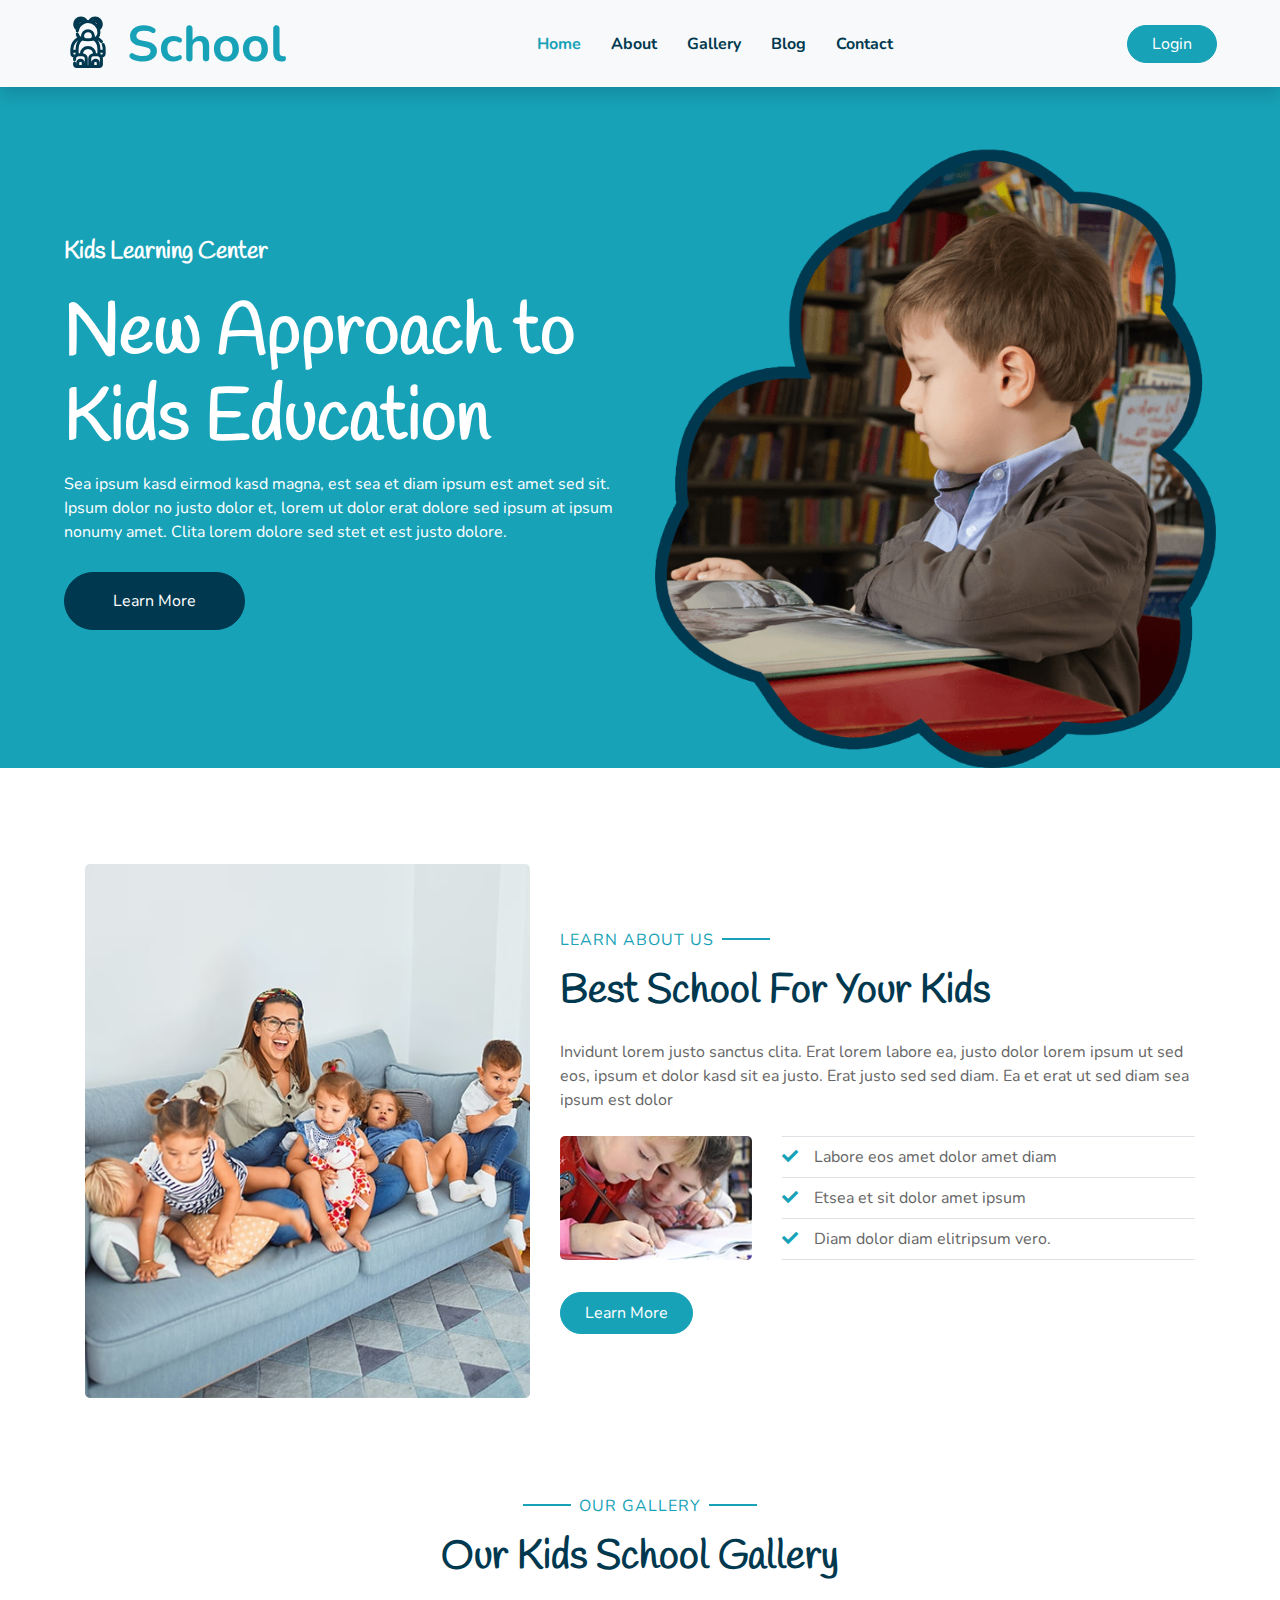
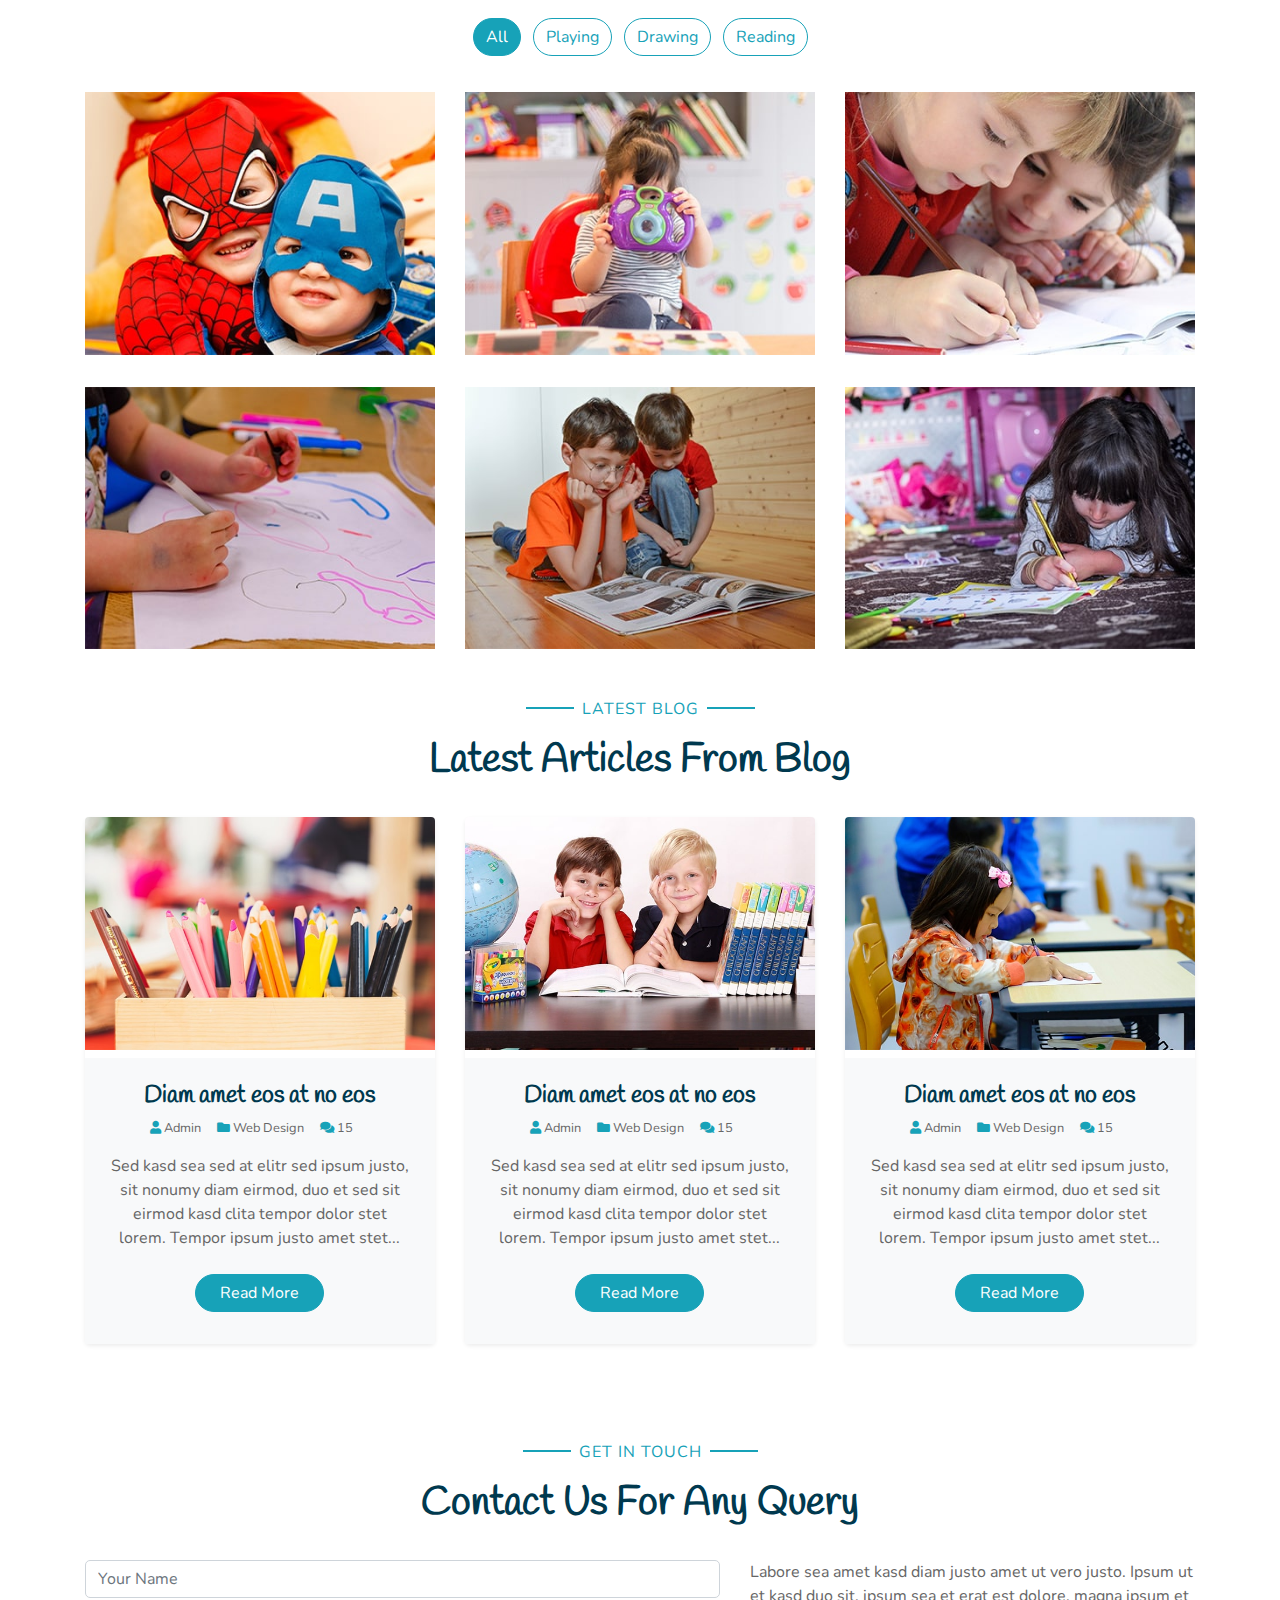
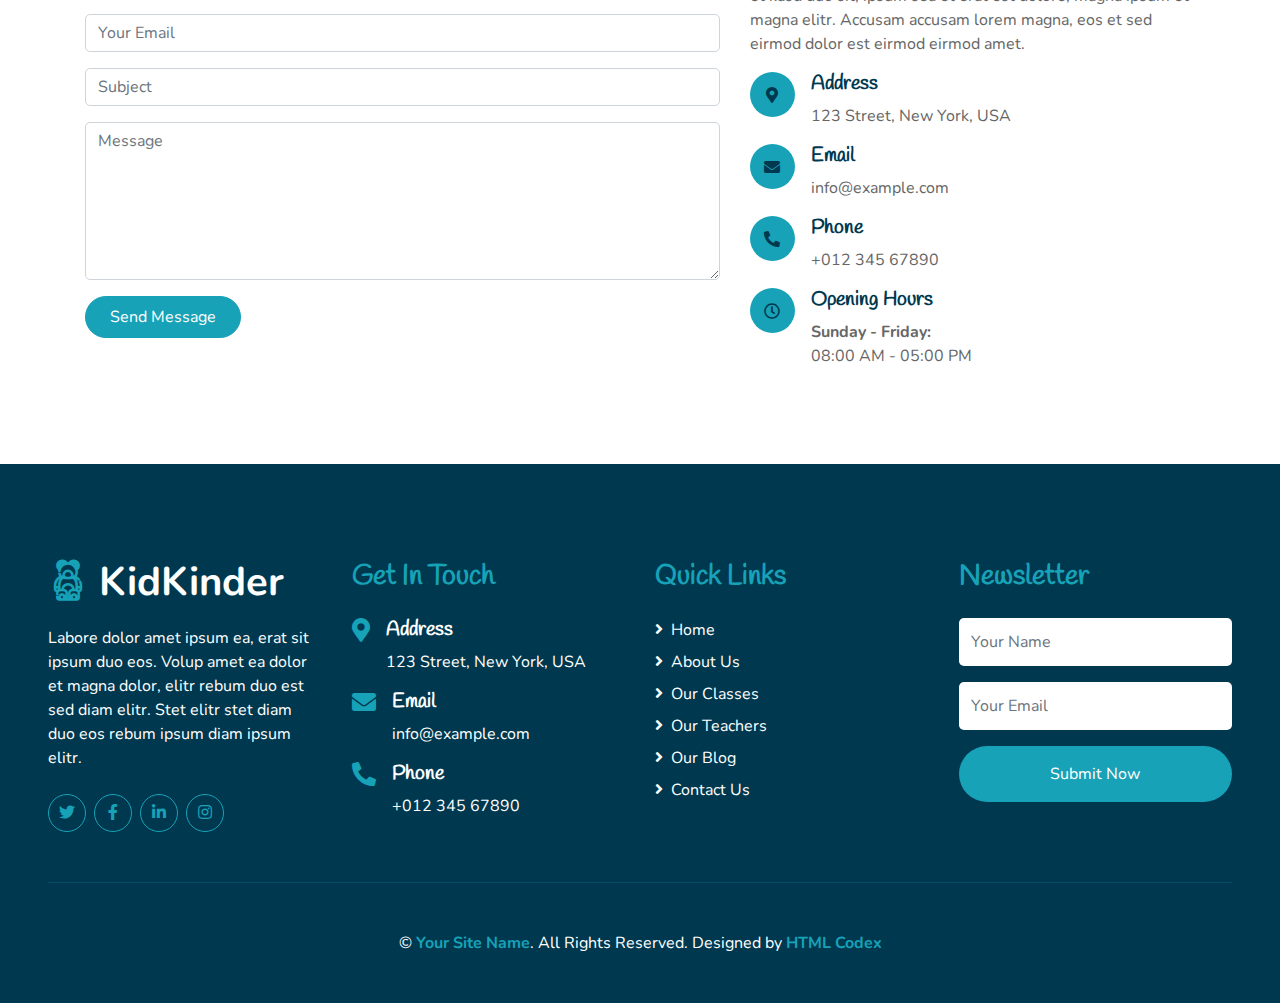
<file: index.html>
<!DOCTYPE html>
<html lang="en">

<head>
    <meta charset="utf-8">
    <title>School Website Template</title>
    <meta content="width=device-width, initial-scale=1.0" name="viewport">
    <meta content="Free HTML Templates" name="keywords">
    <meta content="Free HTML Templates" name="description">

    <!-- Favicon -->
    <link href="img/favicon.ico" rel="icon">

    <!-- Google Web Fonts -->
    <link rel="preconnect" href="https://fonts.gstatic.com">
    <link href="https://fonts.googleapis.com/css2?family=Handlee&family=Nunito&display=swap" rel="stylesheet">

    <!-- Font Awesome -->
    <link href="https://cdnjs.cloudflare.com/ajax/libs/font-awesome/5.10.0/css/all.min.css" rel="stylesheet">

    <!-- Flaticon Font -->
    <link href="lib/flaticon/font/flaticon.css" rel="stylesheet">

    <!-- Libraries Stylesheet -->
    <link href="lib/owlcarousel/assets/owl.carousel.min.css" rel="stylesheet">
    <link href="lib/lightbox/css/lightbox.min.css" rel="stylesheet">

    <!-- Customized Bootstrap Stylesheet -->
    <link href="css/style.css" rel="stylesheet">
</head>

<body>
    <!-- Navbar Start -->
    <div class="n container-fluid bg-light position-fixed shadow">
        <nav class="navbar navbar-expand-lg bg-light navbar-light py-3 py-lg-0 px-0 px-lg-5">
            <a href="" class="navbar-brand font-weight-bold text-secondary" style="font-size: 50px;">
                <i class="flaticon-043-teddy-bear"></i>
                <span class="text-primary">School</span>
            </a>
            <button type="button" class="navbar-toggler" data-toggle="collapse" data-target="#navbarCollapse">
                <span class="navbar-toggler-icon"></span>
            </button>
            <div class="collapse navbar-collapse justify-content-between" id="navbarCollapse">
                <div class="navbar-nav font-weight-bold mx-auto py-0">
                    <a href="index.html" class="nav-item nav-link active">Home</a>
                    <a href="#about" class="nav-item nav-link">About</a>
                    <a href="#gallery" class="nav-item nav-link">Gallery</a>
                    <a href="#blog" class="nav-item nav-link">Blog</a>
                    <a href="#contact" class="nav-item nav-link">Contact</a>
                </div>
                <a href="login.html" class="btn btn-primary px-4">Login</a>
            </div>
        </nav>
    </div>
    <!-- Navbar End -->


    <!-- Header Start -->
    <div class="b container-fluid bg-primary px-0 px-md-5 mb-5">
        <div class="row align-items-center px-3">
            <div class="col-lg-6 text-center text-lg-left">
                <h4 class="text-white mb-4 mt-5 mt-lg-0">Kids Learning Center</h4>
                <h1 class="display-3 font-weight-bold text-white">New Approach to Kids Education</h1>
                <p class="text-white mb-4">Sea ipsum kasd eirmod kasd magna, est sea et diam ipsum est amet sed sit.
                    Ipsum dolor no justo dolor et, lorem ut dolor erat dolore sed ipsum at ipsum nonumy amet. Clita
                    lorem dolore sed stet et est justo dolore.</p>
                <a href="" class="btn btn-secondary mt-1 py-3 px-5">Learn More</a>
            </div>
            <div class="col-lg-6 text-center text-lg-right">
                <img class="img-fluid mt-5" src="img/header.png" alt="">
            </div>
        </div>
    </div>
    <!-- Header End -->

    
    <!-- About Start -->
    <div class="container-fluid py-5" id="about">
        <div class="container">
            <div class="row align-items-center">
                <div class="col-lg-5">
                    <img class="img-fluid rounded mb-5 mb-lg-0" src="img/about-1.jpg" alt="">
                </div>
                <div class="col-lg-7">
                    <p class="section-title pr-5"><span class="pr-2">Learn About Us</span></p>
                    <h1 class="mb-4">Best School For Your Kids</h1>
                    <p>Invidunt lorem justo sanctus clita. Erat lorem labore ea, justo dolor lorem ipsum ut sed eos,
                        ipsum et dolor kasd sit ea justo. Erat justo sed sed diam. Ea et erat ut sed diam sea ipsum est
                        dolor</p>
                    <div class="row pt-2 pb-4">
                        <div class="col-6 col-md-4">
                            <img class="img-fluid rounded" src="img/about-2.jpg" alt="">
                        </div>
                        <div class="col-6 col-md-8">
                            <ul class="list-inline m-0">
                                <li class="py-2 border-top border-bottom"><i class="fa fa-check text-primary mr-3"></i>Labore eos amet dolor amet diam</li>
                                <li class="py-2 border-bottom"><i class="fa fa-check text-primary mr-3"></i>Etsea et sit dolor amet ipsum</li>
                                <li class="py-2 border-bottom"><i class="fa fa-check text-primary mr-3"></i>Diam dolor diam elitripsum vero.</li>
                            </ul>
                        </div>
                    </div>
                    <a href="" class="btn btn-primary mt-2 py-2 px-4">Learn More</a>
                </div>
            </div>
        </div>
    </div>
    <!-- About End -->

    <!-- Gallery Start -->
    <div class="container-fluid pt-5 pb-3" id="gallery">
        <div class="container">
            <div class="text-center pb-2">
                <p class="section-title px-5"><span class="px-2">Our Gallery</span></p>
                <h1 class="mb-4">Our Kids School Gallery</h1>
            </div>
            <div class="row">
                <div class="col-12 text-center mb-2">
                    <ul class="list-inline mb-4" id="portfolio-flters">
                        <li class="btn btn-outline-primary m-1 active"  data-filter="*">All</li>
                        <li class="btn btn-outline-primary m-1" data-filter=".first">Playing</li>
                        <li class="btn btn-outline-primary m-1" data-filter=".second">Drawing</li>
                        <li class="btn btn-outline-primary m-1" data-filter=".third">Reading</li>
                    </ul>
                </div>
            </div>
            <div class="row portfolio-container">
                <div class="col-lg-4 col-md-6 mb-4 portfolio-item first">
                    <div class="position-relative overflow-hidden mb-2">
                        <img class="img-fluid w-100" src="img/portfolio-1.jpg" alt="">
                        <div class="portfolio-btn bg-primary d-flex align-items-center justify-content-center">
                            <a href="img/portfolio-1.jpg" data-lightbox="portfolio">
                                <i class="fa fa-plus text-white" style="font-size: 60px;"></i>
                            </a>
                        </div>
                    </div>
                </div>
                <div class="col-lg-4 col-md-6 mb-4 portfolio-item second">
                    <div class="position-relative overflow-hidden mb-2">
                        <img class="img-fluid w-100" src="img/portfolio-2.jpg" alt="">
                        <div class="portfolio-btn bg-primary d-flex align-items-center justify-content-center">
                            <a href="img/portfolio-2.jpg" data-lightbox="portfolio">
                                <i class="fa fa-plus text-white" style="font-size: 60px;"></i>
                            </a>
                        </div>
                    </div>
                </div>
                <div class="col-lg-4 col-md-6 mb-4 portfolio-item third">
                    <div class="position-relative overflow-hidden mb-2">
                        <img class="img-fluid w-100" src="img/portfolio-3.jpg" alt="">
                        <div class="portfolio-btn bg-primary d-flex align-items-center justify-content-center">
                            <a href="img/portfolio-3.jpg" data-lightbox="portfolio">
                                <i class="fa fa-plus text-white" style="font-size: 60px;"></i>
                            </a>
                        </div>
                    </div>
                </div>
                <div class="col-lg-4 col-md-6 mb-4 portfolio-item first">
                    <div class="position-relative overflow-hidden mb-2">
                        <img class="img-fluid w-100" src="img/portfolio-4.jpg" alt="">
                        <div class="portfolio-btn bg-primary d-flex align-items-center justify-content-center">
                            <a href="img/portfolio-4.jpg" data-lightbox="portfolio">
                                <i class="fa fa-plus text-white" style="font-size: 60px;"></i>
                            </a>
                        </div>
                    </div>
                </div>
                <div class="col-lg-4 col-md-6 mb-4 portfolio-item second">
                    <div class="position-relative overflow-hidden mb-2">
                        <img class="img-fluid w-100" src="img/portfolio-5.jpg" alt="">
                        <div class="portfolio-btn bg-primary d-flex align-items-center justify-content-center">
                            <a href="img/portfolio-5.jpg" data-lightbox="portfolio">
                                <i class="fa fa-plus text-white" style="font-size: 60px;"></i>
                            </a>
                        </div>
                    </div>
                </div>
                <div class="col-lg-4 col-md-6 mb-4 portfolio-item third">
                    <div class="position-relative overflow-hidden mb-2">
                        <img class="img-fluid w-100" src="img/portfolio-6.jpg" alt="">
                        <div class="portfolio-btn bg-primary d-flex align-items-center justify-content-center">
                            <a href="img/portfolio-6.jpg" data-lightbox="portfolio">
                                <i class="fa fa-plus text-white" style="font-size: 60px;"></i>
                            </a>
                        </div>
                    </div>
                </div>
            </div>
        </div>
    </div>
    <!-- Gallery End -->


    <!-- Blog Start -->
    <div class="container-fluid " id="blog">
        <div class="container">
            <div class="text-center pb-2">
                <p class="section-title px-5"><span class="px-2">Latest Blog</span></p>
                <h1 class="mb-4">Latest Articles From Blog</h1>
            </div>
            <div class="row pb-3">
                <div class="col-lg-4 mb-4">
                    <div class="card border-0 shadow-sm mb-2">
                        <img class="card-img-top mb-2" src="img/blog-1.jpg" alt="">
                        <div class="card-body bg-light text-center p-4">
                            <h4 class="">Diam amet eos at no eos</h4>
                            <div class="d-flex justify-content-center mb-3">
                                <small class="mr-3"><i class="fa fa-user text-primary"></i> Admin</small>
                                <small class="mr-3"><i class="fa fa-folder text-primary"></i> Web Design</small>
                                <small class="mr-3"><i class="fa fa-comments text-primary"></i> 15</small>
                            </div>
                            <p>Sed kasd sea sed at elitr sed ipsum justo, sit nonumy diam eirmod, duo et sed sit eirmod kasd clita tempor dolor stet lorem. Tempor ipsum justo amet stet...</p>
                            <a href="" class="btn btn-primary px-4 mx-auto my-2">Read More</a>
                        </div>
                    </div>
                </div>
                <div class="col-lg-4 mb-4">
                    <div class="card border-0 shadow-sm mb-2">
                        <img class="card-img-top mb-2" src="img/blog-2.jpg" alt="">
                        <div class="card-body bg-light text-center p-4">
                            <h4 class="">Diam amet eos at no eos</h4>
                            <div class="d-flex justify-content-center mb-3">
                                <small class="mr-3"><i class="fa fa-user text-primary"></i> Admin</small>
                                <small class="mr-3"><i class="fa fa-folder text-primary"></i> Web Design</small>
                                <small class="mr-3"><i class="fa fa-comments text-primary"></i> 15</small>
                            </div>
                            <p>Sed kasd sea sed at elitr sed ipsum justo, sit nonumy diam eirmod, duo et sed sit eirmod kasd clita tempor dolor stet lorem. Tempor ipsum justo amet stet...</p>
                            <a href="" class="btn btn-primary px-4 mx-auto my-2">Read More</a>
                        </div>
                    </div>
                </div>
                <div class="col-lg-4 mb-4">
                    <div class="card border-0 shadow-sm mb-2">
                        <img class="card-img-top mb-2" src="img/blog-3.jpg" alt="">
                        <div class="card-body bg-light text-center p-4">
                            <h4 class="">Diam amet eos at no eos</h4>
                            <div class="d-flex justify-content-center mb-3">
                                <small class="mr-3"><i class="fa fa-user text-primary"></i> Admin</small>
                                <small class="mr-3"><i class="fa fa-folder text-primary"></i> Web Design</small>
                                <small class="mr-3"><i class="fa fa-comments text-primary"></i> 15</small>
                            </div>
                            <p>Sed kasd sea sed at elitr sed ipsum justo, sit nonumy diam eirmod, duo et sed sit eirmod kasd clita tempor dolor stet lorem. Tempor ipsum justo amet stet...</p>
                            <a href="" class="btn btn-primary px-4 mx-auto my-2">Read More</a>
                        </div>
                    </div>
                </div>
            </div>
        </div>
    </div>
    <!-- Blog End -->

    <!-- Contact Start -->
    <div class="container-fluid pt-5" id="contact">
        <div class="container">
            <div class="text-center pb-2">
                <p class="section-title px-5"><span class="px-2">Get In Touch</span></p>
                <h1 class="mb-4">Contact Us For Any Query</h1>
            </div>
            <div class="row">
                <div class="col-lg-7 mb-5">
                    <div class="contact-form">
                        <div id="success"></div>
                        <form name="sentMessage" id="contactForm" novalidate="novalidate">
                            <div class="control-group">
                                <input type="text" class="form-control" id="name" placeholder="Your Name" required="required" data-validation-required-message="Please enter your name" />
                                <p class="help-block text-danger"></p>
                            </div>
                            <div class="control-group">
                                <input type="email" class="form-control" id="email" placeholder="Your Email" required="required" data-validation-required-message="Please enter your email" />
                                <p class="help-block text-danger"></p>
                            </div>
                            <div class="control-group">
                                <input type="text" class="form-control" id="subject" placeholder="Subject" required="required" data-validation-required-message="Please enter a subject" />
                                <p class="help-block text-danger"></p>
                            </div>
                            <div class="control-group">
                                <textarea class="form-control" rows="6" id="message" placeholder="Message" required="required" data-validation-required-message="Please enter your message"></textarea>
                                <p class="help-block text-danger"></p>
                            </div>
                            <div>
                                <button class="btn btn-primary py-2 px-4" type="submit" id="sendMessageButton">Send Message</button>
                            </div>
                        </form>
                    </div>
                </div>
                <div class="col-lg-5 mb-5">
                    <p>Labore sea amet kasd diam justo amet ut vero justo. Ipsum ut et kasd duo sit, ipsum sea et erat est dolore, magna ipsum et magna elitr. Accusam accusam lorem magna, eos et sed eirmod dolor est eirmod eirmod amet.</p>
                    <div class="d-flex">
                        <i class="fa fa-map-marker-alt d-inline-flex align-items-center justify-content-center bg-primary text-secondary rounded-circle" style="width: 45px; height: 45px;"></i>
                        <div class="pl-3">
                            <h5>Address</h5>
                            <p>123 Street, New York, USA</p>
                        </div>
                    </div>
                    <div class="d-flex">
                        <i class="fa fa-envelope d-inline-flex align-items-center justify-content-center bg-primary text-secondary rounded-circle" style="width: 45px; height: 45px;"></i>
                        <div class="pl-3">
                            <h5>Email</h5>
                            <p>info@example.com</p>
                        </div>
                    </div>
                    <div class="d-flex">
                        <i class="fa fa-phone-alt d-inline-flex align-items-center justify-content-center bg-primary text-secondary rounded-circle" style="width: 45px; height: 45px;"></i>
                        <div class="pl-3">
                            <h5>Phone</h5>
                            <p>+012 345 67890</p>
                        </div>
                    </div>
                    <div class="d-flex">
                        <i class="far fa-clock d-inline-flex align-items-center justify-content-center bg-primary text-secondary rounded-circle" style="width: 45px; height: 45px;"></i>
                        <div class="pl-3">
                            <h5>Opening Hours</h5>
                            <strong>Sunday - Friday:</strong>
                            <p class="m-0">08:00 AM - 05:00 PM </p>
                        </div>
                    </div>
                </div>
            </div>
        </div>
    </div>
    <!-- Contact End -->

    <!-- Footer Start -->
    <div class="container-fluid bg-secondary text-white mt-5 py-5 px-sm-3 px-md-5">
        <div class="row pt-5">
            <div class="col-lg-3 col-md-6 mb-5">
                <a href="" class="navbar-brand font-weight-bold text-primary m-0 mb-4 p-0" style="font-size: 40px; line-height: 40px;">
                    <i class="flaticon-043-teddy-bear"></i>
                    <span class="text-white">KidKinder</span>
                </a>
                <p>Labore dolor amet ipsum ea, erat sit ipsum duo eos. Volup amet ea dolor et magna dolor, elitr rebum duo est sed diam elitr. Stet elitr stet diam duo eos rebum ipsum diam ipsum elitr.</p>
                <div class="d-flex justify-content-start mt-4">
                    <a class="btn btn-outline-primary rounded-circle text-center mr-2 px-0"
                        style="width: 38px; height: 38px;" href="#"><i class="fab fa-twitter"></i></a>
                    <a class="btn btn-outline-primary rounded-circle text-center mr-2 px-0"
                        style="width: 38px; height: 38px;" href="#"><i class="fab fa-facebook-f"></i></a>
                    <a class="btn btn-outline-primary rounded-circle text-center mr-2 px-0"
                        style="width: 38px; height: 38px;" href="#"><i class="fab fa-linkedin-in"></i></a>
                    <a class="btn btn-outline-primary rounded-circle text-center mr-2 px-0"
                        style="width: 38px; height: 38px;" href="#"><i class="fab fa-instagram"></i></a>
                </div>
            </div>
            <div class="col-lg-3 col-md-6 mb-5">
                <h3 class="text-primary mb-4">Get In Touch</h3>
                <div class="d-flex">
                    <h4 class="fa fa-map-marker-alt text-primary"></h4>
                    <div class="pl-3">
                        <h5 class="text-white">Address</h5>
                        <p>123 Street, New York, USA</p>
                    </div>
                </div>
                <div class="d-flex">
                    <h4 class="fa fa-envelope text-primary"></h4>
                    <div class="pl-3">
                        <h5 class="text-white">Email</h5>
                        <p>info@example.com</p>
                    </div>
                </div>
                <div class="d-flex">
                    <h4 class="fa fa-phone-alt text-primary"></h4>
                    <div class="pl-3">
                        <h5 class="text-white">Phone</h5>
                        <p>+012 345 67890</p>
                    </div>
                </div>
            </div>
            <div class="col-lg-3 col-md-6 mb-5">
                <h3 class="text-primary mb-4">Quick Links</h3>
                <div class="d-flex flex-column justify-content-start">
                    <a class="text-white mb-2" href="#"><i class="fa fa-angle-right mr-2"></i>Home</a>
                    <a class="text-white mb-2" href="#"><i class="fa fa-angle-right mr-2"></i>About Us</a>
                    <a class="text-white mb-2" href="#"><i class="fa fa-angle-right mr-2"></i>Our Classes</a>
                    <a class="text-white mb-2" href="#"><i class="fa fa-angle-right mr-2"></i>Our Teachers</a>
                    <a class="text-white mb-2" href="#"><i class="fa fa-angle-right mr-2"></i>Our Blog</a>
                    <a class="text-white" href="#"><i class="fa fa-angle-right mr-2"></i>Contact Us</a>
                </div>
            </div>
            <div class="col-lg-3 col-md-6 mb-5">
                <h3 class="text-primary mb-4">Newsletter</h3>
                <form action="">
                    <div class="form-group">
                        <input type="text" class="form-control border-0 py-4" placeholder="Your Name" required="required" />
                    </div>
                    <div class="form-group">
                        <input type="email" class="form-control border-0 py-4" placeholder="Your Email"
                            required="required" />
                    </div>
                    <div>
                        <button class="btn btn-primary btn-block border-0 py-3" type="submit">Submit Now</button>
                    </div>
                </form>
            </div>
        </div>
        <div class="container-fluid pt-5" style="border-top: 1px solid rgba(23, 162, 184, .2);;">
            <p class="m-0 text-center text-white">
                &copy; <a class="text-primary font-weight-bold" href="#">Your Site Name</a>. All Rights Reserved. Designed
                by
                <a class="text-primary font-weight-bold" href="https://htmlcodex.com">HTML Codex</a>
            </p>
        </div>
    </div>
    <!-- Footer End -->


    <!-- Back to Top -->
    <a href="#" class="btn btn-primary p-3 back-to-top"><i class="fa fa-angle-double-up"></i></a>

    <!-- Template Javascript -->
    <script src="js/main.js"></script>
    <script src="https://code.jquery.com/jquery-3.4.1.min.js"></script>
    <script src="https://stackpath.bootstrapcdn.com/bootstrap/4.4.1/js/bootstrap.bundle.min.js"></script>
    <script src="lib/lightbox/js/lightbox.min.js"></script>
</body>

</html>
</file>
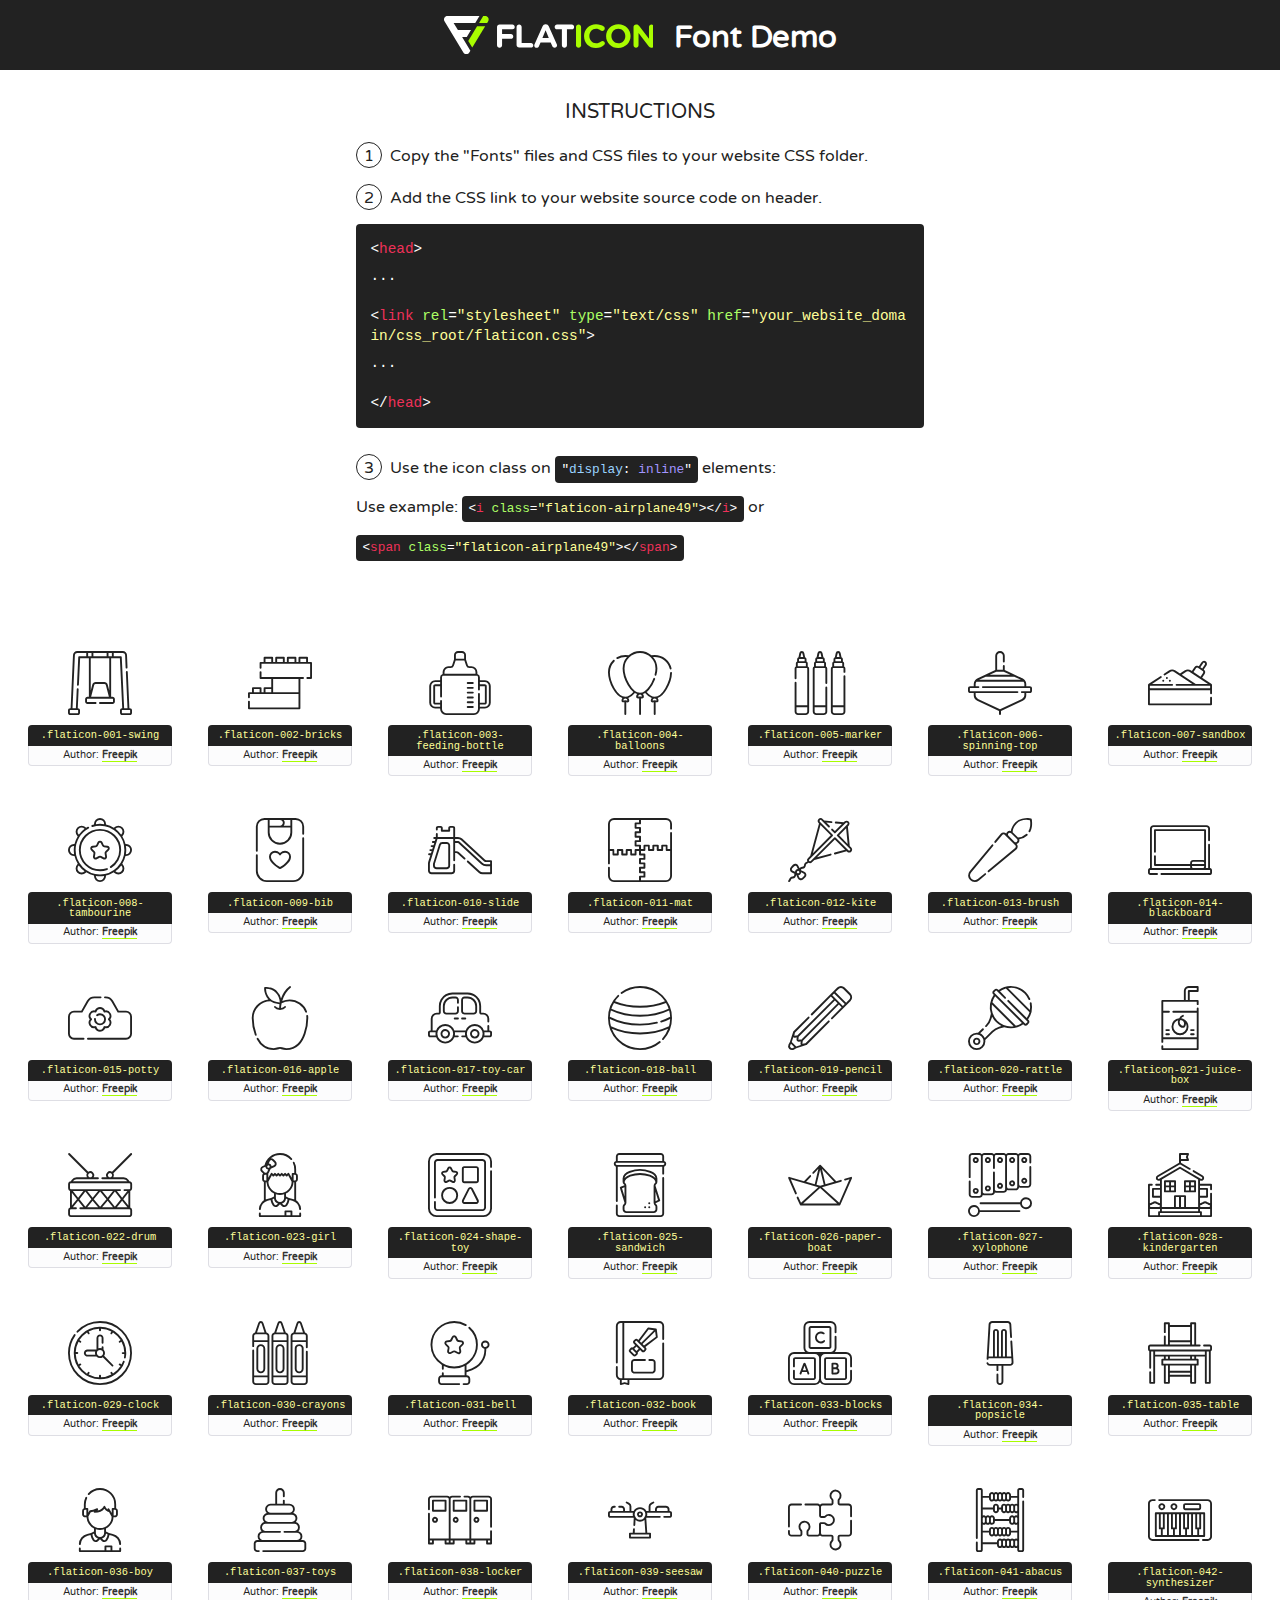
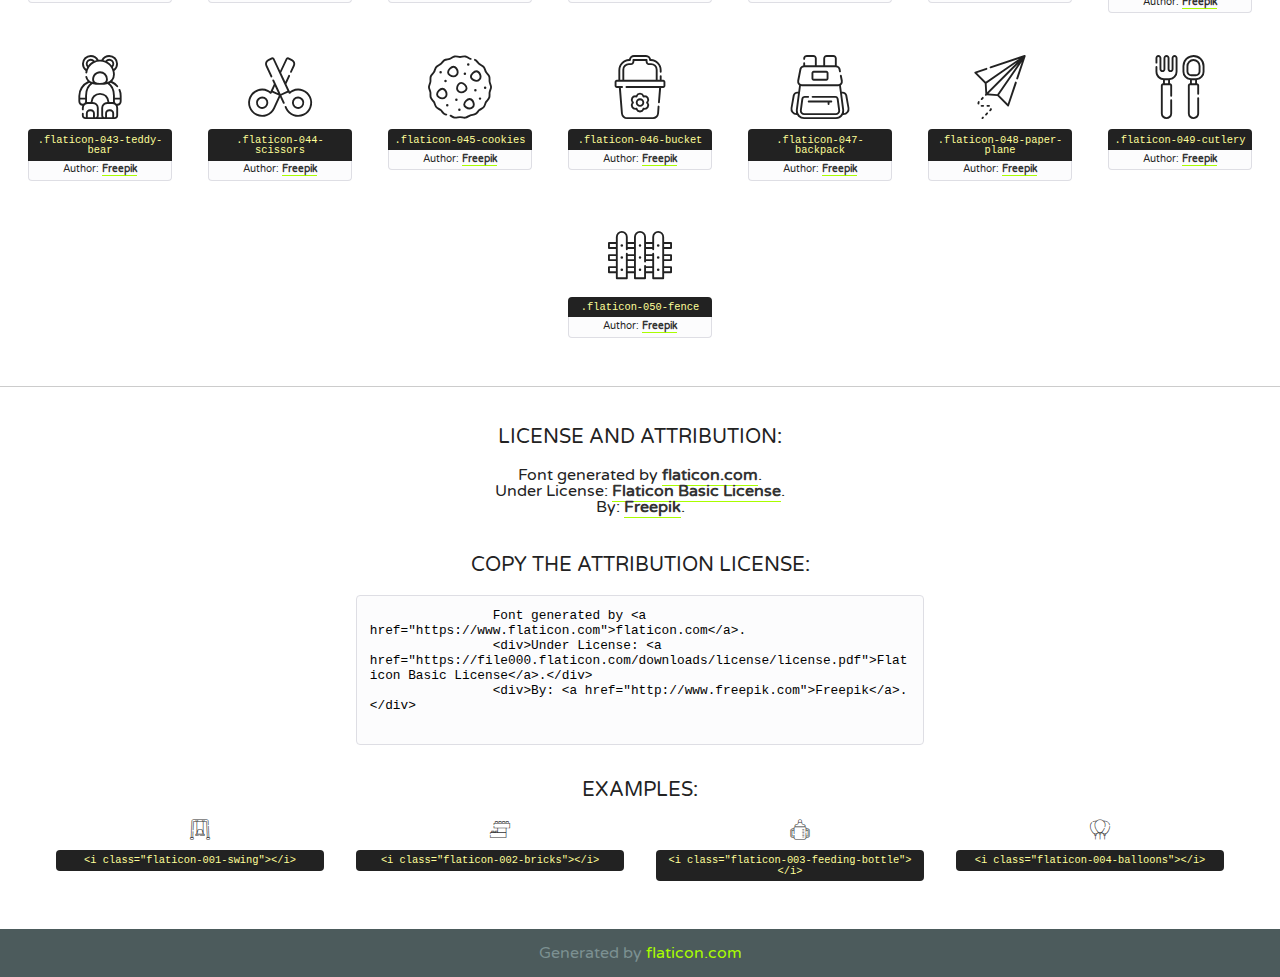
<file: lib/flaticon/font/flaticon.html>
<!DOCTYPE html>
<!--
  Flaticon icon font: Flaticon
  Creation date: 11/06/2020 07:22
-->
<html>
    <!DOCTYPE html>

    <head>
        <title>Flaticon WebFont</title>
        <link href="http://fonts.googleapis.com/css?family=Varela+Round" rel="stylesheet" type="text/css" />
        <link rel="stylesheet" type="text/css" href="flaticon.css">
        <meta charset="UTF-8">
        <style>
            html, body, div, span, applet, object, iframe,
            h1, h2, h3, h4, h5, h6, p, blockquote, pre,
            a, abbr, acronym, address, big, cite, code,
            del, dfn, em, img, ins, kbd, q, s, samp,
            small, strike, strong, sub, sup, tt, var,
            b, u, i, center,
            dl, dt, dd, ol, ul, li,
            fieldset, form, label, legend,
            table, caption, tbody, tfoot, thead, tr, th, td,
            article, aside, canvas, details, embed,
            figure, figcaption, footer, header, hgroup,
            menu, nav, output, ruby, section, summary,
            time, mark, audio, video {
                margin: 0;
                padding: 0;
                border: 0;
                font-size: 100%;
                font: inherit;
                vertical-align: baseline;
            }
            /* HTML5 display-role reset for older browsers */
            article, aside, details, figcaption, figure,
            footer, header, hgroup, menu, nav, section {
                display: block;
            }
            body {
                line-height: 1;
            }
            ol, ul {
                list-style: none;
            }
            blockquote, q {
                quotes: none;
            }
            blockquote:before, blockquote:after,
            q:before, q:after {
                content: '';
                content: none;
            }
            table {
                border-collapse: collapse;
                border-spacing: 0;
            }
            body {
                font-family: 'Varela Round', Helvetica, Arial, sans-serif;
                font-size: 16px;
                color: #222;
            }
            a {
                color: #333;
                border-bottom: 1px solid #a9fd00;
                font-weight: bold;
                text-decoration: none;
            }
            * {
                -moz-box-sizing: border-box;
                -webkit-box-sizing: border-box;
                box-sizing: border-box;
                margin: 0;
                padding: 0;
            }
            [class^="flaticon-"]:before, [class*=" flaticon-"]:before, [class^="flaticon-"]:after, [class*=" flaticon-"]:after {
                font-family: Flaticon;
                font-size: 30px;
                font-style: normal;
                margin-left: 20px;
                color: #333;
            }
            .wrapper {
                max-width: 600px;
                margin: auto;
                padding: 0 1em;
            }
            .title {
                font-size: 1.25em;
                text-align: center;
                margin-bottom: 1em;
                text-transform: uppercase;
            }
            header {
                text-align: center;
                background-color: #222;
                color: #fff;
                padding: 1em;
            }
            header .logo {
                width: 210px;
                height: 38px;
                display: inline-block;
                vertical-align: middle;
                margin-right: 1em;
                border: none;
            }
            header strong {
                font-size: 1.95em;
                font-weight: bold;
                vertical-align: middle;
                margin-top: 5px;
                display: inline-block;
            }
            .demo {
                margin: 2em auto;
                line-height: 1.25em;
            }
            .demo ul li {
                margin-bottom: 1em;
            }
            .demo ul li .num {
                color: #222;
                border-radius: 20px;
                display: inline-block;
                width: 26px;
                padding: 3px;
                height: 26px;
                text-align: center;
                margin-right: 0.5em;
                border: 1px solid #222;
            }
            .demo ul li code {
                background-color: #222;
                border-radius: 4px;
                padding: 0.25em 0.5em;
                display: inline-block;
                color: #fff;
                font-family: Consolas,Monaco,Lucida Console,Liberation Mono,DejaVu Sans Mono,Bitstream Vera Sans Mono,Courier New, monospace;
                font-weight: lighter;
                margin-top: 1em;
                font-size: 0.8em;
                word-break: break-all;
            }
            .demo ul li code.big {
                padding: 1em;
                font-size: 0.9em;
            }
            .demo ul li code .red {
                color: #EF3159;
            }
            .demo ul li code .green {
                color: #ACFF65;
            }
            .demo ul li code .yellow {
                color: #FFFF99;
            }
            .demo ul li code .blue {
                color: #99D3FF;
            }
            .demo ul li code .purple {
                color: #A295FF;
            }
            .demo ul li code .dots {
                margin-top: 0.5em;
                display: block;
            }
            #glyphs {
                border-bottom: 1px solid #ccc;
                padding: 2em 0;
                text-align: center;
            }
            .glyph {
                display: inline-block;
                width: 9em;
                margin: 1em;
                text-align: center;
                vertical-align: top;
                background: #FFF;
            }
            .glyph .glyph-icon {
                padding: 10px;
                display: block;
                font-family:"Flaticon";
                font-size: 64px;
                line-height: 1;
            }
            .glyph .glyph-icon:before {
                font-size: 64px;
                color: #222;
                margin-left: 0;
            }
            .class-name {
                font-size: 0.65em;
                background-color: #222;
                color: #fff;
                border-radius: 4px 4px 0 0;
                padding: 0.5em;
                color: #FFFF99;
                font-family: Consolas,Monaco,Lucida Console,Liberation Mono,DejaVu Sans Mono,Bitstream Vera Sans Mono,Courier New, monospace;
            }
            .author-name {
                font-size: 0.6em;
                background-color: #fcfcfd;
                border: 1px solid #DEDEE4;
                border-top: 0;
                border-radius: 0 0 4px 4px;
                padding: 0.5em;
            }
            .class-name:last-child {
                font-size: 10px;
                color:#888;
            }
            .class-name:last-child a {
                font-size: 10px;
                color:#555;
            }
            .class-name:last-child a:hover {
                color:#a9fd00;
            }
            .glyph > input {
                display: block;
                width: 100px;
                margin: 5px auto;
                text-align: center;
                font-size: 12px;
                cursor: text;
            }
            .glyph > input.icon-input {
                font-family:"Flaticon";
                font-size: 16px;
                margin-bottom: 10px;
            }
            .attribution .title {
                margin-top: 2em;
            }
            .attribution textarea {
                background-color: #fcfcfd;
                padding: 1em;
                border: none;
                box-shadow: none;
                border: 1px solid #DEDEE4;
                border-radius: 4px;
                resize: none;
                width: 100%;
                height: 150px;
                font-size: 0.8em;
                font-family: Consolas,Monaco,Lucida Console,Liberation Mono,DejaVu Sans Mono,Bitstream Vera Sans Mono,Courier New, monospace;
                -webkit-appearance: none;
            }
            .iconsuse {
                margin: 2em auto;
                text-align: center;
                max-width: 1200px;
            }
            .iconsuse:after {
                content: '';
                display: table;
                clear: both;
            }
            .iconsuse .image {
                float: left;
                width: 25%;
                padding: 0 1em;
            }
            .iconsuse .image p {
                margin-bottom: 1em;
            }
            .iconsuse .image span {
                display: block;
                font-size: 0.65em;
                background-color: #222;
                color: #fff;
                border-radius: 4px;
                padding: 0.5em;
                color: #FFFF99;
                margin-top: 1em;
                font-family: Consolas,Monaco,Lucida Console,Liberation Mono,DejaVu Sans Mono,Bitstream Vera Sans Mono,Courier New, monospace;
            }
            #footer {
                text-align: center;
                background-color: #4C5B5C;
                color: #7c9192;
                padding: 1em;
            }
            #footer a {
                border: none;
                color: #a9fd00;
                font-weight: normal;
            }
            @media (max-width: 960px) {
                .iconsuse .image {
                    width: 50%;
                }
            }
            @media (max-width: 560px) {
                .iconsuse .image {
                    width: 100%;
                }
            }
            .attrDiv {

            }
        </style>
        <link rel="stylesheet" href="flaticon.css">
    </head>

    <body class="characters-off">
        <header>
            <a href="https://www.flaticon.com" target="_blank" class="logo">
                <svg version="1.1" xmlns="http://www.w3.org/2000/svg" xmlns:xlink="http://www.w3.org/1999/xlink" xmlns:a="http://ns.adobe.com/AdobeSVGViewerExtensions/3.0/" viewBox="0 0 560.875 102.036" enable-background="new 0 0 560.875 102.036" xml:space="preserve">
                        <defs>
                        </defs>
                        <g>
                            <g class="letters">
                                <path fill="#ffffff" d="M141.596,29.675c0-3.777,2.985-6.767,6.764-6.767h34.438c3.426,0,6.15,2.728,6.15,6.15
                                c0,3.43-2.724,6.149-6.15,6.149h-27.674v13.091h23.719c3.429,0,6.151,2.724,6.151,6.15c0,3.43-2.723,6.149-6.151,6.149h-23.719
                                v17.574c0,3.773-2.986,6.761-6.764,6.761c-3.779,0-6.764-2.989-6.764-6.761V29.675z"></path>
                                <path fill="#ffffff" d="M193.844,29.149c0-3.781,2.985-6.767,6.764-6.767c3.776,0,6.763,2.985,6.763,6.767v42.957h25.039
                                c3.426,0,6.149,2.726,6.149,6.153c0,3.425-2.723,6.15-6.149,6.15h-31.802c-3.779,0-6.764-2.986-6.764-6.768V29.149z"></path>
                                <path fill="#ffffff" d="M241.891,75.71l21.438-48.407c1.492-3.341,4.215-5.357,7.906-5.357h0.792
                                c3.686,0,6.323,2.017,7.815,5.357l21.439,48.407c0.436,0.967,0.701,1.845,0.701,2.723c0,3.602-2.809,6.501-6.414,6.501
                                c-3.161,0-5.269-1.845-6.499-4.655l-4.132-9.661h-27.059l-4.301,10.102c-1.144,2.631-3.426,4.214-6.237,4.214
                                c-3.517,0-6.24-2.81-6.24-6.325C241.1,77.64,241.451,76.677,241.891,75.71z M279.932,58.666l-8.521-20.297l-8.526,20.297H279.932
                                z"></path>
                                <path fill="#ffffff" d="M314.864,35.387H301.86c-3.429,0-6.239-2.813-6.239-6.238c0-3.429,2.811-6.24,6.239-6.24h39.533
                                c3.426,0,6.237,2.811,6.237,6.24c0,3.425-2.811,6.238-6.237,6.238h-13.001v42.785c0,3.773-2.99,6.761-6.764,6.761
                                c-3.779,0-6.764-2.989-6.764-6.761V35.387z"></path>
                                <path fill="#A9FD00" d="M352.615,29.149c0-3.781,2.985-6.767,6.767-6.767c3.774,0,6.761,2.985,6.761,6.767v49.024
                                c0,3.773-2.987,6.761-6.761,6.761c-3.781,0-6.767-2.989-6.767-6.761V29.149z"></path>
                                <path fill="#A9FD00" d="M374.132,53.836v-0.179c0-17.481,13.178-31.801,32.065-31.801c9.22,0,15.459,2.458,20.557,6.238
                                c1.402,1.054,2.637,2.985,2.637,5.357c0,3.692-2.985,6.59-6.681,6.59c-1.845,0-3.071-0.702-4.044-1.319
                                c-3.776-2.813-7.729-4.393-12.562-4.393c-10.364,0-17.831,8.611-17.831,19.154v0.173c0,10.542,7.291,19.329,17.831,19.329
                                c5.715,0,9.492-1.756,13.359-4.834c1.049-0.874,2.458-1.491,4.039-1.491c3.429,0,6.325,2.813,6.325,6.236
                                c0,2.106-1.056,3.78-2.282,4.834c-5.539,4.834-12.036,7.733-21.878,7.733C387.572,85.464,374.132,71.493,374.132,53.836z"></path>
                                <path fill="#A9FD00" d="M433.009,53.836v-0.179c0-17.481,13.79-31.801,32.766-31.801c18.981,0,32.592,14.143,32.592,31.628v0.173
                                c0,17.483-13.785,31.807-32.769,31.807C446.625,85.464,433.009,71.32,433.009,53.836z M484.224,53.836v-0.179
                                c0-10.539-7.725-19.326-18.626-19.326c-10.893,0-18.449,8.611-18.449,19.154v0.173c0,10.542,7.73,19.329,18.626,19.329
                                C476.676,72.986,484.224,64.378,484.224,53.836z"></path>
                                <path fill="#A9FD00" d="M506.233,29.321c0-3.774,2.99-6.763,6.767-6.763h1.401c3.252,0,5.183,1.583,7.029,3.953l26.093,34.265
                                V29.059c0-3.692,2.99-6.677,6.681-6.677c3.683,0,6.671,2.985,6.671,6.677v48.934c0,3.78-2.987,6.765-6.764,6.765h-0.436
                                c-3.257,0-5.188-1.581-7.034-3.953l-27.056-35.492v32.944c0,3.687-2.985,6.676-6.678,6.676c-3.683,0-6.673-2.989-6.673-6.676
                                V29.321z"></path>
                            </g>
                            <g class="insignia">
                                <path fill="#ffffff" d="M48.372,56.137h12.517l11.156-18.537H37.186L25.688,18.539h57.825L94.668,0H9.271
                                C5.925,0,2.842,1.801,1.198,4.716c-1.644,2.907-1.593,6.482,0.134,9.343l50.38,83.501c1.678,2.781,4.689,4.476,7.938,4.476
                                c3.246,0,6.257-1.695,7.935-4.476l2.898-4.804L48.372,56.137z"></path>
                                <g class="i">
                                    <path fill="#A9FD00" d="M93.575,18.539h0.031v0.004l21.652,0.004l2.705-4.488c1.727-2.861,1.778-6.436,0.133-9.343
                                    C116.454,1.801,113.371,0,110.026,0h-5.294L93.575,18.539z"></path>
                                    <polygon fill="#A9FD00" points="88.291,27.356 64.725,66.486 75.519,84.404 109.942,27.356"></polygon>
                                </g>
                            </g>
                        </g>
                    </svg>
            </a>
            <strong>Font Demo</strong>
        </header>

        <section class="demo wrapper">
            <p class="title">Instructions</p>
            <ul>
                <li>
                    <span class="num">1</span>Copy the "Fonts" files and CSS files to your website CSS folder.
                </li>
                <li>
                    <span class="num">2</span>Add the CSS link to your website source code on header.
                    <code class="big">
                        &lt;<span class="red">head</span>&gt;
                        <br/><span class="dots">...</span>
                        <br/>&lt;<span class="red">link</span> <span class="green">rel</span>=<span class="yellow">"stylesheet"</span> <span class="green">type</span>=<span class="yellow">"text/css"</span> <span class="green">href</span>=<span class="yellow">"your_website_domain/css_root/flaticon.css"</span>&gt;
                        <br/><span class="dots">...</span>
                        <br/>&lt;/<span class="red">head</span>&gt;
                    </code>
                </li>

                <li>
                    <p>
                        <span class="num">3</span>Use the icon class on <code>"<span class="blue">display</span>:<span class="purple"> inline</span>"</code> elements:
                        <br />
                        Use example:
                        <code>
                            &lt;<span class="red">i</span> <span class="green">class</span>=<span class="yellow">&quot;flaticon-airplane49&quot;</span>&gt;&lt;/<span class="red">i</span>&gt;
                        </code> or
                        <code>&lt;<span class="red">span</span> <span class="green">class</span>=<span class="yellow">&quot;flaticon-airplane49&quot;</span>&gt;&lt;/<span class="red">span</span>&gt;</code>
                    </p>
                </li>
            </ul>
        </section>

        <section id="glyphs">
            
            <div class="glyph"><div class="glyph-icon flaticon-001-swing"></div>
                <div class="class-name">.flaticon-001-swing</div>
                <div class="author-name">Author: <a href="http://www.freepik.com" title="Freepik">Freepik</a> </div>
            </div>
            
            <div class="glyph"><div class="glyph-icon flaticon-002-bricks"></div>
                <div class="class-name">.flaticon-002-bricks</div>
                <div class="author-name">Author: <a href="http://www.freepik.com" title="Freepik">Freepik</a> </div>
            </div>
            
            <div class="glyph"><div class="glyph-icon flaticon-003-feeding-bottle"></div>
                <div class="class-name">.flaticon-003-feeding-bottle</div>
                <div class="author-name">Author: <a href="http://www.freepik.com" title="Freepik">Freepik</a> </div>
            </div>
            
            <div class="glyph"><div class="glyph-icon flaticon-004-balloons"></div>
                <div class="class-name">.flaticon-004-balloons</div>
                <div class="author-name">Author: <a href="http://www.freepik.com" title="Freepik">Freepik</a> </div>
            </div>
            
            <div class="glyph"><div class="glyph-icon flaticon-005-marker"></div>
                <div class="class-name">.flaticon-005-marker</div>
                <div class="author-name">Author: <a href="http://www.freepik.com" title="Freepik">Freepik</a> </div>
            </div>
            
            <div class="glyph"><div class="glyph-icon flaticon-006-spinning-top"></div>
                <div class="class-name">.flaticon-006-spinning-top</div>
                <div class="author-name">Author: <a href="http://www.freepik.com" title="Freepik">Freepik</a> </div>
            </div>
            
            <div class="glyph"><div class="glyph-icon flaticon-007-sandbox"></div>
                <div class="class-name">.flaticon-007-sandbox</div>
                <div class="author-name">Author: <a href="http://www.freepik.com" title="Freepik">Freepik</a> </div>
            </div>
            
            <div class="glyph"><div class="glyph-icon flaticon-008-tambourine"></div>
                <div class="class-name">.flaticon-008-tambourine</div>
                <div class="author-name">Author: <a href="http://www.freepik.com" title="Freepik">Freepik</a> </div>
            </div>
            
            <div class="glyph"><div class="glyph-icon flaticon-009-bib"></div>
                <div class="class-name">.flaticon-009-bib</div>
                <div class="author-name">Author: <a href="http://www.freepik.com" title="Freepik">Freepik</a> </div>
            </div>
            
            <div class="glyph"><div class="glyph-icon flaticon-010-slide"></div>
                <div class="class-name">.flaticon-010-slide</div>
                <div class="author-name">Author: <a href="http://www.freepik.com" title="Freepik">Freepik</a> </div>
            </div>
            
            <div class="glyph"><div class="glyph-icon flaticon-011-mat"></div>
                <div class="class-name">.flaticon-011-mat</div>
                <div class="author-name">Author: <a href="http://www.freepik.com" title="Freepik">Freepik</a> </div>
            </div>
            
            <div class="glyph"><div class="glyph-icon flaticon-012-kite"></div>
                <div class="class-name">.flaticon-012-kite</div>
                <div class="author-name">Author: <a href="http://www.freepik.com" title="Freepik">Freepik</a> </div>
            </div>
            
            <div class="glyph"><div class="glyph-icon flaticon-013-brush"></div>
                <div class="class-name">.flaticon-013-brush</div>
                <div class="author-name">Author: <a href="http://www.freepik.com" title="Freepik">Freepik</a> </div>
            </div>
            
            <div class="glyph"><div class="glyph-icon flaticon-014-blackboard"></div>
                <div class="class-name">.flaticon-014-blackboard</div>
                <div class="author-name">Author: <a href="http://www.freepik.com" title="Freepik">Freepik</a> </div>
            </div>
            
            <div class="glyph"><div class="glyph-icon flaticon-015-potty"></div>
                <div class="class-name">.flaticon-015-potty</div>
                <div class="author-name">Author: <a href="http://www.freepik.com" title="Freepik">Freepik</a> </div>
            </div>
            
            <div class="glyph"><div class="glyph-icon flaticon-016-apple"></div>
                <div class="class-name">.flaticon-016-apple</div>
                <div class="author-name">Author: <a href="http://www.freepik.com" title="Freepik">Freepik</a> </div>
            </div>
            
            <div class="glyph"><div class="glyph-icon flaticon-017-toy-car"></div>
                <div class="class-name">.flaticon-017-toy-car</div>
                <div class="author-name">Author: <a href="http://www.freepik.com" title="Freepik">Freepik</a> </div>
            </div>
            
            <div class="glyph"><div class="glyph-icon flaticon-018-ball"></div>
                <div class="class-name">.flaticon-018-ball</div>
                <div class="author-name">Author: <a href="http://www.freepik.com" title="Freepik">Freepik</a> </div>
            </div>
            
            <div class="glyph"><div class="glyph-icon flaticon-019-pencil"></div>
                <div class="class-name">.flaticon-019-pencil</div>
                <div class="author-name">Author: <a href="http://www.freepik.com" title="Freepik">Freepik</a> </div>
            </div>
            
            <div class="glyph"><div class="glyph-icon flaticon-020-rattle"></div>
                <div class="class-name">.flaticon-020-rattle</div>
                <div class="author-name">Author: <a href="http://www.freepik.com" title="Freepik">Freepik</a> </div>
            </div>
            
            <div class="glyph"><div class="glyph-icon flaticon-021-juice-box"></div>
                <div class="class-name">.flaticon-021-juice-box</div>
                <div class="author-name">Author: <a href="http://www.freepik.com" title="Freepik">Freepik</a> </div>
            </div>
            
            <div class="glyph"><div class="glyph-icon flaticon-022-drum"></div>
                <div class="class-name">.flaticon-022-drum</div>
                <div class="author-name">Author: <a href="http://www.freepik.com" title="Freepik">Freepik</a> </div>
            </div>
            
            <div class="glyph"><div class="glyph-icon flaticon-023-girl"></div>
                <div class="class-name">.flaticon-023-girl</div>
                <div class="author-name">Author: <a href="http://www.freepik.com" title="Freepik">Freepik</a> </div>
            </div>
            
            <div class="glyph"><div class="glyph-icon flaticon-024-shape-toy"></div>
                <div class="class-name">.flaticon-024-shape-toy</div>
                <div class="author-name">Author: <a href="http://www.freepik.com" title="Freepik">Freepik</a> </div>
            </div>
            
            <div class="glyph"><div class="glyph-icon flaticon-025-sandwich"></div>
                <div class="class-name">.flaticon-025-sandwich</div>
                <div class="author-name">Author: <a href="http://www.freepik.com" title="Freepik">Freepik</a> </div>
            </div>
            
            <div class="glyph"><div class="glyph-icon flaticon-026-paper-boat"></div>
                <div class="class-name">.flaticon-026-paper-boat</div>
                <div class="author-name">Author: <a href="http://www.freepik.com" title="Freepik">Freepik</a> </div>
            </div>
            
            <div class="glyph"><div class="glyph-icon flaticon-027-xylophone"></div>
                <div class="class-name">.flaticon-027-xylophone</div>
                <div class="author-name">Author: <a href="http://www.freepik.com" title="Freepik">Freepik</a> </div>
            </div>
            
            <div class="glyph"><div class="glyph-icon flaticon-028-kindergarten"></div>
                <div class="class-name">.flaticon-028-kindergarten</div>
                <div class="author-name">Author: <a href="http://www.freepik.com" title="Freepik">Freepik</a> </div>
            </div>
            
            <div class="glyph"><div class="glyph-icon flaticon-029-clock"></div>
                <div class="class-name">.flaticon-029-clock</div>
                <div class="author-name">Author: <a href="http://www.freepik.com" title="Freepik">Freepik</a> </div>
            </div>
            
            <div class="glyph"><div class="glyph-icon flaticon-030-crayons"></div>
                <div class="class-name">.flaticon-030-crayons</div>
                <div class="author-name">Author: <a href="http://www.freepik.com" title="Freepik">Freepik</a> </div>
            </div>
            
            <div class="glyph"><div class="glyph-icon flaticon-031-bell"></div>
                <div class="class-name">.flaticon-031-bell</div>
                <div class="author-name">Author: <a href="http://www.freepik.com" title="Freepik">Freepik</a> </div>
            </div>
            
            <div class="glyph"><div class="glyph-icon flaticon-032-book"></div>
                <div class="class-name">.flaticon-032-book</div>
                <div class="author-name">Author: <a href="http://www.freepik.com" title="Freepik">Freepik</a> </div>
            </div>
            
            <div class="glyph"><div class="glyph-icon flaticon-033-blocks"></div>
                <div class="class-name">.flaticon-033-blocks</div>
                <div class="author-name">Author: <a href="http://www.freepik.com" title="Freepik">Freepik</a> </div>
            </div>
            
            <div class="glyph"><div class="glyph-icon flaticon-034-popsicle"></div>
                <div class="class-name">.flaticon-034-popsicle</div>
                <div class="author-name">Author: <a href="http://www.freepik.com" title="Freepik">Freepik</a> </div>
            </div>
            
            <div class="glyph"><div class="glyph-icon flaticon-035-table"></div>
                <div class="class-name">.flaticon-035-table</div>
                <div class="author-name">Author: <a href="http://www.freepik.com" title="Freepik">Freepik</a> </div>
            </div>
            
            <div class="glyph"><div class="glyph-icon flaticon-036-boy"></div>
                <div class="class-name">.flaticon-036-boy</div>
                <div class="author-name">Author: <a href="http://www.freepik.com" title="Freepik">Freepik</a> </div>
            </div>
            
            <div class="glyph"><div class="glyph-icon flaticon-037-toys"></div>
                <div class="class-name">.flaticon-037-toys</div>
                <div class="author-name">Author: <a href="http://www.freepik.com" title="Freepik">Freepik</a> </div>
            </div>
            
            <div class="glyph"><div class="glyph-icon flaticon-038-locker"></div>
                <div class="class-name">.flaticon-038-locker</div>
                <div class="author-name">Author: <a href="http://www.freepik.com" title="Freepik">Freepik</a> </div>
            </div>
            
            <div class="glyph"><div class="glyph-icon flaticon-039-seesaw"></div>
                <div class="class-name">.flaticon-039-seesaw</div>
                <div class="author-name">Author: <a href="http://www.freepik.com" title="Freepik">Freepik</a> </div>
            </div>
            
            <div class="glyph"><div class="glyph-icon flaticon-040-puzzle"></div>
                <div class="class-name">.flaticon-040-puzzle</div>
                <div class="author-name">Author: <a href="http://www.freepik.com" title="Freepik">Freepik</a> </div>
            </div>
            
            <div class="glyph"><div class="glyph-icon flaticon-041-abacus"></div>
                <div class="class-name">.flaticon-041-abacus</div>
                <div class="author-name">Author: <a href="http://www.freepik.com" title="Freepik">Freepik</a> </div>
            </div>
            
            <div class="glyph"><div class="glyph-icon flaticon-042-synthesizer"></div>
                <div class="class-name">.flaticon-042-synthesizer</div>
                <div class="author-name">Author: <a href="http://www.freepik.com" title="Freepik">Freepik</a> </div>
            </div>
            
            <div class="glyph"><div class="glyph-icon flaticon-043-teddy-bear"></div>
                <div class="class-name">.flaticon-043-teddy-bear</div>
                <div class="author-name">Author: <a href="http://www.freepik.com" title="Freepik">Freepik</a> </div>
            </div>
            
            <div class="glyph"><div class="glyph-icon flaticon-044-scissors"></div>
                <div class="class-name">.flaticon-044-scissors</div>
                <div class="author-name">Author: <a href="http://www.freepik.com" title="Freepik">Freepik</a> </div>
            </div>
            
            <div class="glyph"><div class="glyph-icon flaticon-045-cookies"></div>
                <div class="class-name">.flaticon-045-cookies</div>
                <div class="author-name">Author: <a href="http://www.freepik.com" title="Freepik">Freepik</a> </div>
            </div>
            
            <div class="glyph"><div class="glyph-icon flaticon-046-bucket"></div>
                <div class="class-name">.flaticon-046-bucket</div>
                <div class="author-name">Author: <a href="http://www.freepik.com" title="Freepik">Freepik</a> </div>
            </div>
            
            <div class="glyph"><div class="glyph-icon flaticon-047-backpack"></div>
                <div class="class-name">.flaticon-047-backpack</div>
                <div class="author-name">Author: <a href="http://www.freepik.com" title="Freepik">Freepik</a> </div>
            </div>
            
            <div class="glyph"><div class="glyph-icon flaticon-048-paper-plane"></div>
                <div class="class-name">.flaticon-048-paper-plane</div>
                <div class="author-name">Author: <a href="http://www.freepik.com" title="Freepik">Freepik</a> </div>
            </div>
            
            <div class="glyph"><div class="glyph-icon flaticon-049-cutlery"></div>
                <div class="class-name">.flaticon-049-cutlery</div>
                <div class="author-name">Author: <a href="http://www.freepik.com" title="Freepik">Freepik</a> </div>
            </div>
            
            <div class="glyph"><div class="glyph-icon flaticon-050-fence"></div>
                <div class="class-name">.flaticon-050-fence</div>
                <div class="author-name">Author: <a href="http://www.freepik.com" title="Freepik">Freepik</a> </div>
            </div>
            
        </section>

        <section class="attribution wrapper"   style="text-align:center;">
            <div class="title">License and attribution:</div>
            <div class="attrDiv">Font generated by <a href="https://www.flaticon.com">flaticon.com</a>.</div>
            <div class="attrDiv">Under License: <a href="https://file000.flaticon.com/downloads/license/license.pdf">Flaticon Basic License</a>.</div>
            <div class="attrDiv">By: <a href="http://www.freepik.com">Freepik</a>.</div>

            <div class="title">Copy the Attribution License:</div>
            <textarea onclick="this.focus();this.select();">
                Font generated by &lt;a href=&quot;https://www.flaticon.com&quot;&gt;flaticon.com&lt;/a&gt;.
                <div>Under License: <a href="https://file000.flaticon.com/downloads/license/license.pdf">Flaticon Basic License</a>.</div>
                <div>By: <a href="http://www.freepik.com">Freepik</a>.</div>
            </textarea>
        </section>

        <section class="iconsuse">
            <div class="title">Examples:</div>
            
            <div class="image">
                <p>
                    <i class="glyph-icon flaticon-001-swing"></i>
                    <span>&lt;i class=&quot;flaticon-001-swing&quot;&gt;&lt;/i&gt;</span>
                </p>
            </div>
            
            <div class="image">
                <p>
                    <i class="glyph-icon flaticon-002-bricks"></i>
                    <span>&lt;i class=&quot;flaticon-002-bricks&quot;&gt;&lt;/i&gt;</span>
                </p>
            </div>
            
            <div class="image">
                <p>
                    <i class="glyph-icon flaticon-003-feeding-bottle"></i>
                    <span>&lt;i class=&quot;flaticon-003-feeding-bottle&quot;&gt;&lt;/i&gt;</span>
                </p>
            </div>
            
            <div class="image">
                <p>
                    <i class="glyph-icon flaticon-004-balloons"></i>
                    <span>&lt;i class=&quot;flaticon-004-balloons&quot;&gt;&lt;/i&gt;</span>
                </p>
            </div>
            
        </section>

        <div id="footer">
            <div>Generated by <a href="https://www.flaticon.com">flaticon.com</a></div>
        </div>
    </body>
</html>
</file>
<file: lib/flaticon/font/flaticon.css>
@font-face {
  font-family: "Flaticon";
  src: url("./Flaticon.eot");
  src: url("./Flaticon.eot?#iefix") format("embedded-opentype"),
       url("./Flaticon.woff2") format("woff2"),
       url("./Flaticon.woff") format("woff"),
       url("./Flaticon.ttf") format("truetype"),
       url("./Flaticon.svg#Flaticon") format("svg");
  font-weight: normal;
  font-style: normal;
}

@media screen and (-webkit-min-device-pixel-ratio:0) {
  @font-face {
    font-family: "Flaticon";
    src: url("./Flaticon.svg#Flaticon") format("svg");
  }
}

[class^="flaticon-"]:before, [class*=" flaticon-"]:before,
[class^="flaticon-"]:after, [class*=" flaticon-"]:after {   
  font-family: Flaticon;
        font-size: 20px;
font-style: normal;
margin-left: 20px;
}

.flaticon-001-swing:before { content: "\f100"; }
.flaticon-002-bricks:before { content: "\f101"; }
.flaticon-003-feeding-bottle:before { content: "\f102"; }
.flaticon-004-balloons:before { content: "\f103"; }
.flaticon-005-marker:before { content: "\f104"; }
.flaticon-006-spinning-top:before { content: "\f105"; }
.flaticon-007-sandbox:before { content: "\f106"; }
.flaticon-008-tambourine:before { content: "\f107"; }
.flaticon-009-bib:before { content: "\f108"; }
.flaticon-010-slide:before { content: "\f109"; }
.flaticon-011-mat:before { content: "\f10a"; }
.flaticon-012-kite:before { content: "\f10b"; }
.flaticon-013-brush:before { content: "\f10c"; }
.flaticon-014-blackboard:before { content: "\f10d"; }
.flaticon-015-potty:before { content: "\f10e"; }
.flaticon-016-apple:before { content: "\f10f"; }
.flaticon-017-toy-car:before { content: "\f110"; }
.flaticon-018-ball:before { content: "\f111"; }
.flaticon-019-pencil:before { content: "\f112"; }
.flaticon-020-rattle:before { content: "\f113"; }
.flaticon-021-juice-box:before { content: "\f114"; }
.flaticon-022-drum:before { content: "\f115"; }
.flaticon-023-girl:before { content: "\f116"; }
.flaticon-024-shape-toy:before { content: "\f117"; }
.flaticon-025-sandwich:before { content: "\f118"; }
.flaticon-026-paper-boat:before { content: "\f119"; }
.flaticon-027-xylophone:before { content: "\f11a"; }
.flaticon-028-kindergarten:before { content: "\f11b"; }
.flaticon-029-clock:before { content: "\f11c"; }
.flaticon-030-crayons:before { content: "\f11d"; }
.flaticon-031-bell:before { content: "\f11e"; }
.flaticon-032-book:before { content: "\f11f"; }
.flaticon-033-blocks:before { content: "\f120"; }
.flaticon-034-popsicle:before { content: "\f121"; }
.flaticon-035-table:before { content: "\f122"; }
.flaticon-036-boy:before { content: "\f123"; }
.flaticon-037-toys:before { content: "\f124"; }
.flaticon-038-locker:before { content: "\f125"; }
.flaticon-039-seesaw:before { content: "\f126"; }
.flaticon-040-puzzle:before { content: "\f127"; }
.flaticon-041-abacus:before { content: "\f128"; }
.flaticon-042-synthesizer:before { content: "\f129"; }
.flaticon-043-teddy-bear:before { content: "\f12a"; }
.flaticon-044-scissors:before { content: "\f12b"; }
.flaticon-045-cookies:before { content: "\f12c"; }
.flaticon-046-bucket:before { content: "\f12d"; }
.flaticon-047-backpack:before { content: "\f12e"; }
.flaticon-048-paper-plane:before { content: "\f12f"; }
.flaticon-049-cutlery:before { content: "\f130"; }
.flaticon-050-fence:before { content: "\f131"; }
</file>
<file: css/style.css>
/******* Bootstrap Theming ********/
/*!
 * Bootstrap v4.5.3 (https://getbootstrap.com/)
 * Copyright 2011-2020 The Bootstrap Authors
 * Copyright 2011-2020 Twitter, Inc.
 * Licensed under MIT (https://github.com/twbs/bootstrap/blob/main/LICENSE)
 */
:root {
  --blue: #007bff;
  --indigo: #6610f2;
  --purple: #6f42c1;
  --pink: #e83e8c;
  --red: #dc3545;
  --orange: #fd7e14;
  --yellow: #ffc107;
  --green: #28a745;
  --teal: #20c997;
  --cyan: #17a2b8;
  --white: #fff;
  --gray: #6c757d;
  --gray-dark: #343a40;
  --primary: #17a2b8;
  --secondary: #00394f;
  --success: #28a745;
  --info: #17a2b8;
  --warning: #ffc107;
  --danger: #dc3545;
  --light: #f8f9fa;
  --dark: #343a40;
  --breakpoint-xs: 0;
  --breakpoint-sm: 576px;
  --breakpoint-md: 768px;
  --breakpoint-lg: 992px;
  --breakpoint-xl: 1200px;
  --font-family-sans-serif: "Nunito", sans-serif;
  --font-family-monospace: SFMono-Regular, Menlo, Monaco, Consolas, "Liberation Mono", "Courier New", monospace;
}

*,
*::before,
*::after {
  box-sizing: border-box;
}

html {
  font-family: sans-serif;
  line-height: 1.15;
  -webkit-text-size-adjust: 100%;
  -webkit-tap-highlight-color: rgba(0, 0, 0, 0);
}

article, aside, figcaption, figure, footer, header, hgroup, main, nav, section {
  display: block;
}

body {
  margin: 0;
  font-family: "Nunito", sans-serif;
  font-size: 1rem;
  font-weight: 400;
  line-height: 1.5;
  color: #666666;
  text-align: left;
  background-color: #fff;
}

[tabindex="-1"]:focus:not(:focus-visible) {
  outline: 0 !important;
}

hr {
  box-sizing: content-box;
  height: 0;
  overflow: visible;
}

h1, h2, h3, h4, h5, h6 {
  margin-top: 0;
  margin-bottom: 0.5rem;
}

p {
  margin-top: 0;
  margin-bottom: 1rem;
}

abbr[title],
abbr[data-original-title] {
  text-decoration: underline;
  text-decoration: underline dotted;
  cursor: help;
  border-bottom: 0;
  text-decoration-skip-ink: none;
}

address {
  margin-bottom: 1rem;
  font-style: normal;
  line-height: inherit;
}

ol,
ul,
dl {
  margin-top: 0;
  margin-bottom: 1rem;
}

ol ol,
ul ul,
ol ul,
ul ol {
  margin-bottom: 0;
}

dt {
  font-weight: 700;
}

dd {
  margin-bottom: .5rem;
  margin-left: 0;
}

blockquote {
  margin: 0 0 1rem;
}

b,
strong {
  font-weight: bolder;
}

small {
  font-size: 80%;
}

sub,
sup {
  position: relative;
  font-size: 75%;
  line-height: 0;
  vertical-align: baseline;
}

sub {
  bottom: -.25em;
}

sup {
  top: -.5em;
}

a {
  color: #17a2b8;
  text-decoration: none;
  background-color: transparent;
}
.n{
  z-index: 100;
}

a:hover {
  color: #0f6674;
  text-decoration: underline;
}

a:not([href]):not([class]) {
  color: inherit;
  text-decoration: none;
}

a:not([href]):not([class]):hover {
  color: inherit;
  text-decoration: none;
}

pre,
code,
kbd,
samp {
  font-family: SFMono-Regular, Menlo, Monaco, Consolas, "Liberation Mono", "Courier New", monospace;
  font-size: 1em;
}

pre {
  margin-top: 0;
  margin-bottom: 1rem;
  overflow: auto;
  -ms-overflow-style: scrollbar;
}

figure {
  margin: 0 0 1rem;
}

img {
  vertical-align: middle;
  border-style: none;
}

svg {
  overflow: hidden;
  vertical-align: middle;
}

table {
  border-collapse: collapse;
}

caption {
  padding-top: 0.75rem;
  padding-bottom: 0.75rem;
  color: #6c757d;
  text-align: left;
  caption-side: bottom;
}

th {
  text-align: inherit;
  text-align: -webkit-match-parent;
}

label {
  display: inline-block;
  margin-bottom: 0.5rem;
}

button {
  border-radius: 0;
}

button:focus {
  outline: 1px dotted;
  outline: 5px auto -webkit-focus-ring-color;
}

input,
button,
select,
optgroup,
textarea {
  margin: 0;
  font-family: inherit;
  font-size: inherit;
  line-height: inherit;
}

button,
input {
  overflow: visible;
}

button,
select {
  text-transform: none;
}

[role="button"] {
  cursor: pointer;
}

select {
  word-wrap: normal;
}

button,
[type="button"],
[type="reset"],
[type="submit"] {
  -webkit-appearance: button;
}

button:not(:disabled),
[type="button"]:not(:disabled),
[type="reset"]:not(:disabled),
[type="submit"]:not(:disabled) {
  cursor: pointer;
}

button::-moz-focus-inner,
[type="button"]::-moz-focus-inner,
[type="reset"]::-moz-focus-inner,
[type="submit"]::-moz-focus-inner {
  padding: 0;
  border-style: none;
}

input[type="radio"],
input[type="checkbox"] {
  box-sizing: border-box;
  padding: 0;
}

textarea {
  overflow: auto;
  resize: vertical;
}

fieldset {
  min-width: 0;
  padding: 0;
  margin: 0;
  border: 0;
}

legend {
  display: block;
  width: 100%;
  max-width: 100%;
  padding: 0;
  margin-bottom: .5rem;
  font-size: 1.5rem;
  line-height: inherit;
  color: inherit;
  white-space: normal;
}

@media (max-width: 1200px) {
  legend {
    font-size: calc(1.275rem + 0.3vw) ;
  }
}

progress {
  vertical-align: baseline;
}

[type="number"]::-webkit-inner-spin-button,
[type="number"]::-webkit-outer-spin-button {
  height: auto;
}

[type="search"] {
  outline-offset: -2px;
  -webkit-appearance: none;
}

[type="search"]::-webkit-search-decoration {
  -webkit-appearance: none;
}

::-webkit-file-upload-button {
  font: inherit;
  -webkit-appearance: button;
}

output {
  display: inline-block;
}

summary {
  display: list-item;
  cursor: pointer;
}

template {
  display: none;
}

[hidden] {
  display: none !important;
}

h1, h2, h3, h4, h5, h6,
.h1, .h2, .h3, .h4, .h5, .h6 {
  margin-bottom: 0.5rem;
  font-family: "Handlee", cursive;
  font-weight: bold;
  line-height: 1.2;
  color: #00394f;
}

h1, .h1 {
  font-size: 2.5rem;
}

@media (max-width: 1200px) {
  h1, .h1 {
    font-size: calc(1.375rem + 1.5vw) ;
  }
}

h2, .h2 {
  font-size: 2rem;
}

@media (max-width: 1200px) {
  h2, .h2 {
    font-size: calc(1.325rem + 0.9vw) ;
  }
}

h3, .h3 {
  font-size: 1.75rem;
}

@media (max-width: 1200px) {
  h3, .h3 {
    font-size: calc(1.3rem + 0.6vw) ;
  }
}

h4, .h4 {
  font-size: 1.5rem;
}

@media (max-width: 1200px) {
  h4, .h4 {
    font-size: calc(1.275rem + 0.3vw) ;
  }
}

h5, .h5 {
  font-size: 1.25rem;
}

h6, .h6 {
  font-size: 1rem;
}

.lead {
  font-size: 1.25rem;
  font-weight: 300;
}

.display-1 {
  font-size: 6rem;
  font-weight: 300;
  line-height: 1.2;
}

@media (max-width: 1200px) {
  .display-1 {
    font-size: calc(1.725rem + 5.7vw) ;
  }
}

.display-2 {
  font-size: 5.5rem;
  font-weight: 300;
  line-height: 1.2;
}

@media (max-width: 1200px) {
  .display-2 {
    font-size: calc(1.675rem + 5.1vw) ;
  }
}

.display-3 {
  font-size: 4.5rem;
  font-weight: 300;
  line-height: 1.2;
}

@media (max-width: 1200px) {
  .display-3 {
    font-size: calc(1.575rem + 3.9vw) ;
  }
}

.display-4 {
  font-size: 3.5rem;
  font-weight: 300;
  line-height: 1.2;
}

@media (max-width: 1200px) {
  .display-4 {
    font-size: calc(1.475rem + 2.7vw) ;
  }
}

hr {
  margin-top: 1rem;
  margin-bottom: 1rem;
  border: 0;
  border-top: 1px solid rgba(0, 0, 0, 0.1);
}

small,
.small {
  font-size: 80%;
  font-weight: 400;
}

mark,
.mark {
  padding: 0.2em;
  background-color: #fcf8e3;
}

.list-unstyled {
  padding-left: 0;
  list-style: none;
}

.list-inline {
  padding-left: 0;
  list-style: none;
}

.list-inline-item {
  display: inline-block;
}

.list-inline-item:not(:last-child) {
  margin-right: 0.5rem;
}

.initialism {
  font-size: 90%;
  text-transform: uppercase;
}

.blockquote {
  margin-bottom: 1rem;
  font-size: 1.25rem;
}

.blockquote-footer {
  display: block;
  font-size: 80%;
  color: #6c757d;
}

.blockquote-footer::before {
  content: "\2014\00A0";
}

.img-fluid {
  max-width: 100%;
  height: auto;
}

.img-thumbnail {
  padding: 0.25rem;
  background-color: #fff;
  border: 1px solid #dee2e6;
  border-radius: 5px;
  max-width: 100%;
  height: auto;
}

.figure {
  display: inline-block;
}

.figure-img {
  margin-bottom: 0.5rem;
  line-height: 1;
}

.figure-caption {
  font-size: 90%;
  color: #6c757d;
}

code {
  font-size: 87.5%;
  color: #e83e8c;
  word-wrap: break-word;
}

a > code {
  color: inherit;
}

kbd {
  padding: 0.2rem 0.4rem;
  font-size: 87.5%;
  color: #fff;
  background-color: #212529;
  border-radius: 0.2rem;
}

kbd kbd {
  padding: 0;
  font-size: 100%;
  font-weight: 700;
}

pre {
  display: block;
  font-size: 87.5%;
  color: #212529;
}

pre code {
  font-size: inherit;
  color: inherit;
  word-break: normal;
}

.pre-scrollable {
  max-height: 340px;
  overflow-y: scroll;
}

.b{
  padding-top: 100px;
}

.container,
.container-fluid,
.container-sm,
.container-md,
.container-lg,
.container-xl {
  width: 100%;
  padding-right: 15px;
  padding-left: 15px;
  margin-right: auto;
  margin-left: auto;
}

@media (min-width: 576px) {
  .container, .container-sm {
    max-width: 540px;
  }
}

@media (min-width: 768px) {
  .container, .container-sm, .container-md {
    max-width: 720px;
  }
}

@media (min-width: 992px) {
  .container, .container-sm, .container-md, .container-lg {
    max-width: 960px;
  }
}

@media (min-width: 1200px) {
  .container, .container-sm, .container-md, .container-lg, .container-xl {
    max-width: 1140px;
  }
}

.row {
  display: flex;
  flex-wrap: wrap;
  margin-right: -15px;
  margin-left: -15px;
}

.no-gutters {
  margin-right: 0;
  margin-left: 0;
}

.no-gutters > .col,
.no-gutters > [class*="col-"] {
  padding-right: 0;
  padding-left: 0;
}

.col-1, .col-2, .col-3, .col-4, .col-5, .col-6, .col-7, .col-8, .col-9, .col-10, .col-11, .col-12, .col,
.col-auto, .col-sm-1, .col-sm-2, .col-sm-3, .col-sm-4, .col-sm-5, .col-sm-6, .col-sm-7, .col-sm-8, .col-sm-9, .col-sm-10, .col-sm-11, .col-sm-12, .col-sm,
.col-sm-auto, .col-md-1, .col-md-2, .col-md-3, .col-md-4, .col-md-5, .col-md-6, .col-md-7, .col-md-8, .col-md-9, .col-md-10, .col-md-11, .col-md-12, .col-md,
.col-md-auto, .col-lg-1, .col-lg-2, .col-lg-3, .col-lg-4, .col-lg-5, .col-lg-6, .col-lg-7, .col-lg-8, .col-lg-9, .col-lg-10, .col-lg-11, .col-lg-12, .col-lg,
.col-lg-auto, .col-xl-1, .col-xl-2, .col-xl-3, .col-xl-4, .col-xl-5, .col-xl-6, .col-xl-7, .col-xl-8, .col-xl-9, .col-xl-10, .col-xl-11, .col-xl-12, .col-xl,
.col-xl-auto {
  position: relative;
  width: 100%;
  padding-right: 15px;
  padding-left: 15px;
}

.col {
  flex-basis: 0;
  flex-grow: 1;
  max-width: 100%;
}

.row-cols-1 > * {
  flex: 0 0 100%;
  max-width: 100%;
}

.row-cols-2 > * {
  flex: 0 0 50%;
  max-width: 50%;
}

.row-cols-3 > * {
  flex: 0 0 33.33333%;
  max-width: 33.33333%;
}

.row-cols-4 > * {
  flex: 0 0 25%;
  max-width: 25%;
}

.row-cols-5 > * {
  flex: 0 0 20%;
  max-width: 20%;
}

.row-cols-6 > * {
  flex: 0 0 16.66667%;
  max-width: 16.66667%;
}

.col-auto {
  flex: 0 0 auto;
  width: auto;
  max-width: 100%;
}

.col-1 {
  flex: 0 0 8.33333%;
  max-width: 8.33333%;
}

.col-2 {
  flex: 0 0 16.66667%;
  max-width: 16.66667%;
}

.col-3 {
  flex: 0 0 25%;
  max-width: 25%;
}

.col-4 {
  flex: 0 0 33.33333%;
  max-width: 33.33333%;
}

.col-5 {
  flex: 0 0 41.66667%;
  max-width: 41.66667%;
}

.col-6 {
  flex: 0 0 50%;
  max-width: 50%;
}

.col-7 {
  flex: 0 0 58.33333%;
  max-width: 58.33333%;
}

.col-8 {
  flex: 0 0 66.66667%;
  max-width: 66.66667%;
}

.col-9 {
  flex: 0 0 75%;
  max-width: 75%;
}

.col-10 {
  flex: 0 0 83.33333%;
  max-width: 83.33333%;
}

.col-11 {
  flex: 0 0 91.66667%;
  max-width: 91.66667%;
}

.col-12 {
  flex: 0 0 100%;
  max-width: 100%;
}

.order-first {
  order: -1;
}

.order-last {
  order: 13;
}

.order-0 {
  order: 0;
}

.order-1 {
  order: 1;
}

.order-2 {
  order: 2;
}

.order-3 {
  order: 3;
}

.order-4 {
  order: 4;
}

.order-5 {
  order: 5;
}

.order-6 {
  order: 6;
}

.order-7 {
  order: 7;
}

.order-8 {
  order: 8;
}

.order-9 {
  order: 9;
}

.order-10 {
  order: 10;
}

.order-11 {
  order: 11;
}

.order-12 {
  order: 12;
}

.offset-1 {
  margin-left: 8.33333%;
}

.offset-2 {
  margin-left: 16.66667%;
}

.offset-3 {
  margin-left: 25%;
}

.offset-4 {
  margin-left: 33.33333%;
}

.offset-5 {
  margin-left: 41.66667%;
}

.offset-6 {
  margin-left: 50%;
}

.offset-7 {
  margin-left: 58.33333%;
}

.offset-8 {
  margin-left: 66.66667%;
}

.offset-9 {
  margin-left: 75%;
}

.offset-10 {
  margin-left: 83.33333%;
}

.offset-11 {
  margin-left: 91.66667%;
}

@media (min-width: 576px) {
  .col-sm {
    flex-basis: 0;
    flex-grow: 1;
    max-width: 100%;
  }
  .row-cols-sm-1 > * {
    flex: 0 0 100%;
    max-width: 100%;
  }
  .row-cols-sm-2 > * {
    flex: 0 0 50%;
    max-width: 50%;
  }
  .row-cols-sm-3 > * {
    flex: 0 0 33.33333%;
    max-width: 33.33333%;
  }
  .row-cols-sm-4 > * {
    flex: 0 0 25%;
    max-width: 25%;
  }
  .row-cols-sm-5 > * {
    flex: 0 0 20%;
    max-width: 20%;
  }
  .row-cols-sm-6 > * {
    flex: 0 0 16.66667%;
    max-width: 16.66667%;
  }
  .col-sm-auto {
    flex: 0 0 auto;
    width: auto;
    max-width: 100%;
  }
  .col-sm-1 {
    flex: 0 0 8.33333%;
    max-width: 8.33333%;
  }
  .col-sm-2 {
    flex: 0 0 16.66667%;
    max-width: 16.66667%;
  }
  .col-sm-3 {
    flex: 0 0 25%;
    max-width: 25%;
  }
  .col-sm-4 {
    flex: 0 0 33.33333%;
    max-width: 33.33333%;
  }
  .col-sm-5 {
    flex: 0 0 41.66667%;
    max-width: 41.66667%;
  }
  .col-sm-6 {
    flex: 0 0 50%;
    max-width: 50%;
  }
  .col-sm-7 {
    flex: 0 0 58.33333%;
    max-width: 58.33333%;
  }
  .col-sm-8 {
    flex: 0 0 66.66667%;
    max-width: 66.66667%;
  }
  .col-sm-9 {
    flex: 0 0 75%;
    max-width: 75%;
  }
  .col-sm-10 {
    flex: 0 0 83.33333%;
    max-width: 83.33333%;
  }
  .col-sm-11 {
    flex: 0 0 91.66667%;
    max-width: 91.66667%;
  }
  .col-sm-12 {
    flex: 0 0 100%;
    max-width: 100%;
  }
  .order-sm-first {
    order: -1;
  }
  .order-sm-last {
    order: 13;
  }
  .order-sm-0 {
    order: 0;
  }
  .order-sm-1 {
    order: 1;
  }
  .order-sm-2 {
    order: 2;
  }
  .order-sm-3 {
    order: 3;
  }
  .order-sm-4 {
    order: 4;
  }
  .order-sm-5 {
    order: 5;
  }
  .order-sm-6 {
    order: 6;
  }
  .order-sm-7 {
    order: 7;
  }
  .order-sm-8 {
    order: 8;
  }
  .order-sm-9 {
    order: 9;
  }
  .order-sm-10 {
    order: 10;
  }
  .order-sm-11 {
    order: 11;
  }
  .order-sm-12 {
    order: 12;
  }
  .offset-sm-0 {
    margin-left: 0;
  }
  .offset-sm-1 {
    margin-left: 8.33333%;
  }
  .offset-sm-2 {
    margin-left: 16.66667%;
  }
  .offset-sm-3 {
    margin-left: 25%;
  }
  .offset-sm-4 {
    margin-left: 33.33333%;
  }
  .offset-sm-5 {
    margin-left: 41.66667%;
  }
  .offset-sm-6 {
    margin-left: 50%;
  }
  .offset-sm-7 {
    margin-left: 58.33333%;
  }
  .offset-sm-8 {
    margin-left: 66.66667%;
  }
  .offset-sm-9 {
    margin-left: 75%;
  }
  .offset-sm-10 {
    margin-left: 83.33333%;
  }
  .offset-sm-11 {
    margin-left: 91.66667%;
  }
}

@media (min-width: 768px) {
  .col-md {
    flex-basis: 0;
    flex-grow: 1;
    max-width: 100%;
  }
  .row-cols-md-1 > * {
    flex: 0 0 100%;
    max-width: 100%;
  }
  .row-cols-md-2 > * {
    flex: 0 0 50%;
    max-width: 50%;
  }
  .row-cols-md-3 > * {
    flex: 0 0 33.33333%;
    max-width: 33.33333%;
  }
  .row-cols-md-4 > * {
    flex: 0 0 25%;
    max-width: 25%;
  }
  .row-cols-md-5 > * {
    flex: 0 0 20%;
    max-width: 20%;
  }
  .row-cols-md-6 > * {
    flex: 0 0 16.66667%;
    max-width: 16.66667%;
  }
  .col-md-auto {
    flex: 0 0 auto;
    width: auto;
    max-width: 100%;
  }
  .col-md-1 {
    flex: 0 0 8.33333%;
    max-width: 8.33333%;
  }
  .col-md-2 {
    flex: 0 0 16.66667%;
    max-width: 16.66667%;
  }
  .col-md-3 {
    flex: 0 0 25%;
    max-width: 25%;
  }
  .col-md-4 {
    flex: 0 0 33.33333%;
    max-width: 33.33333%;
  }
  .col-md-5 {
    flex: 0 0 41.66667%;
    max-width: 41.66667%;
  }
  .col-md-6 {
    flex: 0 0 50%;
    max-width: 50%;
  }
  .col-md-7 {
    flex: 0 0 58.33333%;
    max-width: 58.33333%;
  }
  .col-md-8 {
    flex: 0 0 66.66667%;
    max-width: 66.66667%;
  }
  .col-md-9 {
    flex: 0 0 75%;
    max-width: 75%;
  }
  .col-md-10 {
    flex: 0 0 83.33333%;
    max-width: 83.33333%;
  }
  .col-md-11 {
    flex: 0 0 91.66667%;
    max-width: 91.66667%;
  }
  .col-md-12 {
    flex: 0 0 100%;
    max-width: 100%;
  }
  .order-md-first {
    order: -1;
  }
  .order-md-last {
    order: 13;
  }
  .order-md-0 {
    order: 0;
  }
  .order-md-1 {
    order: 1;
  }
  .order-md-2 {
    order: 2;
  }
  .order-md-3 {
    order: 3;
  }
  .order-md-4 {
    order: 4;
  }
  .order-md-5 {
    order: 5;
  }
  .order-md-6 {
    order: 6;
  }
  .order-md-7 {
    order: 7;
  }
  .order-md-8 {
    order: 8;
  }
  .order-md-9 {
    order: 9;
  }
  .order-md-10 {
    order: 10;
  }
  .order-md-11 {
    order: 11;
  }
  .order-md-12 {
    order: 12;
  }
  .offset-md-0 {
    margin-left: 0;
  }
  .offset-md-1 {
    margin-left: 8.33333%;
  }
  .offset-md-2 {
    margin-left: 16.66667%;
  }
  .offset-md-3 {
    margin-left: 25%;
  }
  .offset-md-4 {
    margin-left: 33.33333%;
  }
  .offset-md-5 {
    margin-left: 41.66667%;
  }
  .offset-md-6 {
    margin-left: 50%;
  }
  .offset-md-7 {
    margin-left: 58.33333%;
  }
  .offset-md-8 {
    margin-left: 66.66667%;
  }
  .offset-md-9 {
    margin-left: 75%;
  }
  .offset-md-10 {
    margin-left: 83.33333%;
  }
  .offset-md-11 {
    margin-left: 91.66667%;
  }
}

@media (min-width: 992px) {
  .col-lg {
    flex-basis: 0;
    flex-grow: 1;
    max-width: 100%;
  }
  .row-cols-lg-1 > * {
    flex: 0 0 100%;
    max-width: 100%;
  }
  .row-cols-lg-2 > * {
    flex: 0 0 50%;
    max-width: 50%;
  }
  .row-cols-lg-3 > * {
    flex: 0 0 33.33333%;
    max-width: 33.33333%;
  }
  .row-cols-lg-4 > * {
    flex: 0 0 25%;
    max-width: 25%;
  }
  .row-cols-lg-5 > * {
    flex: 0 0 20%;
    max-width: 20%;
  }
  .row-cols-lg-6 > * {
    flex: 0 0 16.66667%;
    max-width: 16.66667%;
  }
  .col-lg-auto {
    flex: 0 0 auto;
    width: auto;
    max-width: 100%;
  }
  .col-lg-1 {
    flex: 0 0 8.33333%;
    max-width: 8.33333%;
  }
  .col-lg-2 {
    flex: 0 0 16.66667%;
    max-width: 16.66667%;
  }
  .col-lg-3 {
    flex: 0 0 25%;
    max-width: 25%;
  }
  .col-lg-4 {
    flex: 0 0 33.33333%;
    max-width: 33.33333%;
  }
  .col-lg-5 {
    flex: 0 0 41.66667%;
    max-width: 41.66667%;
  }
  .col-lg-6 {
    flex: 0 0 50%;
    max-width: 50%;
  }
  .col-lg-7 {
    flex: 0 0 58.33333%;
    max-width: 58.33333%;
  }
  .col-lg-8 {
    flex: 0 0 66.66667%;
    max-width: 66.66667%;
  }
  .col-lg-9 {
    flex: 0 0 75%;
    max-width: 75%;
  }
  .col-lg-10 {
    flex: 0 0 83.33333%;
    max-width: 83.33333%;
  }
  .col-lg-11 {
    flex: 0 0 91.66667%;
    max-width: 91.66667%;
  }
  .col-lg-12 {
    flex: 0 0 100%;
    max-width: 100%;
  }
  .order-lg-first {
    order: -1;
  }
  .order-lg-last {
    order: 13;
  }
  .order-lg-0 {
    order: 0;
  }
  .order-lg-1 {
    order: 1;
  }
  .order-lg-2 {
    order: 2;
  }
  .order-lg-3 {
    order: 3;
  }
  .order-lg-4 {
    order: 4;
  }
  .order-lg-5 {
    order: 5;
  }
  .order-lg-6 {
    order: 6;
  }
  .order-lg-7 {
    order: 7;
  }
  .order-lg-8 {
    order: 8;
  }
  .order-lg-9 {
    order: 9;
  }
  .order-lg-10 {
    order: 10;
  }
  .order-lg-11 {
    order: 11;
  }
  .order-lg-12 {
    order: 12;
  }
  .offset-lg-0 {
    margin-left: 0;
  }
  .offset-lg-1 {
    margin-left: 8.33333%;
  }
  .offset-lg-2 {
    margin-left: 16.66667%;
  }
  .offset-lg-3 {
    margin-left: 25%;
  }
  .offset-lg-4 {
    margin-left: 33.33333%;
  }
  .offset-lg-5 {
    margin-left: 41.66667%;
  }
  .offset-lg-6 {
    margin-left: 50%;
  }
  .offset-lg-7 {
    margin-left: 58.33333%;
  }
  .offset-lg-8 {
    margin-left: 66.66667%;
  }
  .offset-lg-9 {
    margin-left: 75%;
  }
  .offset-lg-10 {
    margin-left: 83.33333%;
  }
  .offset-lg-11 {
    margin-left: 91.66667%;
  }
}

@media (min-width: 1200px) {
  .col-xl {
    flex-basis: 0;
    flex-grow: 1;
    max-width: 100%;
  }
  .row-cols-xl-1 > * {
    flex: 0 0 100%;
    max-width: 100%;
  }
  .row-cols-xl-2 > * {
    flex: 0 0 50%;
    max-width: 50%;
  }
  .row-cols-xl-3 > * {
    flex: 0 0 33.33333%;
    max-width: 33.33333%;
  }
  .row-cols-xl-4 > * {
    flex: 0 0 25%;
    max-width: 25%;
  }
  .row-cols-xl-5 > * {
    flex: 0 0 20%;
    max-width: 20%;
  }
  .row-cols-xl-6 > * {
    flex: 0 0 16.66667%;
    max-width: 16.66667%;
  }
  .col-xl-auto {
    flex: 0 0 auto;
    width: auto;
    max-width: 100%;
  }
  .col-xl-1 {
    flex: 0 0 8.33333%;
    max-width: 8.33333%;
  }
  .col-xl-2 {
    flex: 0 0 16.66667%;
    max-width: 16.66667%;
  }
  .col-xl-3 {
    flex: 0 0 25%;
    max-width: 25%;
  }
  .col-xl-4 {
    flex: 0 0 33.33333%;
    max-width: 33.33333%;
  }
  .col-xl-5 {
    flex: 0 0 41.66667%;
    max-width: 41.66667%;
  }
  .col-xl-6 {
    flex: 0 0 50%;
    max-width: 50%;
  }
  .col-xl-7 {
    flex: 0 0 58.33333%;
    max-width: 58.33333%;
  }
  .col-xl-8 {
    flex: 0 0 66.66667%;
    max-width: 66.66667%;
  }
  .col-xl-9 {
    flex: 0 0 75%;
    max-width: 75%;
  }
  .col-xl-10 {
    flex: 0 0 83.33333%;
    max-width: 83.33333%;
  }
  .col-xl-11 {
    flex: 0 0 91.66667%;
    max-width: 91.66667%;
  }
  .col-xl-12 {
    flex: 0 0 100%;
    max-width: 100%;
  }
  .order-xl-first {
    order: -1;
  }
  .order-xl-last {
    order: 13;
  }
  .order-xl-0 {
    order: 0;
  }
  .order-xl-1 {
    order: 1;
  }
  .order-xl-2 {
    order: 2;
  }
  .order-xl-3 {
    order: 3;
  }
  .order-xl-4 {
    order: 4;
  }
  .order-xl-5 {
    order: 5;
  }
  .order-xl-6 {
    order: 6;
  }
  .order-xl-7 {
    order: 7;
  }
  .order-xl-8 {
    order: 8;
  }
  .order-xl-9 {
    order: 9;
  }
  .order-xl-10 {
    order: 10;
  }
  .order-xl-11 {
    order: 11;
  }
  .order-xl-12 {
    order: 12;
  }
  .offset-xl-0 {
    margin-left: 0;
  }
  .offset-xl-1 {
    margin-left: 8.33333%;
  }
  .offset-xl-2 {
    margin-left: 16.66667%;
  }
  .offset-xl-3 {
    margin-left: 25%;
  }
  .offset-xl-4 {
    margin-left: 33.33333%;
  }
  .offset-xl-5 {
    margin-left: 41.66667%;
  }
  .offset-xl-6 {
    margin-left: 50%;
  }
  .offset-xl-7 {
    margin-left: 58.33333%;
  }
  .offset-xl-8 {
    margin-left: 66.66667%;
  }
  .offset-xl-9 {
    margin-left: 75%;
  }
  .offset-xl-10 {
    margin-left: 83.33333%;
  }
  .offset-xl-11 {
    margin-left: 91.66667%;
  }
}

.table {
  width: 100%;
  margin-bottom: 1rem;
  color: #666666;
}

.table th,
.table td {
  padding: 0.75rem;
  vertical-align: top;
  border-top: 1px solid #dee2e6;
}

.table thead th {
  vertical-align: bottom;
  border-bottom: 2px solid #dee2e6;
}

.table tbody + tbody {
  border-top: 2px solid #dee2e6;
}

.table-sm th,
.table-sm td {
  padding: 0.3rem;
}

.table-bordered {
  border: 1px solid #dee2e6;
}

.table-bordered th,
.table-bordered td {
  border: 1px solid #dee2e6;
}

.table-bordered thead th,
.table-bordered thead td {
  border-bottom-width: 2px;
}

.table-borderless th,
.table-borderless td,
.table-borderless thead th,
.table-borderless tbody + tbody {
  border: 0;
}

.table-striped tbody tr:nth-of-type(odd) {
  background-color: rgba(0, 0, 0, 0.05);
}

.table-hover tbody tr:hover {
  color: #666666;
  background-color: rgba(0, 0, 0, 0.075);
}

.table-primary,
.table-primary > th,
.table-primary > td {
  background-color: #bee5eb;
}

.table-primary th,
.table-primary td,
.table-primary thead th,
.table-primary tbody + tbody {
  border-color: #86cfda;
}

.table-hover .table-primary:hover {
  background-color: #abdde5;
}

.table-hover .table-primary:hover > td,
.table-hover .table-primary:hover > th {
  background-color: #abdde5;
}

.table-secondary,
.table-secondary > th,
.table-secondary > td {
  background-color: #b8c8ce;
}

.table-secondary th,
.table-secondary td,
.table-secondary thead th,
.table-secondary tbody + tbody {
  border-color: #7a98a3;
}

.table-hover .table-secondary:hover {
  background-color: #a9bcc4;
}

.table-hover .table-secondary:hover > td,
.table-hover .table-secondary:hover > th {
  background-color: #a9bcc4;
}

.table-success,
.table-success > th,
.table-success > td {
  background-color: #c3e6cb;
}

.table-success th,
.table-success td,
.table-success thead th,
.table-success tbody + tbody {
  border-color: #8fd19e;
}

.table-hover .table-success:hover {
  background-color: #b1dfbb;
}

.table-hover .table-success:hover > td,
.table-hover .table-success:hover > th {
  background-color: #b1dfbb;
}

.table-info,
.table-info > th,
.table-info > td {
  background-color: #bee5eb;
}

.table-info th,
.table-info td,
.table-info thead th,
.table-info tbody + tbody {
  border-color: #86cfda;
}

.table-hover .table-info:hover {
  background-color: #abdde5;
}

.table-hover .table-info:hover > td,
.table-hover .table-info:hover > th {
  background-color: #abdde5;
}

.table-warning,
.table-warning > th,
.table-warning > td {
  background-color: #ffeeba;
}

.table-warning th,
.table-warning td,
.table-warning thead th,
.table-warning tbody + tbody {
  border-color: #ffdf7e;
}

.table-hover .table-warning:hover {
  background-color: #ffe8a1;
}

.table-hover .table-warning:hover > td,
.table-hover .table-warning:hover > th {
  background-color: #ffe8a1;
}

.table-danger,
.table-danger > th,
.table-danger > td {
  background-color: #f5c6cb;
}

.table-danger th,
.table-danger td,
.table-danger thead th,
.table-danger tbody + tbody {
  border-color: #ed969e;
}

.table-hover .table-danger:hover {
  background-color: #f1b0b7;
}

.table-hover .table-danger:hover > td,
.table-hover .table-danger:hover > th {
  background-color: #f1b0b7;
}

.table-light,
.table-light > th,
.table-light > td {
  background-color: #fdfdfe;
}

.table-light th,
.table-light td,
.table-light thead th,
.table-light tbody + tbody {
  border-color: #fbfcfc;
}

.table-hover .table-light:hover {
  background-color: #ececf6;
}

.table-hover .table-light:hover > td,
.table-hover .table-light:hover > th {
  background-color: #ececf6;
}

.table-dark,
.table-dark > th,
.table-dark > td {
  background-color: #c6c8ca;
}

.table-dark th,
.table-dark td,
.table-dark thead th,
.table-dark tbody + tbody {
  border-color: #95999c;
}

.table-hover .table-dark:hover {
  background-color: #b9bbbe;
}

.table-hover .table-dark:hover > td,
.table-hover .table-dark:hover > th {
  background-color: #b9bbbe;
}

.table-active,
.table-active > th,
.table-active > td {
  background-color: rgba(0, 0, 0, 0.075);
}

.table-hover .table-active:hover {
  background-color: rgba(0, 0, 0, 0.075);
}

.table-hover .table-active:hover > td,
.table-hover .table-active:hover > th {
  background-color: rgba(0, 0, 0, 0.075);
}

.table .thead-dark th {
  color: #fff;
  background-color: #343a40;
  border-color: #454d55;
}

.table .thead-light th {
  color: #495057;
  background-color: #e9ecef;
  border-color: #dee2e6;
}

.table-dark {
  color: #fff;
  background-color: #343a40;
}

.table-dark th,
.table-dark td,
.table-dark thead th {
  border-color: #454d55;
}

.table-dark.table-bordered {
  border: 0;
}

.table-dark.table-striped tbody tr:nth-of-type(odd) {
  background-color: rgba(255, 255, 255, 0.05);
}

.table-dark.table-hover tbody tr:hover {
  color: #fff;
  background-color: rgba(255, 255, 255, 0.075);
}

@media (max-width: 575.98px) {
  .table-responsive-sm {
    display: block;
    width: 100%;
    overflow-x: auto;
    -webkit-overflow-scrolling: touch;
  }
  .table-responsive-sm > .table-bordered {
    border: 0;
  }
}

@media (max-width: 767.98px) {
  .table-responsive-md {
    display: block;
    width: 100%;
    overflow-x: auto;
    -webkit-overflow-scrolling: touch;
  }
  .table-responsive-md > .table-bordered {
    border: 0;
  }
}

@media (max-width: 991.98px) {
  .table-responsive-lg {
    display: block;
    width: 100%;
    overflow-x: auto;
    -webkit-overflow-scrolling: touch;
  }
  .table-responsive-lg > .table-bordered {
    border: 0;
  }
}

@media (max-width: 1199.98px) {
  .table-responsive-xl {
    display: block;
    width: 100%;
    overflow-x: auto;
    -webkit-overflow-scrolling: touch;
  }
  .table-responsive-xl > .table-bordered {
    border: 0;
  }
}

.table-responsive {
  display: block;
  width: 100%;
  overflow-x: auto;
  -webkit-overflow-scrolling: touch;
}

.table-responsive > .table-bordered {
  border: 0;
}

.form-control {
  display: block;
  width: 100%;
  height: calc(1.5em + 0.75rem + 2px);
  padding: 0.375rem 0.75rem;
  font-size: 1rem;
  font-weight: 400;
  line-height: 1.5;
  color: #495057;
  background-color: #fff;
  background-clip: padding-box;
  border: 1px solid #ced4da;
  border-radius: 5px;
  transition: border-color 0.15s ease-in-out, box-shadow 0.15s ease-in-out;
}

@media (prefers-reduced-motion: reduce) {
  .form-control {
    transition: none;
  }
}

.form-control::-ms-expand {
  background-color: transparent;
  border: 0;
}

.form-control:-moz-focusring {
  color: transparent;
  text-shadow: 0 0 0 #495057;
}

.form-control:focus {
  color: #495057;
  background-color: #fff;
  border-color: #63d9ec;
  outline: 0;
  box-shadow: 0 0 0 0.2rem rgba(23, 162, 184, 0.25);
}

.form-control::placeholder {
  color: #6c757d;
  opacity: 1;
}

.form-control:disabled, .form-control[readonly] {
  background-color: #e9ecef;
  opacity: 1;
}

input[type="date"].form-control,
input[type="time"].form-control,
input[type="datetime-local"].form-control,
input[type="month"].form-control {
  appearance: none;
}

select.form-control:focus::-ms-value {
  color: #495057;
  background-color: #fff;
}

.form-control-file,
.form-control-range {
  display: block;
  width: 100%;
}

.col-form-label {
  padding-top: calc(0.375rem + 1px);
  padding-bottom: calc(0.375rem + 1px);
  margin-bottom: 0;
  font-size: inherit;
  line-height: 1.5;
}

.col-form-label-lg {
  padding-top: calc(0.5rem + 1px);
  padding-bottom: calc(0.5rem + 1px);
  font-size: 1.25rem;
  line-height: 1.5;
}

.col-form-label-sm {
  padding-top: calc(0.25rem + 1px);
  padding-bottom: calc(0.25rem + 1px);
  font-size: 0.875rem;
  line-height: 1.5;
}

.form-control-plaintext {
  display: block;
  width: 100%;
  padding: 0.375rem 0;
  margin-bottom: 0;
  font-size: 1rem;
  line-height: 1.5;
  color: #666666;
  background-color: transparent;
  border: solid transparent;
  border-width: 1px 0;
}

.form-control-plaintext.form-control-sm, .form-control-plaintext.form-control-lg {
  padding-right: 0;
  padding-left: 0;
}

.form-control-sm {
  height: calc(1.5em + 0.5rem + 2px);
  padding: 0.25rem 0.5rem;
  font-size: 0.875rem;
  line-height: 1.5;
  border-radius: 0.2rem;
}

.form-control-lg {
  height: calc(1.5em + 1rem + 2px);
  padding: 0.5rem 1rem;
  font-size: 1.25rem;
  line-height: 1.5;
  border-radius: 0.3rem;
}

select.form-control[size], select.form-control[multiple] {
  height: auto;
}

textarea.form-control {
  height: auto;
}

.form-group {
  margin-bottom: 1rem;
}

.form-text {
  display: block;
  margin-top: 0.25rem;
}

.form-row {
  display: flex;
  flex-wrap: wrap;
  margin-right: -5px;
  margin-left: -5px;
}

.form-row > .col,
.form-row > [class*="col-"] {
  padding-right: 5px;
  padding-left: 5px;
}

.form-check {
  position: relative;
  display: block;
  padding-left: 1.25rem;
}

.form-check-input {
  position: absolute;
  margin-top: 0.3rem;
  margin-left: -1.25rem;
}

.form-check-input[disabled] ~ .form-check-label,
.form-check-input:disabled ~ .form-check-label {
  color: #6c757d;
}

.form-check-label {
  margin-bottom: 0;
}

.form-check-inline {
  display: inline-flex;
  align-items: center;
  padding-left: 0;
  margin-right: 0.75rem;
}

.form-check-inline .form-check-input {
  position: static;
  margin-top: 0;
  margin-right: 0.3125rem;
  margin-left: 0;
}

.valid-feedback {
  display: none;
  width: 100%;
  margin-top: 0.25rem;
  font-size: 80%;
  color: #28a745;
}

.valid-tooltip {
  position: absolute;
  top: 100%;
  left: 0;
  z-index: 5;
  display: none;
  max-width: 100%;
  padding: 0.25rem 0.5rem;
  margin-top: .1rem;
  font-size: 0.875rem;
  line-height: 1.5;
  color: #fff;
  background-color: rgba(40, 167, 69, 0.9);
  border-radius: 5px;
}

.was-validated :valid ~ .valid-feedback,
.was-validated :valid ~ .valid-tooltip,
.is-valid ~ .valid-feedback,
.is-valid ~ .valid-tooltip {
  display: block;
}

.was-validated .form-control:valid, .form-control.is-valid {
  border-color: #28a745;
  padding-right: calc(1.5em + 0.75rem);
  background-image: url("data:image/svg+xml,%3csvg xmlns='http://www.w3.org/2000/svg' width='8' height='8' viewBox='0 0 8 8'%3e%3cpath fill='%2328a745' d='M2.3 6.73L.6 4.53c-.4-1.04.46-1.4 1.1-.8l1.1 1.4 3.4-3.8c.6-.63 1.6-.27 1.2.7l-4 4.6c-.43.5-.8.4-1.1.1z'/%3e%3c/svg%3e");
  background-repeat: no-repeat;
  background-position: right calc(0.375em + 0.1875rem) center;
  background-size: calc(0.75em + 0.375rem) calc(0.75em + 0.375rem);
}

.was-validated .form-control:valid:focus, .form-control.is-valid:focus {
  border-color: #28a745;
  box-shadow: 0 0 0 0.2rem rgba(40, 167, 69, 0.25);
}

.was-validated textarea.form-control:valid, textarea.form-control.is-valid {
  padding-right: calc(1.5em + 0.75rem);
  background-position: top calc(0.375em + 0.1875rem) right calc(0.375em + 0.1875rem);
}

.was-validated .custom-select:valid, .custom-select.is-valid {
  border-color: #28a745;
  padding-right: calc(0.75em + 2.3125rem);
  background: url("data:image/svg+xml,%3csvg xmlns='http://www.w3.org/2000/svg' width='4' height='5' viewBox='0 0 4 5'%3e%3cpath fill='%23343a40' d='M2 0L0 2h4zm0 5L0 3h4z'/%3e%3c/svg%3e") no-repeat right 0.75rem center/8px 10px, url("data:image/svg+xml,%3csvg xmlns='http://www.w3.org/2000/svg' width='8' height='8' viewBox='0 0 8 8'%3e%3cpath fill='%2328a745' d='M2.3 6.73L.6 4.53c-.4-1.04.46-1.4 1.1-.8l1.1 1.4 3.4-3.8c.6-.63 1.6-.27 1.2.7l-4 4.6c-.43.5-.8.4-1.1.1z'/%3e%3c/svg%3e") #fff no-repeat center right 1.75rem/calc(0.75em + 0.375rem) calc(0.75em + 0.375rem);
}

.was-validated .custom-select:valid:focus, .custom-select.is-valid:focus {
  border-color: #28a745;
  box-shadow: 0 0 0 0.2rem rgba(40, 167, 69, 0.25);
}

.was-validated .form-check-input:valid ~ .form-check-label, .form-check-input.is-valid ~ .form-check-label {
  color: #28a745;
}

.was-validated .form-check-input:valid ~ .valid-feedback,
.was-validated .form-check-input:valid ~ .valid-tooltip, .form-check-input.is-valid ~ .valid-feedback,
.form-check-input.is-valid ~ .valid-tooltip {
  display: block;
}

.was-validated .custom-control-input:valid ~ .custom-control-label, .custom-control-input.is-valid ~ .custom-control-label {
  color: #28a745;
}

.was-validated .custom-control-input:valid ~ .custom-control-label::before, .custom-control-input.is-valid ~ .custom-control-label::before {
  border-color: #28a745;
}

.was-validated .custom-control-input:valid:checked ~ .custom-control-label::before, .custom-control-input.is-valid:checked ~ .custom-control-label::before {
  border-color: #34ce57;
  background-color: #34ce57;
}

.was-validated .custom-control-input:valid:focus ~ .custom-control-label::before, .custom-control-input.is-valid:focus ~ .custom-control-label::before {
  box-shadow: 0 0 0 0.2rem rgba(40, 167, 69, 0.25);
}

.was-validated .custom-control-input:valid:focus:not(:checked) ~ .custom-control-label::before, .custom-control-input.is-valid:focus:not(:checked) ~ .custom-control-label::before {
  border-color: #28a745;
}

.was-validated .custom-file-input:valid ~ .custom-file-label, .custom-file-input.is-valid ~ .custom-file-label {
  border-color: #28a745;
}

.was-validated .custom-file-input:valid:focus ~ .custom-file-label, .custom-file-input.is-valid:focus ~ .custom-file-label {
  border-color: #28a745;
  box-shadow: 0 0 0 0.2rem rgba(40, 167, 69, 0.25);
}

.invalid-feedback {
  display: none;
  width: 100%;
  margin-top: 0.25rem;
  font-size: 80%;
  color: #dc3545;
}

.invalid-tooltip {
  position: absolute;
  top: 100%;
  left: 0;
  z-index: 5;
  display: none;
  max-width: 100%;
  padding: 0.25rem 0.5rem;
  margin-top: .1rem;
  font-size: 0.875rem;
  line-height: 1.5;
  color: #fff;
  background-color: rgba(220, 53, 69, 0.9);
  border-radius: 5px;
}

.was-validated :invalid ~ .invalid-feedback,
.was-validated :invalid ~ .invalid-tooltip,
.is-invalid ~ .invalid-feedback,
.is-invalid ~ .invalid-tooltip {
  display: block;
}

.was-validated .form-control:invalid, .form-control.is-invalid {
  border-color: #dc3545;
  padding-right: calc(1.5em + 0.75rem);
  background-image: url("data:image/svg+xml,%3csvg xmlns='http://www.w3.org/2000/svg' width='12' height='12' fill='none' stroke='%23dc3545' viewBox='0 0 12 12'%3e%3ccircle cx='6' cy='6' r='4.5'/%3e%3cpath stroke-linejoin='round' d='M5.8 3.6h.4L6 6.5z'/%3e%3ccircle cx='6' cy='8.2' r='.6' fill='%23dc3545' stroke='none'/%3e%3c/svg%3e");
  background-repeat: no-repeat;
  background-position: right calc(0.375em + 0.1875rem) center;
  background-size: calc(0.75em + 0.375rem) calc(0.75em + 0.375rem);
}

.was-validated .form-control:invalid:focus, .form-control.is-invalid:focus {
  border-color: #dc3545;
  box-shadow: 0 0 0 0.2rem rgba(220, 53, 69, 0.25);
}

.was-validated textarea.form-control:invalid, textarea.form-control.is-invalid {
  padding-right: calc(1.5em + 0.75rem);
  background-position: top calc(0.375em + 0.1875rem) right calc(0.375em + 0.1875rem);
}

.was-validated .custom-select:invalid, .custom-select.is-invalid {
  border-color: #dc3545;
  padding-right: calc(0.75em + 2.3125rem);
  background: url("data:image/svg+xml,%3csvg xmlns='http://www.w3.org/2000/svg' width='4' height='5' viewBox='0 0 4 5'%3e%3cpath fill='%23343a40' d='M2 0L0 2h4zm0 5L0 3h4z'/%3e%3c/svg%3e") no-repeat right 0.75rem center/8px 10px, url("data:image/svg+xml,%3csvg xmlns='http://www.w3.org/2000/svg' width='12' height='12' fill='none' stroke='%23dc3545' viewBox='0 0 12 12'%3e%3ccircle cx='6' cy='6' r='4.5'/%3e%3cpath stroke-linejoin='round' d='M5.8 3.6h.4L6 6.5z'/%3e%3ccircle cx='6' cy='8.2' r='.6' fill='%23dc3545' stroke='none'/%3e%3c/svg%3e") #fff no-repeat center right 1.75rem/calc(0.75em + 0.375rem) calc(0.75em + 0.375rem);
}

.was-validated .custom-select:invalid:focus, .custom-select.is-invalid:focus {
  border-color: #dc3545;
  box-shadow: 0 0 0 0.2rem rgba(220, 53, 69, 0.25);
}

.was-validated .form-check-input:invalid ~ .form-check-label, .form-check-input.is-invalid ~ .form-check-label {
  color: #dc3545;
}

.was-validated .form-check-input:invalid ~ .invalid-feedback,
.was-validated .form-check-input:invalid ~ .invalid-tooltip, .form-check-input.is-invalid ~ .invalid-feedback,
.form-check-input.is-invalid ~ .invalid-tooltip {
  display: block;
}

.was-validated .custom-control-input:invalid ~ .custom-control-label, .custom-control-input.is-invalid ~ .custom-control-label {
  color: #dc3545;
}

.was-validated .custom-control-input:invalid ~ .custom-control-label::before, .custom-control-input.is-invalid ~ .custom-control-label::before {
  border-color: #dc3545;
}

.was-validated .custom-control-input:invalid:checked ~ .custom-control-label::before, .custom-control-input.is-invalid:checked ~ .custom-control-label::before {
  border-color: #e4606d;
  background-color: #e4606d;
}

.was-validated .custom-control-input:invalid:focus ~ .custom-control-label::before, .custom-control-input.is-invalid:focus ~ .custom-control-label::before {
  box-shadow: 0 0 0 0.2rem rgba(220, 53, 69, 0.25);
}

.was-validated .custom-control-input:invalid:focus:not(:checked) ~ .custom-control-label::before, .custom-control-input.is-invalid:focus:not(:checked) ~ .custom-control-label::before {
  border-color: #dc3545;
}

.was-validated .custom-file-input:invalid ~ .custom-file-label, .custom-file-input.is-invalid ~ .custom-file-label {
  border-color: #dc3545;
}

.was-validated .custom-file-input:invalid:focus ~ .custom-file-label, .custom-file-input.is-invalid:focus ~ .custom-file-label {
  border-color: #dc3545;
  box-shadow: 0 0 0 0.2rem rgba(220, 53, 69, 0.25);
}

.form-inline {
  display: flex;
  flex-flow: row wrap;
  align-items: center;
}

.form-inline .form-check {
  width: 100%;
}

@media (min-width: 576px) {
  .form-inline label {
    display: flex;
    align-items: center;
    justify-content: center;
    margin-bottom: 0;
  }
  .form-inline .form-group {
    display: flex;
    flex: 0 0 auto;
    flex-flow: row wrap;
    align-items: center;
    margin-bottom: 0;
  }
  .form-inline .form-control {
    display: inline-block;
    width: auto;
    vertical-align: middle;
  }
  .form-inline .form-control-plaintext {
    display: inline-block;
  }
  .form-inline .input-group,
  .form-inline .custom-select {
    width: auto;
  }
  .form-inline .form-check {
    display: flex;
    align-items: center;
    justify-content: center;
    width: auto;
    padding-left: 0;
  }
  .form-inline .form-check-input {
    position: relative;
    flex-shrink: 0;
    margin-top: 0;
    margin-right: 0.25rem;
    margin-left: 0;
  }
  .form-inline .custom-control {
    align-items: center;
    justify-content: center;
  }
  .form-inline .custom-control-label {
    margin-bottom: 0;
  }
}

.btn {
  display: inline-block;
  font-weight: 400;
  color: #666666;
  text-align: center;
  vertical-align: middle;
  user-select: none;
  background-color: transparent;
  border: 1px solid transparent;
  padding: 0.375rem 0.75rem;
  font-size: 1rem;
  line-height: 1.5;
  border-radius: 30px;
  transition: color 0.15s ease-in-out, background-color 0.15s ease-in-out, border-color 0.15s ease-in-out, box-shadow 0.15s ease-in-out;
}

@media (prefers-reduced-motion: reduce) {
  .btn {
    transition: none;
  }
}

.btn:hover {
  color: #666666;
  text-decoration: none;
}

.btn:focus, .btn.focus {
  outline: 0;
  box-shadow: 0 0 0 0.2rem rgba(23, 162, 184, 0.25);
}

.btn.disabled, .btn:disabled {
  opacity: 0.65;
}

.btn:not(:disabled):not(.disabled) {
  cursor: pointer;
}

a.btn.disabled,
fieldset:disabled a.btn {
  pointer-events: none;
}

.btn-primary {
  color: #fff;
  background-color: #17a2b8;
  border-color: #17a2b8;
}

.btn-primary:hover {
  color: #fff;
  background-color: #138496;
  border-color: #117a8b;
}

.btn-primary:focus, .btn-primary.focus {
  color: #fff;
  background-color: #138496;
  border-color: #117a8b;
  box-shadow: 0 0 0 0.2rem rgba(58, 176, 195, 0.5);
}

.btn-primary.disabled, .btn-primary:disabled {
  color: #fff;
  background-color: #17a2b8;
  border-color: #17a2b8;
}

.btn-primary:not(:disabled):not(.disabled):active, .btn-primary:not(:disabled):not(.disabled).active,
.show > .btn-primary.dropdown-toggle {
  color: #fff;
  background-color: #117a8b;
  border-color: #10707f;
}

.btn-primary:not(:disabled):not(.disabled):active:focus, .btn-primary:not(:disabled):not(.disabled).active:focus,
.show > .btn-primary.dropdown-toggle:focus {
  box-shadow: 0 0 0 0.2rem rgba(58, 176, 195, 0.5);
}

.btn-secondary {
  color: #fff;
  background-color: #00394f;
  border-color: #00394f;
}

.btn-secondary:hover {
  color: #fff;
  background-color: #001d29;
  border-color: #00141c;
}

.btn-secondary:focus, .btn-secondary.focus {
  color: #fff;
  background-color: #001d29;
  border-color: #00141c;
  box-shadow: 0 0 0 0.2rem rgba(38, 87, 105, 0.5);
}

.btn-secondary.disabled, .btn-secondary:disabled {
  color: #fff;
  background-color: #00394f;
  border-color: #00394f;
}

.btn-secondary:not(:disabled):not(.disabled):active, .btn-secondary:not(:disabled):not(.disabled).active,
.show > .btn-secondary.dropdown-toggle {
  color: #fff;
  background-color: #00141c;
  border-color: #000b0f;
}

.btn-secondary:not(:disabled):not(.disabled):active:focus, .btn-secondary:not(:disabled):not(.disabled).active:focus,
.show > .btn-secondary.dropdown-toggle:focus {
  box-shadow: 0 0 0 0.2rem rgba(38, 87, 105, 0.5);
}

.btn-success {
  color: #fff;
  background-color: #28a745;
  border-color: #28a745;
}

.btn-success:hover {
  color: #fff;
  background-color: #218838;
  border-color: #1e7e34;
}

.btn-success:focus, .btn-success.focus {
  color: #fff;
  background-color: #218838;
  border-color: #1e7e34;
  box-shadow: 0 0 0 0.2rem rgba(72, 180, 97, 0.5);
}

.btn-success.disabled, .btn-success:disabled {
  color: #fff;
  background-color: #28a745;
  border-color: #28a745;
}

.btn-success:not(:disabled):not(.disabled):active, .btn-success:not(:disabled):not(.disabled).active,
.show > .btn-success.dropdown-toggle {
  color: #fff;
  background-color: #1e7e34;
  border-color: #1c7430;
}

.btn-success:not(:disabled):not(.disabled):active:focus, .btn-success:not(:disabled):not(.disabled).active:focus,
.show > .btn-success.dropdown-toggle:focus {
  box-shadow: 0 0 0 0.2rem rgba(72, 180, 97, 0.5);
}

.btn-info {
  color: #fff;
  background-color: #17a2b8;
  border-color: #17a2b8;
}

.btn-info:hover {
  color: #fff;
  background-color: #138496;
  border-color: #117a8b;
}

.btn-info:focus, .btn-info.focus {
  color: #fff;
  background-color: #138496;
  border-color: #117a8b;
  box-shadow: 0 0 0 0.2rem rgba(58, 176, 195, 0.5);
}

.btn-info.disabled, .btn-info:disabled {
  color: #fff;
  background-color: #17a2b8;
  border-color: #17a2b8;
}

.btn-info:not(:disabled):not(.disabled):active, .btn-info:not(:disabled):not(.disabled).active,
.show > .btn-info.dropdown-toggle {
  color: #fff;
  background-color: #117a8b;
  border-color: #10707f;
}

.btn-info:not(:disabled):not(.disabled):active:focus, .btn-info:not(:disabled):not(.disabled).active:focus,
.show > .btn-info.dropdown-toggle:focus {
  box-shadow: 0 0 0 0.2rem rgba(58, 176, 195, 0.5);
}

.btn-warning {
  color: #212529;
  background-color: #ffc107;
  border-color: #ffc107;
}

.btn-warning:hover {
  color: #212529;
  background-color: #e0a800;
  border-color: #d39e00;
}

.btn-warning:focus, .btn-warning.focus {
  color: #212529;
  background-color: #e0a800;
  border-color: #d39e00;
  box-shadow: 0 0 0 0.2rem rgba(222, 170, 12, 0.5);
}

.btn-warning.disabled, .btn-warning:disabled {
  color: #212529;
  background-color: #ffc107;
  border-color: #ffc107;
}

.btn-warning:not(:disabled):not(.disabled):active, .btn-warning:not(:disabled):not(.disabled).active,
.show > .btn-warning.dropdown-toggle {
  color: #212529;
  background-color: #d39e00;
  border-color: #c69500;
}

.btn-warning:not(:disabled):not(.disabled):active:focus, .btn-warning:not(:disabled):not(.disabled).active:focus,
.show > .btn-warning.dropdown-toggle:focus {
  box-shadow: 0 0 0 0.2rem rgba(222, 170, 12, 0.5);
}

.btn-danger {
  color: #fff;
  background-color: #dc3545;
  border-color: #dc3545;
}

.btn-danger:hover {
  color: #fff;
  background-color: #c82333;
  border-color: #bd2130;
}

.btn-danger:focus, .btn-danger.focus {
  color: #fff;
  background-color: #c82333;
  border-color: #bd2130;
  box-shadow: 0 0 0 0.2rem rgba(225, 83, 97, 0.5);
}

.btn-danger.disabled, .btn-danger:disabled {
  color: #fff;
  background-color: #dc3545;
  border-color: #dc3545;
}

.btn-danger:not(:disabled):not(.disabled):active, .btn-danger:not(:disabled):not(.disabled).active,
.show > .btn-danger.dropdown-toggle {
  color: #fff;
  background-color: #bd2130;
  border-color: #b21f2d;
}

.btn-danger:not(:disabled):not(.disabled):active:focus, .btn-danger:not(:disabled):not(.disabled).active:focus,
.show > .btn-danger.dropdown-toggle:focus {
  box-shadow: 0 0 0 0.2rem rgba(225, 83, 97, 0.5);
}

.btn-light {
  color: #212529;
  background-color: #f8f9fa;
  border-color: #f8f9fa;
}

.btn-light:hover {
  color: #212529;
  background-color: #e2e6ea;
  border-color: #dae0e5;
}

.btn-light:focus, .btn-light.focus {
  color: #212529;
  background-color: #e2e6ea;
  border-color: #dae0e5;
  box-shadow: 0 0 0 0.2rem rgba(216, 217, 219, 0.5);
}

.btn-light.disabled, .btn-light:disabled {
  color: #212529;
  background-color: #f8f9fa;
  border-color: #f8f9fa;
}

.btn-light:not(:disabled):not(.disabled):active, .btn-light:not(:disabled):not(.disabled).active,
.show > .btn-light.dropdown-toggle {
  color: #212529;
  background-color: #dae0e5;
  border-color: #d3d9df;
}

.btn-light:not(:disabled):not(.disabled):active:focus, .btn-light:not(:disabled):not(.disabled).active:focus,
.show > .btn-light.dropdown-toggle:focus {
  box-shadow: 0 0 0 0.2rem rgba(216, 217, 219, 0.5);
}

.btn-dark {
  color: #fff;
  background-color: #343a40;
  border-color: #343a40;
}

.btn-dark:hover {
  color: #fff;
  background-color: #23272b;
  border-color: #1d2124;
}

.btn-dark:focus, .btn-dark.focus {
  color: #fff;
  background-color: #23272b;
  border-color: #1d2124;
  box-shadow: 0 0 0 0.2rem rgba(82, 88, 93, 0.5);
}

.btn-dark.disabled, .btn-dark:disabled {
  color: #fff;
  background-color: #343a40;
  border-color: #343a40;
}

.btn-dark:not(:disabled):not(.disabled):active, .btn-dark:not(:disabled):not(.disabled).active,
.show > .btn-dark.dropdown-toggle {
  color: #fff;
  background-color: #1d2124;
  border-color: #171a1d;
}

.btn-dark:not(:disabled):not(.disabled):active:focus, .btn-dark:not(:disabled):not(.disabled).active:focus,
.show > .btn-dark.dropdown-toggle:focus {
  box-shadow: 0 0 0 0.2rem rgba(82, 88, 93, 0.5);
}

.btn-outline-primary {
  color: #17a2b8;
  border-color: #17a2b8;
}

.btn-outline-primary:hover {
  color: #fff;
  background-color: #17a2b8;
  border-color: #17a2b8;
}

.btn-outline-primary:focus, .btn-outline-primary.focus {
  box-shadow: 0 0 0 0.2rem rgba(23, 162, 184, 0.5);
}

.btn-outline-primary.disabled, .btn-outline-primary:disabled {
  color: #17a2b8;
  background-color: transparent;
}

.btn-outline-primary:not(:disabled):not(.disabled):active, .btn-outline-primary:not(:disabled):not(.disabled).active,
.show > .btn-outline-primary.dropdown-toggle {
  color: #fff;
  background-color: #17a2b8;
  border-color: #17a2b8;
}

.btn-outline-primary:not(:disabled):not(.disabled):active:focus, .btn-outline-primary:not(:disabled):not(.disabled).active:focus,
.show > .btn-outline-primary.dropdown-toggle:focus {
  box-shadow: 0 0 0 0.2rem rgba(23, 162, 184, 0.5);
}

.btn-outline-secondary {
  color: #00394f;
  border-color: #00394f;
}

.btn-outline-secondary:hover {
  color: #fff;
  background-color: #00394f;
  border-color: #00394f;
}

.btn-outline-secondary:focus, .btn-outline-secondary.focus {
  box-shadow: 0 0 0 0.2rem rgba(0, 57, 79, 0.5);
}

.btn-outline-secondary.disabled, .btn-outline-secondary:disabled {
  color: #00394f;
  background-color: transparent;
}

.btn-outline-secondary:not(:disabled):not(.disabled):active, .btn-outline-secondary:not(:disabled):not(.disabled).active,
.show > .btn-outline-secondary.dropdown-toggle {
  color: #fff;
  background-color: #00394f;
  border-color: #00394f;
}

.btn-outline-secondary:not(:disabled):not(.disabled):active:focus, .btn-outline-secondary:not(:disabled):not(.disabled).active:focus,
.show > .btn-outline-secondary.dropdown-toggle:focus {
  box-shadow: 0 0 0 0.2rem rgba(0, 57, 79, 0.5);
}

.btn-outline-success {
  color: #28a745;
  border-color: #28a745;
}

.btn-outline-success:hover {
  color: #fff;
  background-color: #28a745;
  border-color: #28a745;
}

.btn-outline-success:focus, .btn-outline-success.focus {
  box-shadow: 0 0 0 0.2rem rgba(40, 167, 69, 0.5);
}

.btn-outline-success.disabled, .btn-outline-success:disabled {
  color: #28a745;
  background-color: transparent;
}

.btn-outline-success:not(:disabled):not(.disabled):active, .btn-outline-success:not(:disabled):not(.disabled).active,
.show > .btn-outline-success.dropdown-toggle {
  color: #fff;
  background-color: #28a745;
  border-color: #28a745;
}

.btn-outline-success:not(:disabled):not(.disabled):active:focus, .btn-outline-success:not(:disabled):not(.disabled).active:focus,
.show > .btn-outline-success.dropdown-toggle:focus {
  box-shadow: 0 0 0 0.2rem rgba(40, 167, 69, 0.5);
}

.btn-outline-info {
  color: #17a2b8;
  border-color: #17a2b8;
}

.btn-outline-info:hover {
  color: #fff;
  background-color: #17a2b8;
  border-color: #17a2b8;
}

.btn-outline-info:focus, .btn-outline-info.focus {
  box-shadow: 0 0 0 0.2rem rgba(23, 162, 184, 0.5);
}

.btn-outline-info.disabled, .btn-outline-info:disabled {
  color: #17a2b8;
  background-color: transparent;
}

.btn-outline-info:not(:disabled):not(.disabled):active, .btn-outline-info:not(:disabled):not(.disabled).active,
.show > .btn-outline-info.dropdown-toggle {
  color: #fff;
  background-color: #17a2b8;
  border-color: #17a2b8;
}

.btn-outline-info:not(:disabled):not(.disabled):active:focus, .btn-outline-info:not(:disabled):not(.disabled).active:focus,
.show > .btn-outline-info.dropdown-toggle:focus {
  box-shadow: 0 0 0 0.2rem rgba(23, 162, 184, 0.5);
}

.btn-outline-warning {
  color: #ffc107;
  border-color: #ffc107;
}

.btn-outline-warning:hover {
  color: #212529;
  background-color: #ffc107;
  border-color: #ffc107;
}

.btn-outline-warning:focus, .btn-outline-warning.focus {
  box-shadow: 0 0 0 0.2rem rgba(255, 193, 7, 0.5);
}

.btn-outline-warning.disabled, .btn-outline-warning:disabled {
  color: #ffc107;
  background-color: transparent;
}

.btn-outline-warning:not(:disabled):not(.disabled):active, .btn-outline-warning:not(:disabled):not(.disabled).active,
.show > .btn-outline-warning.dropdown-toggle {
  color: #212529;
  background-color: #ffc107;
  border-color: #ffc107;
}

.btn-outline-warning:not(:disabled):not(.disabled):active:focus, .btn-outline-warning:not(:disabled):not(.disabled).active:focus,
.show > .btn-outline-warning.dropdown-toggle:focus {
  box-shadow: 0 0 0 0.2rem rgba(255, 193, 7, 0.5);
}

.btn-outline-danger {
  color: #dc3545;
  border-color: #dc3545;
}

.btn-outline-danger:hover {
  color: #fff;
  background-color: #dc3545;
  border-color: #dc3545;
}

.btn-outline-danger:focus, .btn-outline-danger.focus {
  box-shadow: 0 0 0 0.2rem rgba(220, 53, 69, 0.5);
}

.btn-outline-danger.disabled, .btn-outline-danger:disabled {
  color: #dc3545;
  background-color: transparent;
}

.btn-outline-danger:not(:disabled):not(.disabled):active, .btn-outline-danger:not(:disabled):not(.disabled).active,
.show > .btn-outline-danger.dropdown-toggle {
  color: #fff;
  background-color: #dc3545;
  border-color: #dc3545;
}

.btn-outline-danger:not(:disabled):not(.disabled):active:focus, .btn-outline-danger:not(:disabled):not(.disabled).active:focus,
.show > .btn-outline-danger.dropdown-toggle:focus {
  box-shadow: 0 0 0 0.2rem rgba(220, 53, 69, 0.5);
}

.btn-outline-light {
  color: #f8f9fa;
  border-color: #f8f9fa;
}

.btn-outline-light:hover {
  color: #212529;
  background-color: #f8f9fa;
  border-color: #f8f9fa;
}

.btn-outline-light:focus, .btn-outline-light.focus {
  box-shadow: 0 0 0 0.2rem rgba(248, 249, 250, 0.5);
}

.btn-outline-light.disabled, .btn-outline-light:disabled {
  color: #f8f9fa;
  background-color: transparent;
}

.btn-outline-light:not(:disabled):not(.disabled):active, .btn-outline-light:not(:disabled):not(.disabled).active,
.show > .btn-outline-light.dropdown-toggle {
  color: #212529;
  background-color: #f8f9fa;
  border-color: #f8f9fa;
}

.btn-outline-light:not(:disabled):not(.disabled):active:focus, .btn-outline-light:not(:disabled):not(.disabled).active:focus,
.show > .btn-outline-light.dropdown-toggle:focus {
  box-shadow: 0 0 0 0.2rem rgba(248, 249, 250, 0.5);
}

.btn-outline-dark {
  color: #343a40;
  border-color: #343a40;
}

.btn-outline-dark:hover {
  color: #fff;
  background-color: #343a40;
  border-color: #343a40;
}

.btn-outline-dark:focus, .btn-outline-dark.focus {
  box-shadow: 0 0 0 0.2rem rgba(52, 58, 64, 0.5);
}

.btn-outline-dark.disabled, .btn-outline-dark:disabled {
  color: #343a40;
  background-color: transparent;
}

.btn-outline-dark:not(:disabled):not(.disabled):active, .btn-outline-dark:not(:disabled):not(.disabled).active,
.show > .btn-outline-dark.dropdown-toggle {
  color: #fff;
  background-color: #343a40;
  border-color: #343a40;
}

.btn-outline-dark:not(:disabled):not(.disabled):active:focus, .btn-outline-dark:not(:disabled):not(.disabled).active:focus,
.show > .btn-outline-dark.dropdown-toggle:focus {
  box-shadow: 0 0 0 0.2rem rgba(52, 58, 64, 0.5);
}

.btn-link {
  font-weight: 400;
  color: #17a2b8;
  text-decoration: none;
}

.btn-link:hover {
  color: #0f6674;
  text-decoration: underline;
}

.btn-link:focus, .btn-link.focus {
  text-decoration: underline;
}

.btn-link:disabled, .btn-link.disabled {
  color: #6c757d;
  pointer-events: none;
}

.btn-lg, .btn-group-lg > .btn {
  padding: 0.5rem 1rem;
  font-size: 1.25rem;
  line-height: 1.5;
  border-radius: 0.3rem;
}

.btn-sm, .btn-group-sm > .btn {
  padding: 0.25rem 0.5rem;
  font-size: 0.875rem;
  line-height: 1.5;
  border-radius: 0.2rem;
}

.btn-block {
  display: block;
  width: 100%;
}

.btn-block + .btn-block {
  margin-top: 0.5rem;
}

input[type="submit"].btn-block,
input[type="reset"].btn-block,
input[type="button"].btn-block {
  width: 100%;
}

.fade {
  transition: opacity 0.15s linear;
}

@media (prefers-reduced-motion: reduce) {
  .fade {
    transition: none;
  }
}

.fade:not(.show) {
  opacity: 0;
}

.collapse:not(.show) {
  display: none;
}

.collapsing {
  position: relative;
  height: 0;
  overflow: hidden;
  transition: height 0.35s ease;
}

@media (prefers-reduced-motion: reduce) {
  .collapsing {
    transition: none;
  }
}

.dropup,
.dropright,
.dropdown,
.dropleft {
  position: relative;
}

.dropdown-toggle {
  white-space: nowrap;
}

.dropdown-toggle::after {
  display: inline-block;
  margin-left: 0.255em;
  vertical-align: 0.255em;
  content: "";
  border-top: 0.3em solid;
  border-right: 0.3em solid transparent;
  border-bottom: 0;
  border-left: 0.3em solid transparent;
}

.dropdown-toggle:empty::after {
  margin-left: 0;
}

.dropdown-menu {
  position: absolute;
  top: 100%;
  left: 0;
  z-index: 1000;
  display: none;
  float: left;
  min-width: 10rem;
  padding: 0.5rem 0;
  margin: 0.125rem 0 0;
  font-size: 1rem;
  color: #666666;
  text-align: left;
  list-style: none;
  background-color: #fff;
  background-clip: padding-box;
  border: 1px solid rgba(0, 0, 0, 0.15);
  border-radius: 5px;
}

.dropdown-menu-left {
  right: auto;
  left: 0;
}

.dropdown-menu-right {
  right: 0;
  left: auto;
}

@media (min-width: 576px) {
  .dropdown-menu-sm-left {
    right: auto;
    left: 0;
  }
  .dropdown-menu-sm-right {
    right: 0;
    left: auto;
  }
}

@media (min-width: 768px) {
  .dropdown-menu-md-left {
    right: auto;
    left: 0;
  }
  .dropdown-menu-md-right {
    right: 0;
    left: auto;
  }
}

@media (min-width: 992px) {
  .dropdown-menu-lg-left {
    right: auto;
    left: 0;
  }
  .dropdown-menu-lg-right {
    right: 0;
    left: auto;
  }
}

@media (min-width: 1200px) {
  .dropdown-menu-xl-left {
    right: auto;
    left: 0;
  }
  .dropdown-menu-xl-right {
    right: 0;
    left: auto;
  }
}

.dropup .dropdown-menu {
  top: auto;
  bottom: 100%;
  margin-top: 0;
  margin-bottom: 0.125rem;
}

.dropup .dropdown-toggle::after {
  display: inline-block;
  margin-left: 0.255em;
  vertical-align: 0.255em;
  content: "";
  border-top: 0;
  border-right: 0.3em solid transparent;
  border-bottom: 0.3em solid;
  border-left: 0.3em solid transparent;
}

.dropup .dropdown-toggle:empty::after {
  margin-left: 0;
}

.dropright .dropdown-menu {
  top: 0;
  right: auto;
  left: 100%;
  margin-top: 0;
  margin-left: 0.125rem;
}

.dropright .dropdown-toggle::after {
  display: inline-block;
  margin-left: 0.255em;
  vertical-align: 0.255em;
  content: "";
  border-top: 0.3em solid transparent;
  border-right: 0;
  border-bottom: 0.3em solid transparent;
  border-left: 0.3em solid;
}

.dropright .dropdown-toggle:empty::after {
  margin-left: 0;
}

.dropright .dropdown-toggle::after {
  vertical-align: 0;
}

.dropleft .dropdown-menu {
  top: 0;
  right: 100%;
  left: auto;
  margin-top: 0;
  margin-right: 0.125rem;
}

.dropleft .dropdown-toggle::after {
  display: inline-block;
  margin-left: 0.255em;
  vertical-align: 0.255em;
  content: "";
}

.dropleft .dropdown-toggle::after {
  display: none;
}

.dropleft .dropdown-toggle::before {
  display: inline-block;
  margin-right: 0.255em;
  vertical-align: 0.255em;
  content: "";
  border-top: 0.3em solid transparent;
  border-right: 0.3em solid;
  border-bottom: 0.3em solid transparent;
}

.dropleft .dropdown-toggle:empty::after {
  margin-left: 0;
}

.dropleft .dropdown-toggle::before {
  vertical-align: 0;
}

.dropdown-menu[x-placement^="top"], .dropdown-menu[x-placement^="right"], .dropdown-menu[x-placement^="bottom"], .dropdown-menu[x-placement^="left"] {
  right: auto;
  bottom: auto;
}

.dropdown-divider {
  height: 0;
  margin: 0.5rem 0;
  overflow: hidden;
  border-top: 1px solid #e9ecef;
}

.dropdown-item {
  display: block;
  width: 100%;
  padding: 0.25rem 1.5rem;
  clear: both;
  font-weight: 400;
  color: #212529;
  text-align: inherit;
  white-space: nowrap;
  background-color: transparent;
  border: 0;
}

.dropdown-item:hover, .dropdown-item:focus {
  color: #16181b;
  text-decoration: none;
  background-color: #f8f9fa;
}

.dropdown-item.active, .dropdown-item:active {
  color: #fff;
  text-decoration: none;
  background-color: #17a2b8;
}

.dropdown-item.disabled, .dropdown-item:disabled {
  color: #6c757d;
  pointer-events: none;
  background-color: transparent;
}

.dropdown-menu.show {
  display: block;
}

.dropdown-header {
  display: block;
  padding: 0.5rem 1.5rem;
  margin-bottom: 0;
  font-size: 0.875rem;
  color: #6c757d;
  white-space: nowrap;
}

.dropdown-item-text {
  display: block;
  padding: 0.25rem 1.5rem;
  color: #212529;
}

.btn-group,
.btn-group-vertical {
  position: relative;
  display: inline-flex;
  vertical-align: middle;
}

.btn-group > .btn,
.btn-group-vertical > .btn {
  position: relative;
  flex: 1 1 auto;
}

.btn-group > .btn:hover,
.btn-group-vertical > .btn:hover {
  z-index: 1;
}

.btn-group > .btn:focus, .btn-group > .btn:active, .btn-group > .btn.active,
.btn-group-vertical > .btn:focus,
.btn-group-vertical > .btn:active,
.btn-group-vertical > .btn.active {
  z-index: 1;
}

.btn-toolbar {
  display: flex;
  flex-wrap: wrap;
  justify-content: flex-start;
}

.btn-toolbar .input-group {
  width: auto;
}

.btn-group > .btn:not(:first-child),
.btn-group > .btn-group:not(:first-child) {
  margin-left: -1px;
}

.btn-group > .btn:not(:last-child):not(.dropdown-toggle),
.btn-group > .btn-group:not(:last-child) > .btn {
  border-top-right-radius: 0;
  border-bottom-right-radius: 0;
}

.btn-group > .btn:not(:first-child),
.btn-group > .btn-group:not(:first-child) > .btn {
  border-top-left-radius: 0;
  border-bottom-left-radius: 0;
}

.dropdown-toggle-split {
  padding-right: 0.5625rem;
  padding-left: 0.5625rem;
}

.dropdown-toggle-split::after,
.dropup .dropdown-toggle-split::after,
.dropright .dropdown-toggle-split::after {
  margin-left: 0;
}

.dropleft .dropdown-toggle-split::before {
  margin-right: 0;
}

.btn-sm + .dropdown-toggle-split, .btn-group-sm > .btn + .dropdown-toggle-split {
  padding-right: 0.375rem;
  padding-left: 0.375rem;
}

.btn-lg + .dropdown-toggle-split, .btn-group-lg > .btn + .dropdown-toggle-split {
  padding-right: 0.75rem;
  padding-left: 0.75rem;
}

.btn-group-vertical {
  flex-direction: column;
  align-items: flex-start;
  justify-content: center;
}

.btn-group-vertical > .btn,
.btn-group-vertical > .btn-group {
  width: 100%;
}

.btn-group-vertical > .btn:not(:first-child),
.btn-group-vertical > .btn-group:not(:first-child) {
  margin-top: -1px;
}

.btn-group-vertical > .btn:not(:last-child):not(.dropdown-toggle),
.btn-group-vertical > .btn-group:not(:last-child) > .btn {
  border-bottom-right-radius: 0;
  border-bottom-left-radius: 0;
}

.btn-group-vertical > .btn:not(:first-child),
.btn-group-vertical > .btn-group:not(:first-child) > .btn {
  border-top-left-radius: 0;
  border-top-right-radius: 0;
}

.btn-group-toggle > .btn,
.btn-group-toggle > .btn-group > .btn {
  margin-bottom: 0;
}

.btn-group-toggle > .btn input[type="radio"],
.btn-group-toggle > .btn input[type="checkbox"],
.btn-group-toggle > .btn-group > .btn input[type="radio"],
.btn-group-toggle > .btn-group > .btn input[type="checkbox"] {
  position: absolute;
  clip: rect(0, 0, 0, 0);
  pointer-events: none;
}

.input-group {
  position: relative;
  display: flex;
  flex-wrap: wrap;
  align-items: stretch;
  width: 100%;
}

.input-group > .form-control,
.input-group > .form-control-plaintext,
.input-group > .custom-select,
.input-group > .custom-file {
  position: relative;
  flex: 1 1 auto;
  width: 1%;
  min-width: 0;
  margin-bottom: 0;
}

.input-group > .form-control + .form-control,
.input-group > .form-control + .custom-select,
.input-group > .form-control + .custom-file,
.input-group > .form-control-plaintext + .form-control,
.input-group > .form-control-plaintext + .custom-select,
.input-group > .form-control-plaintext + .custom-file,
.input-group > .custom-select + .form-control,
.input-group > .custom-select + .custom-select,
.input-group > .custom-select + .custom-file,
.input-group > .custom-file + .form-control,
.input-group > .custom-file + .custom-select,
.input-group > .custom-file + .custom-file {
  margin-left: -1px;
}

.input-group > .form-control:focus,
.input-group > .custom-select:focus,
.input-group > .custom-file .custom-file-input:focus ~ .custom-file-label {
  z-index: 3;
}

.input-group > .custom-file .custom-file-input:focus {
  z-index: 4;
}

.input-group > .form-control:not(:last-child),
.input-group > .custom-select:not(:last-child) {
  border-top-right-radius: 0;
  border-bottom-right-radius: 0;
}

.input-group > .form-control:not(:first-child),
.input-group > .custom-select:not(:first-child) {
  border-top-left-radius: 0;
  border-bottom-left-radius: 0;
}

.input-group > .custom-file {
  display: flex;
  align-items: center;
}

.input-group > .custom-file:not(:last-child) .custom-file-label,
.input-group > .custom-file:not(:last-child) .custom-file-label::after {
  border-top-right-radius: 0;
  border-bottom-right-radius: 0;
}

.input-group > .custom-file:not(:first-child) .custom-file-label {
  border-top-left-radius: 0;
  border-bottom-left-radius: 0;
}

.input-group-prepend,
.input-group-append {
  display: flex;
}

.input-group-prepend .btn,
.input-group-append .btn {
  position: relative;
  z-index: 2;
}

.input-group-prepend .btn:focus,
.input-group-append .btn:focus {
  z-index: 3;
}

.input-group-prepend .btn + .btn,
.input-group-prepend .btn + .input-group-text,
.input-group-prepend .input-group-text + .input-group-text,
.input-group-prepend .input-group-text + .btn,
.input-group-append .btn + .btn,
.input-group-append .btn + .input-group-text,
.input-group-append .input-group-text + .input-group-text,
.input-group-append .input-group-text + .btn {
  margin-left: -1px;
}

.input-group-prepend {
  margin-right: -1px;
}

.input-group-append {
  margin-left: -1px;
}

.input-group-text {
  display: flex;
  align-items: center;
  padding: 0.375rem 0.75rem;
  margin-bottom: 0;
  font-size: 1rem;
  font-weight: 400;
  line-height: 1.5;
  color: #495057;
  text-align: center;
  white-space: nowrap;
  background-color: #e9ecef;
  border: 1px solid #ced4da;
  border-radius: 5px;
}

.input-group-text input[type="radio"],
.input-group-text input[type="checkbox"] {
  margin-top: 0;
}

.input-group-lg > .form-control:not(textarea),
.input-group-lg > .custom-select {
  height: calc(1.5em + 1rem + 2px);
}

.input-group-lg > .form-control,
.input-group-lg > .custom-select,
.input-group-lg > .input-group-prepend > .input-group-text,
.input-group-lg > .input-group-append > .input-group-text,
.input-group-lg > .input-group-prepend > .btn,
.input-group-lg > .input-group-append > .btn {
  padding: 0.5rem 1rem;
  font-size: 1.25rem;
  line-height: 1.5;
  border-radius: 0.3rem;
}

.input-group-sm > .form-control:not(textarea),
.input-group-sm > .custom-select {
  height: calc(1.5em + 0.5rem + 2px);
}

.input-group-sm > .form-control,
.input-group-sm > .custom-select,
.input-group-sm > .input-group-prepend > .input-group-text,
.input-group-sm > .input-group-append > .input-group-text,
.input-group-sm > .input-group-prepend > .btn,
.input-group-sm > .input-group-append > .btn {
  padding: 0.25rem 0.5rem;
  font-size: 0.875rem;
  line-height: 1.5;
  border-radius: 0.2rem;
}

.input-group-lg > .custom-select,
.input-group-sm > .custom-select {
  padding-right: 1.75rem;
}

.input-group > .input-group-prepend > .btn,
.input-group > .input-group-prepend > .input-group-text,
.input-group > .input-group-append:not(:last-child) > .btn,
.input-group > .input-group-append:not(:last-child) > .input-group-text,
.input-group > .input-group-append:last-child > .btn:not(:last-child):not(.dropdown-toggle),
.input-group > .input-group-append:last-child > .input-group-text:not(:last-child) {
  border-top-right-radius: 0;
  border-bottom-right-radius: 0;
}

.input-group > .input-group-append > .btn,
.input-group > .input-group-append > .input-group-text,
.input-group > .input-group-prepend:not(:first-child) > .btn,
.input-group > .input-group-prepend:not(:first-child) > .input-group-text,
.input-group > .input-group-prepend:first-child > .btn:not(:first-child),
.input-group > .input-group-prepend:first-child > .input-group-text:not(:first-child) {
  border-top-left-radius: 0;
  border-bottom-left-radius: 0;
}

.custom-control {
  position: relative;
  z-index: 1;
  display: block;
  min-height: 1.5rem;
  padding-left: 1.5rem;
  color-adjust: exact;
}

.custom-control-inline {
  display: inline-flex;
  margin-right: 1rem;
}

.custom-control-input {
  position: absolute;
  left: 0;
  z-index: -1;
  width: 1rem;
  height: 1.25rem;
  opacity: 0;
}

.custom-control-input:checked ~ .custom-control-label::before {
  color: #fff;
  border-color: #17a2b8;
  background-color: #17a2b8;
}

.custom-control-input:focus ~ .custom-control-label::before {
  box-shadow: 0 0 0 0.2rem rgba(23, 162, 184, 0.25);
}

.custom-control-input:focus:not(:checked) ~ .custom-control-label::before {
  border-color: #63d9ec;
}

.custom-control-input:not(:disabled):active ~ .custom-control-label::before {
  color: #fff;
  background-color: #90e4f1;
  border-color: #90e4f1;
}

.custom-control-input[disabled] ~ .custom-control-label, .custom-control-input:disabled ~ .custom-control-label {
  color: #6c757d;
}

.custom-control-input[disabled] ~ .custom-control-label::before, .custom-control-input:disabled ~ .custom-control-label::before {
  background-color: #e9ecef;
}

.custom-control-label {
  position: relative;
  margin-bottom: 0;
  vertical-align: top;
}

.custom-control-label::before {
  position: absolute;
  top: 0.25rem;
  left: -1.5rem;
  display: block;
  width: 1rem;
  height: 1rem;
  pointer-events: none;
  content: "";
  background-color: #fff;
  border: #adb5bd solid 1px;
}

.custom-control-label::after {
  position: absolute;
  top: 0.25rem;
  left: -1.5rem;
  display: block;
  width: 1rem;
  height: 1rem;
  content: "";
  background: no-repeat 50% / 50% 50%;
}

.custom-checkbox .custom-control-label::before {
  border-radius: 5px;
}

.custom-checkbox .custom-control-input:checked ~ .custom-control-label::after {
  background-image: url("data:image/svg+xml,%3csvg xmlns='http://www.w3.org/2000/svg' width='8' height='8' viewBox='0 0 8 8'%3e%3cpath fill='%23fff' d='M6.564.75l-3.59 3.612-1.538-1.55L0 4.26l2.974 2.99L8 2.193z'/%3e%3c/svg%3e");
}

.custom-checkbox .custom-control-input:indeterminate ~ .custom-control-label::before {
  border-color: #17a2b8;
  background-color: #17a2b8;
}

.custom-checkbox .custom-control-input:indeterminate ~ .custom-control-label::after {
  background-image: url("data:image/svg+xml,%3csvg xmlns='http://www.w3.org/2000/svg' width='4' height='4' viewBox='0 0 4 4'%3e%3cpath stroke='%23fff' d='M0 2h4'/%3e%3c/svg%3e");
}

.custom-checkbox .custom-control-input:disabled:checked ~ .custom-control-label::before {
  background-color: rgba(23, 162, 184, 0.5);
}

.custom-checkbox .custom-control-input:disabled:indeterminate ~ .custom-control-label::before {
  background-color: rgba(23, 162, 184, 0.5);
}

.custom-radio .custom-control-label::before {
  border-radius: 50%;
}

.custom-radio .custom-control-input:checked ~ .custom-control-label::after {
  background-image: url("data:image/svg+xml,%3csvg xmlns='http://www.w3.org/2000/svg' width='12' height='12' viewBox='-4 -4 8 8'%3e%3ccircle r='3' fill='%23fff'/%3e%3c/svg%3e");
}

.custom-radio .custom-control-input:disabled:checked ~ .custom-control-label::before {
  background-color: rgba(23, 162, 184, 0.5);
}

.custom-switch {
  padding-left: 2.25rem;
}

.custom-switch .custom-control-label::before {
  left: -2.25rem;
  width: 1.75rem;
  pointer-events: all;
  border-radius: 0.5rem;
}

.custom-switch .custom-control-label::after {
  top: calc(0.25rem + 2px);
  left: calc(-2.25rem + 2px);
  width: calc(1rem - 4px);
  height: calc(1rem - 4px);
  background-color: #adb5bd;
  border-radius: 0.5rem;
  transition: transform 0.15s ease-in-out, background-color 0.15s ease-in-out, border-color 0.15s ease-in-out, box-shadow 0.15s ease-in-out;
}

@media (prefers-reduced-motion: reduce) {
  .custom-switch .custom-control-label::after {
    transition: none;
  }
}

.custom-switch .custom-control-input:checked ~ .custom-control-label::after {
  background-color: #fff;
  transform: translateX(0.75rem);
}

.custom-switch .custom-control-input:disabled:checked ~ .custom-control-label::before {
  background-color: rgba(23, 162, 184, 0.5);
}

.custom-select {
  display: inline-block;
  width: 100%;
  height: calc(1.5em + 0.75rem + 2px);
  padding: 0.375rem 1.75rem 0.375rem 0.75rem;
  font-size: 1rem;
  font-weight: 400;
  line-height: 1.5;
  color: #495057;
  vertical-align: middle;
  background: #fff url("data:image/svg+xml,%3csvg xmlns='http://www.w3.org/2000/svg' width='4' height='5' viewBox='0 0 4 5'%3e%3cpath fill='%23343a40' d='M2 0L0 2h4zm0 5L0 3h4z'/%3e%3c/svg%3e") no-repeat right 0.75rem center/8px 10px;
  border: 1px solid #ced4da;
  border-radius: 5px;
  appearance: none;
}

.custom-select:focus {
  border-color: #63d9ec;
  outline: 0;
  box-shadow: 0 0 0 0.2rem rgba(23, 162, 184, 0.25);
}

.custom-select:focus::-ms-value {
  color: #495057;
  background-color: #fff;
}

.custom-select[multiple], .custom-select[size]:not([size="1"]) {
  height: auto;
  padding-right: 0.75rem;
  background-image: none;
}

.custom-select:disabled {
  color: #6c757d;
  background-color: #e9ecef;
}

.custom-select::-ms-expand {
  display: none;
}

.custom-select:-moz-focusring {
  color: transparent;
  text-shadow: 0 0 0 #495057;
}

.custom-select-sm {
  height: calc(1.5em + 0.5rem + 2px);
  padding-top: 0.25rem;
  padding-bottom: 0.25rem;
  padding-left: 0.5rem;
  font-size: 0.875rem;
}

.custom-select-lg {
  height: calc(1.5em + 1rem + 2px);
  padding-top: 0.5rem;
  padding-bottom: 0.5rem;
  padding-left: 1rem;
  font-size: 1.25rem;
}

.custom-file {
  position: relative;
  display: inline-block;
  width: 100%;
  height: calc(1.5em + 0.75rem + 2px);
  margin-bottom: 0;
}

.custom-file-input {
  position: relative;
  z-index: 2;
  width: 100%;
  height: calc(1.5em + 0.75rem + 2px);
  margin: 0;
  opacity: 0;
}

.custom-file-input:focus ~ .custom-file-label {
  border-color: #63d9ec;
  box-shadow: 0 0 0 0.2rem rgba(23, 162, 184, 0.25);
}

.custom-file-input[disabled] ~ .custom-file-label,
.custom-file-input:disabled ~ .custom-file-label {
  background-color: #e9ecef;
}

.custom-file-input:lang(en) ~ .custom-file-label::after {
  content: "Browse";
}

.custom-file-input ~ .custom-file-label[data-browse]::after {
  content: attr(data-browse);
}

.custom-file-label {
  position: absolute;
  top: 0;
  right: 0;
  left: 0;
  z-index: 1;
  height: calc(1.5em + 0.75rem + 2px);
  padding: 0.375rem 0.75rem;
  font-weight: 400;
  line-height: 1.5;
  color: #495057;
  background-color: #fff;
  border: 1px solid #ced4da;
  border-radius: 5px;
}

.custom-file-label::after {
  position: absolute;
  top: 0;
  right: 0;
  bottom: 0;
  z-index: 3;
  display: block;
  height: calc(1.5em + 0.75rem);
  padding: 0.375rem 0.75rem;
  line-height: 1.5;
  color: #495057;
  content: "Browse";
  background-color: #e9ecef;
  border-left: inherit;
  border-radius: 0 5px 5px 0;
}

.custom-range {
  width: 100%;
  height: 1.4rem;
  padding: 0;
  background-color: transparent;
  appearance: none;
}

.custom-range:focus {
  outline: none;
}

.custom-range:focus::-webkit-slider-thumb {
  box-shadow: 0 0 0 1px #fff, 0 0 0 0.2rem rgba(23, 162, 184, 0.25);
}

.custom-range:focus::-moz-range-thumb {
  box-shadow: 0 0 0 1px #fff, 0 0 0 0.2rem rgba(23, 162, 184, 0.25);
}

.custom-range:focus::-ms-thumb {
  box-shadow: 0 0 0 1px #fff, 0 0 0 0.2rem rgba(23, 162, 184, 0.25);
}

.custom-range::-moz-focus-outer {
  border: 0;
}

.custom-range::-webkit-slider-thumb {
  width: 1rem;
  height: 1rem;
  margin-top: -0.25rem;
  background-color: #17a2b8;
  border: 0;
  border-radius: 1rem;
  transition: background-color 0.15s ease-in-out, border-color 0.15s ease-in-out, box-shadow 0.15s ease-in-out;
  appearance: none;
}

@media (prefers-reduced-motion: reduce) {
  .custom-range::-webkit-slider-thumb {
    transition: none;
  }
}

.custom-range::-webkit-slider-thumb:active {
  background-color: #90e4f1;
}

.custom-range::-webkit-slider-runnable-track {
  width: 100%;
  height: 0.5rem;
  color: transparent;
  cursor: pointer;
  background-color: #dee2e6;
  border-color: transparent;
  border-radius: 1rem;
}

.custom-range::-moz-range-thumb {
  width: 1rem;
  height: 1rem;
  background-color: #17a2b8;
  border: 0;
  border-radius: 1rem;
  transition: background-color 0.15s ease-in-out, border-color 0.15s ease-in-out, box-shadow 0.15s ease-in-out;
  appearance: none;
}

@media (prefers-reduced-motion: reduce) {
  .custom-range::-moz-range-thumb {
    transition: none;
  }
}

.custom-range::-moz-range-thumb:active {
  background-color: #90e4f1;
}

.custom-range::-moz-range-track {
  width: 100%;
  height: 0.5rem;
  color: transparent;
  cursor: pointer;
  background-color: #dee2e6;
  border-color: transparent;
  border-radius: 1rem;
}

.custom-range::-ms-thumb {
  width: 1rem;
  height: 1rem;
  margin-top: 0;
  margin-right: 0.2rem;
  margin-left: 0.2rem;
  background-color: #17a2b8;
  border: 0;
  border-radius: 1rem;
  transition: background-color 0.15s ease-in-out, border-color 0.15s ease-in-out, box-shadow 0.15s ease-in-out;
  appearance: none;
}

@media (prefers-reduced-motion: reduce) {
  .custom-range::-ms-thumb {
    transition: none;
  }
}

.custom-range::-ms-thumb:active {
  background-color: #90e4f1;
}

.custom-range::-ms-track {
  width: 100%;
  height: 0.5rem;
  color: transparent;
  cursor: pointer;
  background-color: transparent;
  border-color: transparent;
  border-width: 0.5rem;
}

.custom-range::-ms-fill-lower {
  background-color: #dee2e6;
  border-radius: 1rem;
}

.custom-range::-ms-fill-upper {
  margin-right: 15px;
  background-color: #dee2e6;
  border-radius: 1rem;
}

.custom-range:disabled::-webkit-slider-thumb {
  background-color: #adb5bd;
}

.custom-range:disabled::-webkit-slider-runnable-track {
  cursor: default;
}

.custom-range:disabled::-moz-range-thumb {
  background-color: #adb5bd;
}

.custom-range:disabled::-moz-range-track {
  cursor: default;
}

.custom-range:disabled::-ms-thumb {
  background-color: #adb5bd;
}

.custom-control-label::before,
.custom-file-label,
.custom-select {
  transition: background-color 0.15s ease-in-out, border-color 0.15s ease-in-out, box-shadow 0.15s ease-in-out;
}

@media (prefers-reduced-motion: reduce) {
  .custom-control-label::before,
  .custom-file-label,
  .custom-select {
    transition: none;
  }
}

.nav {
  display: flex;
  flex-wrap: wrap;
  padding-left: 0;
  margin-bottom: 0;
  list-style: none;
}

.nav-link {
  display: block;
  padding: 0.5rem 1rem;
}

.nav-link:hover, .nav-link:focus {
  text-decoration: none;
}

.nav-link.disabled {
  color: #6c757d;
  pointer-events: none;
  cursor: default;
}

.nav-tabs {
  border-bottom: 1px solid #dee2e6;
}

.nav-tabs .nav-item {
  margin-bottom: -1px;
}

.nav-tabs .nav-link {
  border: 1px solid transparent;
  border-top-left-radius: 5px;
  border-top-right-radius: 5px;
}

.nav-tabs .nav-link:hover, .nav-tabs .nav-link:focus {
  border-color: #e9ecef #e9ecef #dee2e6;
}

.nav-tabs .nav-link.disabled {
  color: #6c757d;
  background-color: transparent;
  border-color: transparent;
}

.nav-tabs .nav-link.active,
.nav-tabs .nav-item.show .nav-link {
  color: #495057;
  background-color: #fff;
  border-color: #dee2e6 #dee2e6 #fff;
}

.nav-tabs .dropdown-menu {
  margin-top: -1px;
  border-top-left-radius: 0;
  border-top-right-radius: 0;
}

.nav-pills .nav-link {
  border-radius: 5px;
}

.nav-pills .nav-link.active,
.nav-pills .show > .nav-link {
  color: #fff;
  background-color: #17a2b8;
}

.nav-fill > .nav-link,
.nav-fill .nav-item {
  flex: 1 1 auto;
  text-align: center;
}

.nav-justified > .nav-link,
.nav-justified .nav-item {
  flex-basis: 0;
  flex-grow: 1;
  text-align: center;
}

.tab-content > .tab-pane {
  display: none;
}

.tab-content > .active {
  display: block;
}

.navbar {
  position: relative;
  display: flex;
  flex-wrap: wrap;
  align-items: center;
  justify-content: space-between;
  padding: 0.5rem 1rem;
}

.navbar .container,
.navbar .container-fluid, .navbar .container-sm, .navbar .container-md, .navbar .container-lg, .navbar .container-xl {
  display: flex;
  flex-wrap: wrap;
  align-items: center;
  justify-content: space-between;
}

.navbar-brand {
  display: inline-block;
  padding-top: 0.3125rem;
  padding-bottom: 0.3125rem;
  margin-right: 1rem;
  font-size: 1.25rem;
  line-height: inherit;
  white-space: nowrap;
}

.navbar-brand:hover, .navbar-brand:focus {
  text-decoration: none;
}

.navbar-nav {
  display: flex;
  flex-direction: column;
  padding-left: 0;
  margin-bottom: 0;
  list-style: none;
}

.navbar-nav .nav-link {
  padding-right: 0;
  padding-left: 0;
}

.navbar-nav .dropdown-menu {
  position: static;
  float: none;
}

.navbar-text {
  display: inline-block;
  padding-top: 0.5rem;
  padding-bottom: 0.5rem;
}

.navbar-collapse {
  flex-basis: 100%;
  flex-grow: 1;
  align-items: center;
}

.navbar-toggler {
  padding: 0.25rem 0.75rem;
  font-size: 1.25rem;
  line-height: 1;
  background-color: transparent;
  border: 1px solid transparent;
  border-radius: 30px;
}

.navbar-toggler:hover, .navbar-toggler:focus {
  text-decoration: none;
}

.navbar-toggler-icon {
  display: inline-block;
  width: 1.5em;
  height: 1.5em;
  vertical-align: middle;
  content: "";
  background: no-repeat center center;
  background-size: 100% 100%;
}

@media (max-width: 575.98px) {
  .navbar-expand-sm > .container,
  .navbar-expand-sm > .container-fluid, .navbar-expand-sm > .container-sm, .navbar-expand-sm > .container-md, .navbar-expand-sm > .container-lg, .navbar-expand-sm > .container-xl {
    padding-right: 0;
    padding-left: 0;
  }
}

@media (min-width: 576px) {
  .navbar-expand-sm {
    flex-flow: row nowrap;
    justify-content: flex-start;
  }
  .navbar-expand-sm .navbar-nav {
    flex-direction: row;
  }
  .navbar-expand-sm .navbar-nav .dropdown-menu {
    position: absolute;
  }
  .navbar-expand-sm .navbar-nav .nav-link {
    padding-right: 0.5rem;
    padding-left: 0.5rem;
  }
  .navbar-expand-sm > .container,
  .navbar-expand-sm > .container-fluid, .navbar-expand-sm > .container-sm, .navbar-expand-sm > .container-md, .navbar-expand-sm > .container-lg, .navbar-expand-sm > .container-xl {
    flex-wrap: nowrap;
  }
  .navbar-expand-sm .navbar-collapse {
    display: flex !important;
    flex-basis: auto;
  }
  .navbar-expand-sm .navbar-toggler {
    display: none;
  }
}

@media (max-width: 767.98px) {
  .navbar-expand-md > .container,
  .navbar-expand-md > .container-fluid, .navbar-expand-md > .container-sm, .navbar-expand-md > .container-md, .navbar-expand-md > .container-lg, .navbar-expand-md > .container-xl {
    padding-right: 0;
    padding-left: 0;
  }
}

@media (min-width: 768px) {
  .navbar-expand-md {
    flex-flow: row nowrap;
    justify-content: flex-start;
  }
  .navbar-expand-md .navbar-nav {
    flex-direction: row;
  }
  .navbar-expand-md .navbar-nav .dropdown-menu {
    position: absolute;
  }
  .navbar-expand-md .navbar-nav .nav-link {
    padding-right: 0.5rem;
    padding-left: 0.5rem;
  }
  .navbar-expand-md > .container,
  .navbar-expand-md > .container-fluid, .navbar-expand-md > .container-sm, .navbar-expand-md > .container-md, .navbar-expand-md > .container-lg, .navbar-expand-md > .container-xl {
    flex-wrap: nowrap;
  }
  .navbar-expand-md .navbar-collapse {
    display: flex !important;
    flex-basis: auto;
  }
  .navbar-expand-md .navbar-toggler {
    display: none;
  }
}

@media (max-width: 991.98px) {
  .navbar-expand-lg > .container,
  .navbar-expand-lg > .container-fluid, .navbar-expand-lg > .container-sm, .navbar-expand-lg > .container-md, .navbar-expand-lg > .container-lg, .navbar-expand-lg > .container-xl {
    padding-right: 0;
    padding-left: 0;
  }
}

@media (min-width: 992px) {
  .navbar-expand-lg {
    flex-flow: row nowrap;
    justify-content: flex-start;
  }
  .navbar-expand-lg .navbar-nav {
    flex-direction: row;
  }
  .navbar-expand-lg .navbar-nav .dropdown-menu {
    position: absolute;
  }
  .navbar-expand-lg .navbar-nav .nav-link {
    padding-right: 0.5rem;
    padding-left: 0.5rem;
  }
  .navbar-expand-lg > .container,
  .navbar-expand-lg > .container-fluid, .navbar-expand-lg > .container-sm, .navbar-expand-lg > .container-md, .navbar-expand-lg > .container-lg, .navbar-expand-lg > .container-xl {
    flex-wrap: nowrap;
  }
  .navbar-expand-lg .navbar-collapse {
    display: flex !important;
    flex-basis: auto;
  }
  .navbar-expand-lg .navbar-toggler {
    display: none;
  }
}

@media (max-width: 1199.98px) {
  .navbar-expand-xl > .container,
  .navbar-expand-xl > .container-fluid, .navbar-expand-xl > .container-sm, .navbar-expand-xl > .container-md, .navbar-expand-xl > .container-lg, .navbar-expand-xl > .container-xl {
    padding-right: 0;
    padding-left: 0;
  }
}

@media (min-width: 1200px) {
  .navbar-expand-xl {
    flex-flow: row nowrap;
    justify-content: flex-start;
  }
  .navbar-expand-xl .navbar-nav {
    flex-direction: row;
  }
  .navbar-expand-xl .navbar-nav .dropdown-menu {
    position: absolute;
  }
  .navbar-expand-xl .navbar-nav .nav-link {
    padding-right: 0.5rem;
    padding-left: 0.5rem;
  }
  .navbar-expand-xl > .container,
  .navbar-expand-xl > .container-fluid, .navbar-expand-xl > .container-sm, .navbar-expand-xl > .container-md, .navbar-expand-xl > .container-lg, .navbar-expand-xl > .container-xl {
    flex-wrap: nowrap;
  }
  .navbar-expand-xl .navbar-collapse {
    display: flex !important;
    flex-basis: auto;
  }
  .navbar-expand-xl .navbar-toggler {
    display: none;
  }
}

.navbar-expand {
  flex-flow: row nowrap;
  justify-content: flex-start;
}

.navbar-expand > .container,
.navbar-expand > .container-fluid, .navbar-expand > .container-sm, .navbar-expand > .container-md, .navbar-expand > .container-lg, .navbar-expand > .container-xl {
  padding-right: 0;
  padding-left: 0;
}

.navbar-expand .navbar-nav {
  flex-direction: row;
}

.navbar-expand .navbar-nav .dropdown-menu {
  position: absolute;
}

.navbar-expand .navbar-nav .nav-link {
  padding-right: 0.5rem;
  padding-left: 0.5rem;
}

.navbar-expand > .container,
.navbar-expand > .container-fluid, .navbar-expand > .container-sm, .navbar-expand > .container-md, .navbar-expand > .container-lg, .navbar-expand > .container-xl {
  flex-wrap: nowrap;
}

.navbar-expand .navbar-collapse {
  display: flex !important;
  flex-basis: auto;
}

.navbar-expand .navbar-toggler {
  display: none;
}

.navbar-light .navbar-brand {
  color: rgba(0, 0, 0, 0.9);
}

.navbar-light .navbar-brand:hover, .navbar-light .navbar-brand:focus {
  color: rgba(0, 0, 0, 0.9);
}

.navbar-light .navbar-nav .nav-link {
  color: rgba(0, 0, 0, 0.5);
}

.navbar-light .navbar-nav .nav-link:hover, .navbar-light .navbar-nav .nav-link:focus {
  color: rgba(0, 0, 0, 0.7);
}

.navbar-light .navbar-nav .nav-link.disabled {
  color: rgba(0, 0, 0, 0.3);
}

.navbar-light .navbar-nav .show > .nav-link,
.navbar-light .navbar-nav .active > .nav-link,
.navbar-light .navbar-nav .nav-link.show,
.navbar-light .navbar-nav .nav-link.active {
  color: rgba(0, 0, 0, 0.9);
}

.navbar-light .navbar-toggler {
  color: rgba(0, 0, 0, 0.5);
  border-color: rgba(0, 0, 0, 0.1);
}

.navbar-light .navbar-toggler-icon {
  background-image: url("data:image/svg+xml,%3csvg xmlns='http://www.w3.org/2000/svg' width='30' height='30' viewBox='0 0 30 30'%3e%3cpath stroke='rgba%280, 0, 0, 0.5%29' stroke-linecap='round' stroke-miterlimit='10' stroke-width='2' d='M4 7h22M4 15h22M4 23h22'/%3e%3c/svg%3e");
}

.navbar-light .navbar-text {
  color: rgba(0, 0, 0, 0.5);
}

.navbar-light .navbar-text a {
  color: rgba(0, 0, 0, 0.9);
}

.navbar-light .navbar-text a:hover, .navbar-light .navbar-text a:focus {
  color: rgba(0, 0, 0, 0.9);
}

.navbar-dark .navbar-brand {
  color: #fff;
}

.navbar-dark .navbar-brand:hover, .navbar-dark .navbar-brand:focus {
  color: #fff;
}

.navbar-dark .navbar-nav .nav-link {
  color: rgba(255, 255, 255, 0.5);
}

.navbar-dark .navbar-nav .nav-link:hover, .navbar-dark .navbar-nav .nav-link:focus {
  color: rgba(255, 255, 255, 0.75);
}

.navbar-dark .navbar-nav .nav-link.disabled {
  color: rgba(255, 255, 255, 0.25);
}

.navbar-dark .navbar-nav .show > .nav-link,
.navbar-dark .navbar-nav .active > .nav-link,
.navbar-dark .navbar-nav .nav-link.show,
.navbar-dark .navbar-nav .nav-link.active {
  color: #fff;
}

.navbar-dark .navbar-toggler {
  color: rgba(255, 255, 255, 0.5);
  border-color: rgba(255, 255, 255, 0.1);
}

.navbar-dark .navbar-toggler-icon {
  background-image: url("data:image/svg+xml,%3csvg xmlns='http://www.w3.org/2000/svg' width='30' height='30' viewBox='0 0 30 30'%3e%3cpath stroke='rgba%28255, 255, 255, 0.5%29' stroke-linecap='round' stroke-miterlimit='10' stroke-width='2' d='M4 7h22M4 15h22M4 23h22'/%3e%3c/svg%3e");
}

.navbar-dark .navbar-text {
  color: rgba(255, 255, 255, 0.5);
}

.navbar-dark .navbar-text a {
  color: #fff;
}

.navbar-dark .navbar-text a:hover, .navbar-dark .navbar-text a:focus {
  color: #fff;
}

.card {
  position: relative;
  display: flex;
  flex-direction: column;
  min-width: 0;
  word-wrap: break-word;
  background-color: #fff;
  background-clip: border-box;
  border: 1px solid rgba(0, 0, 0, 0.125);
  border-radius: 5px;
}

.card > hr {
  margin-right: 0;
  margin-left: 0;
}

.card > .list-group {
  border-top: inherit;
  border-bottom: inherit;
}

.card > .list-group:first-child {
  border-top-width: 0;
  border-top-left-radius: 4px;
  border-top-right-radius: 4px;
}

.card > .list-group:last-child {
  border-bottom-width: 0;
  border-bottom-right-radius: 4px;
  border-bottom-left-radius: 4px;
}

.card > .card-header + .list-group,
.card > .list-group + .card-footer {
  border-top: 0;
}

.card-body {
  flex: 1 1 auto;
  min-height: 1px;
  padding: 1.25rem;
}

.card-title {
  margin-bottom: 0.75rem;
}

.card-subtitle {
  margin-top: -0.375rem;
  margin-bottom: 0;
}

.card-text:last-child {
  margin-bottom: 0;
}

.card-link:hover {
  text-decoration: none;
}

.card-link + .card-link {
  margin-left: 1.25rem;
}

.card-header {
  padding: 0.75rem 1.25rem;
  margin-bottom: 0;
  background-color: rgba(0, 0, 0, 0.03);
  border-bottom: 1px solid rgba(0, 0, 0, 0.125);
}

.card-header:first-child {
  border-radius: 4px 4px 0 0;
}

.card-footer {
  padding: 0.75rem 1.25rem;
  background-color: rgba(0, 0, 0, 0.03);
  border-top: 1px solid rgba(0, 0, 0, 0.125);
}

.card-footer:last-child {
  border-radius: 0 0 4px 4px;
}

.card-header-tabs {
  margin-right: -0.625rem;
  margin-bottom: -0.75rem;
  margin-left: -0.625rem;
  border-bottom: 0;
}

.card-header-pills {
  margin-right: -0.625rem;
  margin-left: -0.625rem;
}

.card-img-overlay {
  position: absolute;
  top: 0;
  right: 0;
  bottom: 0;
  left: 0;
  padding: 1.25rem;
  border-radius: 4px;
}

.card-img,
.card-img-top,
.card-img-bottom {
  flex-shrink: 0;
  width: 100%;
}

.card-img,
.card-img-top {
  border-top-left-radius: 4px;
  border-top-right-radius: 4px;
}

.card-img,
.card-img-bottom {
  border-bottom-right-radius: 4px;
  border-bottom-left-radius: 4px;
}

.card-deck .card {
  margin-bottom: 15px;
}

@media (min-width: 576px) {
  .card-deck {
    display: flex;
    flex-flow: row wrap;
    margin-right: -15px;
    margin-left: -15px;
  }
  .card-deck .card {
    flex: 1 0 0%;
    margin-right: 15px;
    margin-bottom: 0;
    margin-left: 15px;
  }
}

.card-group > .card {
  margin-bottom: 15px;
}

@media (min-width: 576px) {
  .card-group {
    display: flex;
    flex-flow: row wrap;
  }
  .card-group > .card {
    flex: 1 0 0%;
    margin-bottom: 0;
  }
  .card-group > .card + .card {
    margin-left: 0;
    border-left: 0;
  }
  .card-group > .card:not(:last-child) {
    border-top-right-radius: 0;
    border-bottom-right-radius: 0;
  }
  .card-group > .card:not(:last-child) .card-img-top,
  .card-group > .card:not(:last-child) .card-header {
    border-top-right-radius: 0;
  }
  .card-group > .card:not(:last-child) .card-img-bottom,
  .card-group > .card:not(:last-child) .card-footer {
    border-bottom-right-radius: 0;
  }
  .card-group > .card:not(:first-child) {
    border-top-left-radius: 0;
    border-bottom-left-radius: 0;
  }
  .card-group > .card:not(:first-child) .card-img-top,
  .card-group > .card:not(:first-child) .card-header {
    border-top-left-radius: 0;
  }
  .card-group > .card:not(:first-child) .card-img-bottom,
  .card-group > .card:not(:first-child) .card-footer {
    border-bottom-left-radius: 0;
  }
}

.card-columns .card {
  margin-bottom: 0.75rem;
}

@media (min-width: 576px) {
  .card-columns {
    column-count: 3;
    column-gap: 1.25rem;
    orphans: 1;
    widows: 1;
  }
  .card-columns .card {
    display: inline-block;
    width: 100%;
  }
}

.accordion {
  overflow-anchor: none;
}

.accordion > .card {
  overflow: hidden;
}

.accordion > .card:not(:last-of-type) {
  border-bottom: 0;
  border-bottom-right-radius: 0;
  border-bottom-left-radius: 0;
}

.accordion > .card:not(:first-of-type) {
  border-top-left-radius: 0;
  border-top-right-radius: 0;
}

.accordion > .card > .card-header {
  border-radius: 0;
  margin-bottom: -1px;
}

.breadcrumb {
  display: flex;
  flex-wrap: wrap;
  padding: 0.75rem 1rem;
  margin-bottom: 1rem;
  list-style: none;
  background-color: #e9ecef;
  border-radius: 5px;
}

.breadcrumb-item {
  display: flex;
}

.breadcrumb-item + .breadcrumb-item {
  padding-left: 0.5rem;
}

.breadcrumb-item + .breadcrumb-item::before {
  display: inline-block;
  padding-right: 0.5rem;
  color: #6c757d;
  content: "/";
}

.breadcrumb-item + .breadcrumb-item:hover::before {
  text-decoration: underline;
}

.breadcrumb-item + .breadcrumb-item:hover::before {
  text-decoration: none;
}

.breadcrumb-item.active {
  color: #6c757d;
}

.pagination {
  display: flex;
  padding-left: 0;
  list-style: none;
  border-radius: 5px;
}

.page-link {
  position: relative;
  display: block;
  padding: 0.5rem 0.75rem;
  margin-left: -1px;
  line-height: 1.25;
  color: #17a2b8;
  background-color: #fff;
  border: 1px solid #dee2e6;
}

.page-link:hover {
  z-index: 2;
  color: #0f6674;
  text-decoration: none;
  background-color: #e9ecef;
  border-color: #dee2e6;
}

.page-link:focus {
  z-index: 3;
  outline: 0;
  box-shadow: 0 0 0 0.2rem rgba(23, 162, 184, 0.25);
}

.page-item:first-child .page-link {
  margin-left: 0;
  border-top-left-radius: 5px;
  border-bottom-left-radius: 5px;
}

.page-item:last-child .page-link {
  border-top-right-radius: 5px;
  border-bottom-right-radius: 5px;
}

.page-item.active .page-link {
  z-index: 3;
  color: #fff;
  background-color: #17a2b8;
  border-color: #17a2b8;
}

.page-item.disabled .page-link {
  color: #6c757d;
  pointer-events: none;
  cursor: auto;
  background-color: #fff;
  border-color: #dee2e6;
}

.pagination-lg .page-link {
  padding: 0.75rem 1.5rem;
  font-size: 1.25rem;
  line-height: 1.5;
}

.pagination-lg .page-item:first-child .page-link {
  border-top-left-radius: 0.3rem;
  border-bottom-left-radius: 0.3rem;
}

.pagination-lg .page-item:last-child .page-link {
  border-top-right-radius: 0.3rem;
  border-bottom-right-radius: 0.3rem;
}

.pagination-sm .page-link {
  padding: 0.25rem 0.5rem;
  font-size: 0.875rem;
  line-height: 1.5;
}

.pagination-sm .page-item:first-child .page-link {
  border-top-left-radius: 0.2rem;
  border-bottom-left-radius: 0.2rem;
}

.pagination-sm .page-item:last-child .page-link {
  border-top-right-radius: 0.2rem;
  border-bottom-right-radius: 0.2rem;
}

.badge {
  display: inline-block;
  padding: 0.25em 0.4em;
  font-size: 75%;
  font-weight: 700;
  line-height: 1;
  text-align: center;
  white-space: nowrap;
  vertical-align: baseline;
  border-radius: 5px;
  transition: color 0.15s ease-in-out, background-color 0.15s ease-in-out, border-color 0.15s ease-in-out, box-shadow 0.15s ease-in-out;
}

@media (prefers-reduced-motion: reduce) {
  .badge {
    transition: none;
  }
}

a.badge:hover, a.badge:focus {
  text-decoration: none;
}

.badge:empty {
  display: none;
}

.btn .badge {
  position: relative;
  top: -1px;
}

.badge-pill {
  padding-right: 0.6em;
  padding-left: 0.6em;
  border-radius: 10rem;
}

.badge-primary {
  color: #fff;
  background-color: #17a2b8;
}

a.badge-primary:hover, a.badge-primary:focus {
  color: #fff;
  background-color: #117a8b;
}

a.badge-primary:focus, a.badge-primary.focus {
  outline: 0;
  box-shadow: 0 0 0 0.2rem rgba(23, 162, 184, 0.5);
}

.badge-secondary {
  color: #fff;
  background-color: #00394f;
}

a.badge-secondary:hover, a.badge-secondary:focus {
  color: #fff;
  background-color: #00141c;
}

a.badge-secondary:focus, a.badge-secondary.focus {
  outline: 0;
  box-shadow: 0 0 0 0.2rem rgba(0, 57, 79, 0.5);
}

.badge-success {
  color: #fff;
  background-color: #28a745;
}

a.badge-success:hover, a.badge-success:focus {
  color: #fff;
  background-color: #1e7e34;
}

a.badge-success:focus, a.badge-success.focus {
  outline: 0;
  box-shadow: 0 0 0 0.2rem rgba(40, 167, 69, 0.5);
}

.badge-info {
  color: #fff;
  background-color: #17a2b8;
}

a.badge-info:hover, a.badge-info:focus {
  color: #fff;
  background-color: #117a8b;
}

a.badge-info:focus, a.badge-info.focus {
  outline: 0;
  box-shadow: 0 0 0 0.2rem rgba(23, 162, 184, 0.5);
}

.badge-warning {
  color: #212529;
  background-color: #ffc107;
}

a.badge-warning:hover, a.badge-warning:focus {
  color: #212529;
  background-color: #d39e00;
}

a.badge-warning:focus, a.badge-warning.focus {
  outline: 0;
  box-shadow: 0 0 0 0.2rem rgba(255, 193, 7, 0.5);
}

.badge-danger {
  color: #fff;
  background-color: #dc3545;
}

a.badge-danger:hover, a.badge-danger:focus {
  color: #fff;
  background-color: #bd2130;
}

a.badge-danger:focus, a.badge-danger.focus {
  outline: 0;
  box-shadow: 0 0 0 0.2rem rgba(220, 53, 69, 0.5);
}

.badge-light {
  color: #212529;
  background-color: #f8f9fa;
}

a.badge-light:hover, a.badge-light:focus {
  color: #212529;
  background-color: #dae0e5;
}

a.badge-light:focus, a.badge-light.focus {
  outline: 0;
  box-shadow: 0 0 0 0.2rem rgba(248, 249, 250, 0.5);
}

.badge-dark {
  color: #fff;
  background-color: #343a40;
}

a.badge-dark:hover, a.badge-dark:focus {
  color: #fff;
  background-color: #1d2124;
}

a.badge-dark:focus, a.badge-dark.focus {
  outline: 0;
  box-shadow: 0 0 0 0.2rem rgba(52, 58, 64, 0.5);
}

.jumbotron {
  padding: 2rem 1rem;
  margin-bottom: 2rem;
  background-color: #e9ecef;
  border-radius: 0.3rem;
}

@media (min-width: 576px) {
  .jumbotron {
    padding: 4rem 2rem;
  }
}

.jumbotron-fluid {
  padding-right: 0;
  padding-left: 0;
  border-radius: 0;
}

.alert {
  position: relative;
  padding: 0.75rem 1.25rem;
  margin-bottom: 1rem;
  border: 1px solid transparent;
  border-radius: 5px;
}

.alert-heading {
  color: inherit;
}

.alert-link {
  font-weight: 700;
}

.alert-dismissible {
  padding-right: 4rem;
}

.alert-dismissible .close {
  position: absolute;
  top: 0;
  right: 0;
  z-index: 2;
  padding: 0.75rem 1.25rem;
  color: inherit;
}

.alert-primary {
  color: #0c5460;
  background-color: #d1ecf1;
  border-color: #bee5eb;
}

.alert-primary hr {
  border-top-color: #abdde5;
}

.alert-primary .alert-link {
  color: #062c33;
}

.alert-secondary {
  color: #001e29;
  background-color: #ccd7dc;
  border-color: #b8c8ce;
}

.alert-secondary hr {
  border-top-color: #a9bcc4;
}

.alert-secondary .alert-link {
  color: black;
}

.alert-success {
  color: #155724;
  background-color: #d4edda;
  border-color: #c3e6cb;
}

.alert-success hr {
  border-top-color: #b1dfbb;
}

.alert-success .alert-link {
  color: #0b2e13;
}

.alert-info {
  color: #0c5460;
  background-color: #d1ecf1;
  border-color: #bee5eb;
}

.alert-info hr {
  border-top-color: #abdde5;
}

.alert-info .alert-link {
  color: #062c33;
}

.alert-warning {
  color: #856404;
  background-color: #fff3cd;
  border-color: #ffeeba;
}

.alert-warning hr {
  border-top-color: #ffe8a1;
}

.alert-warning .alert-link {
  color: #533f03;
}

.alert-danger {
  color: #721c24;
  background-color: #f8d7da;
  border-color: #f5c6cb;
}

.alert-danger hr {
  border-top-color: #f1b0b7;
}

.alert-danger .alert-link {
  color: #491217;
}

.alert-light {
  color: #818182;
  background-color: #fefefe;
  border-color: #fdfdfe;
}

.alert-light hr {
  border-top-color: #ececf6;
}

.alert-light .alert-link {
  color: #686868;
}

.alert-dark {
  color: #1b1e21;
  background-color: #d6d8d9;
  border-color: #c6c8ca;
}

.alert-dark hr {
  border-top-color: #b9bbbe;
}

.alert-dark .alert-link {
  color: #040505;
}

@keyframes progress-bar-stripes {
  from {
    background-position: 1rem 0;
  }
  to {
    background-position: 0 0;
  }
}

.progress {
  display: flex;
  height: 1rem;
  overflow: hidden;
  line-height: 0;
  font-size: 0.75rem;
  background-color: #e9ecef;
  border-radius: 5px;
}

.progress-bar {
  display: flex;
  flex-direction: column;
  justify-content: center;
  overflow: hidden;
  color: #fff;
  text-align: center;
  white-space: nowrap;
  background-color: #17a2b8;
  transition: width 0.6s ease;
}

@media (prefers-reduced-motion: reduce) {
  .progress-bar {
    transition: none;
  }
}

.progress-bar-striped {
  background-image: linear-gradient(45deg, rgba(255, 255, 255, 0.15) 25%, transparent 25%, transparent 50%, rgba(255, 255, 255, 0.15) 50%, rgba(255, 255, 255, 0.15) 75%, transparent 75%, transparent);
  background-size: 1rem 1rem;
}

.progress-bar-animated {
  animation: progress-bar-stripes 1s linear infinite;
}

@media (prefers-reduced-motion: reduce) {
  .progress-bar-animated {
    animation: none;
  }
}

.media {
  display: flex;
  align-items: flex-start;
}

.media-body {
  flex: 1;
}

.list-group {
  display: flex;
  flex-direction: column;
  padding-left: 0;
  margin-bottom: 0;
  border-radius: 5px;
}

.list-group-item-action {
  width: 100%;
  color: #495057;
  text-align: inherit;
}

.list-group-item-action:hover, .list-group-item-action:focus {
  z-index: 1;
  color: #495057;
  text-decoration: none;
  background-color: #f8f9fa;
}

.list-group-item-action:active {
  color: #666666;
  background-color: #e9ecef;
}

.list-group-item {
  position: relative;
  display: block;
  padding: 0.75rem 1.25rem;
  background-color: #fff;
  border: 1px solid rgba(0, 0, 0, 0.125);
}

.list-group-item:first-child {
  border-top-left-radius: inherit;
  border-top-right-radius: inherit;
}

.list-group-item:last-child {
  border-bottom-right-radius: inherit;
  border-bottom-left-radius: inherit;
}

.list-group-item.disabled, .list-group-item:disabled {
  color: #6c757d;
  pointer-events: none;
  background-color: #fff;
}

.list-group-item.active {
  z-index: 2;
  color: #fff;
  background-color: #17a2b8;
  border-color: #17a2b8;
}

.list-group-item + .list-group-item {
  border-top-width: 0;
}

.list-group-item + .list-group-item.active {
  margin-top: -1px;
  border-top-width: 1px;
}

.list-group-horizontal {
  flex-direction: row;
}

.list-group-horizontal > .list-group-item:first-child {
  border-bottom-left-radius: 5px;
  border-top-right-radius: 0;
}

.list-group-horizontal > .list-group-item:last-child {
  border-top-right-radius: 5px;
  border-bottom-left-radius: 0;
}

.list-group-horizontal > .list-group-item.active {
  margin-top: 0;
}

.list-group-horizontal > .list-group-item + .list-group-item {
  border-top-width: 1px;
  border-left-width: 0;
}

.list-group-horizontal > .list-group-item + .list-group-item.active {
  margin-left: -1px;
  border-left-width: 1px;
}

@media (min-width: 576px) {
  .list-group-horizontal-sm {
    flex-direction: row;
  }
  .list-group-horizontal-sm > .list-group-item:first-child {
    border-bottom-left-radius: 5px;
    border-top-right-radius: 0;
  }
  .list-group-horizontal-sm > .list-group-item:last-child {
    border-top-right-radius: 5px;
    border-bottom-left-radius: 0;
  }
  .list-group-horizontal-sm > .list-group-item.active {
    margin-top: 0;
  }
  .list-group-horizontal-sm > .list-group-item + .list-group-item {
    border-top-width: 1px;
    border-left-width: 0;
  }
  .list-group-horizontal-sm > .list-group-item + .list-group-item.active {
    margin-left: -1px;
    border-left-width: 1px;
  }
}

@media (min-width: 768px) {
  .list-group-horizontal-md {
    flex-direction: row;
  }
  .list-group-horizontal-md > .list-group-item:first-child {
    border-bottom-left-radius: 5px;
    border-top-right-radius: 0;
  }
  .list-group-horizontal-md > .list-group-item:last-child {
    border-top-right-radius: 5px;
    border-bottom-left-radius: 0;
  }
  .list-group-horizontal-md > .list-group-item.active {
    margin-top: 0;
  }
  .list-group-horizontal-md > .list-group-item + .list-group-item {
    border-top-width: 1px;
    border-left-width: 0;
  }
  .list-group-horizontal-md > .list-group-item + .list-group-item.active {
    margin-left: -1px;
    border-left-width: 1px;
  }
}

@media (min-width: 992px) {
  .list-group-horizontal-lg {
    flex-direction: row;
  }
  .list-group-horizontal-lg > .list-group-item:first-child {
    border-bottom-left-radius: 5px;
    border-top-right-radius: 0;
  }
  .list-group-horizontal-lg > .list-group-item:last-child {
    border-top-right-radius: 5px;
    border-bottom-left-radius: 0;
  }
  .list-group-horizontal-lg > .list-group-item.active {
    margin-top: 0;
  }
  .list-group-horizontal-lg > .list-group-item + .list-group-item {
    border-top-width: 1px;
    border-left-width: 0;
  }
  .list-group-horizontal-lg > .list-group-item + .list-group-item.active {
    margin-left: -1px;
    border-left-width: 1px;
  }
}

@media (min-width: 1200px) {
  .list-group-horizontal-xl {
    flex-direction: row;
  }
  .list-group-horizontal-xl > .list-group-item:first-child {
    border-bottom-left-radius: 5px;
    border-top-right-radius: 0;
  }
  .list-group-horizontal-xl > .list-group-item:last-child {
    border-top-right-radius: 5px;
    border-bottom-left-radius: 0;
  }
  .list-group-horizontal-xl > .list-group-item.active {
    margin-top: 0;
  }
  .list-group-horizontal-xl > .list-group-item + .list-group-item {
    border-top-width: 1px;
    border-left-width: 0;
  }
  .list-group-horizontal-xl > .list-group-item + .list-group-item.active {
    margin-left: -1px;
    border-left-width: 1px;
  }
}

.list-group-flush {
  border-radius: 0;
}

.list-group-flush > .list-group-item {
  border-width: 0 0 1px;
}

.list-group-flush > .list-group-item:last-child {
  border-bottom-width: 0;
}

.list-group-item-primary {
  color: #0c5460;
  background-color: #bee5eb;
}

.list-group-item-primary.list-group-item-action:hover, .list-group-item-primary.list-group-item-action:focus {
  color: #0c5460;
  background-color: #abdde5;
}

.list-group-item-primary.list-group-item-action.active {
  color: #fff;
  background-color: #0c5460;
  border-color: #0c5460;
}

.list-group-item-secondary {
  color: #001e29;
  background-color: #b8c8ce;
}

.list-group-item-secondary.list-group-item-action:hover, .list-group-item-secondary.list-group-item-action:focus {
  color: #001e29;
  background-color: #a9bcc4;
}

.list-group-item-secondary.list-group-item-action.active {
  color: #fff;
  background-color: #001e29;
  border-color: #001e29;
}

.list-group-item-success {
  color: #155724;
  background-color: #c3e6cb;
}

.list-group-item-success.list-group-item-action:hover, .list-group-item-success.list-group-item-action:focus {
  color: #155724;
  background-color: #b1dfbb;
}

.list-group-item-success.list-group-item-action.active {
  color: #fff;
  background-color: #155724;
  border-color: #155724;
}

.list-group-item-info {
  color: #0c5460;
  background-color: #bee5eb;
}

.list-group-item-info.list-group-item-action:hover, .list-group-item-info.list-group-item-action:focus {
  color: #0c5460;
  background-color: #abdde5;
}

.list-group-item-info.list-group-item-action.active {
  color: #fff;
  background-color: #0c5460;
  border-color: #0c5460;
}

.list-group-item-warning {
  color: #856404;
  background-color: #ffeeba;
}

.list-group-item-warning.list-group-item-action:hover, .list-group-item-warning.list-group-item-action:focus {
  color: #856404;
  background-color: #ffe8a1;
}

.list-group-item-warning.list-group-item-action.active {
  color: #fff;
  background-color: #856404;
  border-color: #856404;
}

.list-group-item-danger {
  color: #721c24;
  background-color: #f5c6cb;
}

.list-group-item-danger.list-group-item-action:hover, .list-group-item-danger.list-group-item-action:focus {
  color: #721c24;
  background-color: #f1b0b7;
}

.list-group-item-danger.list-group-item-action.active {
  color: #fff;
  background-color: #721c24;
  border-color: #721c24;
}

.list-group-item-light {
  color: #818182;
  background-color: #fdfdfe;
}

.list-group-item-light.list-group-item-action:hover, .list-group-item-light.list-group-item-action:focus {
  color: #818182;
  background-color: #ececf6;
}

.list-group-item-light.list-group-item-action.active {
  color: #fff;
  background-color: #818182;
  border-color: #818182;
}

.list-group-item-dark {
  color: #1b1e21;
  background-color: #c6c8ca;
}

.list-group-item-dark.list-group-item-action:hover, .list-group-item-dark.list-group-item-action:focus {
  color: #1b1e21;
  background-color: #b9bbbe;
}

.list-group-item-dark.list-group-item-action.active {
  color: #fff;
  background-color: #1b1e21;
  border-color: #1b1e21;
}

.close {
  float: right;
  font-size: 1.5rem;
  font-weight: 700;
  line-height: 1;
  color: #000;
  text-shadow: 0 1px 0 #fff;
  opacity: .5;
}

@media (max-width: 1200px) {
  .close {
    font-size: calc(1.275rem + 0.3vw) ;
  }
}

.close:hover {
  color: #000;
  text-decoration: none;
}

.close:not(:disabled):not(.disabled):hover, .close:not(:disabled):not(.disabled):focus {
  opacity: .75;
}

button.close {
  padding: 0;
  background-color: transparent;
  border: 0;
}

a.close.disabled {
  pointer-events: none;
}

.toast {
  flex-basis: 350px;
  max-width: 350px;
  font-size: 0.875rem;
  background-color: rgba(255, 255, 255, 0.85);
  background-clip: padding-box;
  border: 1px solid rgba(0, 0, 0, 0.1);
  box-shadow: 0 0.25rem 0.75rem rgba(0, 0, 0, 0.1);
  opacity: 0;
  border-radius: 0.25rem;
}

.toast:not(:last-child) {
  margin-bottom: 0.75rem;
}

.toast.showing {
  opacity: 1;
}

.toast.show {
  display: block;
  opacity: 1;
}

.toast.hide {
  display: none;
}

.toast-header {
  display: flex;
  align-items: center;
  padding: 0.25rem 0.75rem;
  color: #6c757d;
  background-color: rgba(255, 255, 255, 0.85);
  background-clip: padding-box;
  border-bottom: 1px solid rgba(0, 0, 0, 0.05);
  border-top-left-radius: calc(0.25rem - 1px);
  border-top-right-radius: calc(0.25rem - 1px);
}

.toast-body {
  padding: 0.75rem;
}

.modal-open {
  overflow: hidden;
}

.modal-open .modal {
  overflow-x: hidden;
  overflow-y: auto;
}

.modal {
  position: fixed;
  top: 0;
  left: 0;
  z-index: 1050;
  display: none;
  width: 100%;
  height: 100%;
  overflow: hidden;
  outline: 0;
}

.modal-dialog {
  position: relative;
  width: auto;
  margin: 0.5rem;
  pointer-events: none;
}

.modal.fade .modal-dialog {
  transition: transform 0.3s ease-out;
  transform: translate(0, -50px);
}

@media (prefers-reduced-motion: reduce) {
  .modal.fade .modal-dialog {
    transition: none;
  }
}

.modal.show .modal-dialog {
  transform: none;
}

.modal.modal-static .modal-dialog {
  transform: scale(1.02);
}

.modal-dialog-scrollable {
  display: flex;
  max-height: calc(100% - 1rem);
}

.modal-dialog-scrollable .modal-content {
  max-height: calc(100vh - 1rem);
  overflow: hidden;
}

.modal-dialog-scrollable .modal-header,
.modal-dialog-scrollable .modal-footer {
  flex-shrink: 0;
}

.modal-dialog-scrollable .modal-body {
  overflow-y: auto;
}

.modal-dialog-centered {
  display: flex;
  align-items: center;
  min-height: calc(100% - 1rem);
}

.modal-dialog-centered::before {
  display: block;
  height: calc(100vh - 1rem);
  height: min-content;
  content: "";
}

.modal-dialog-centered.modal-dialog-scrollable {
  flex-direction: column;
  justify-content: center;
  height: 100%;
}

.modal-dialog-centered.modal-dialog-scrollable .modal-content {
  max-height: none;
}

.modal-dialog-centered.modal-dialog-scrollable::before {
  content: none;
}

.modal-content {
  position: relative;
  display: flex;
  flex-direction: column;
  width: 100%;
  pointer-events: auto;
  background-color: #fff;
  background-clip: padding-box;
  border: 1px solid rgba(0, 0, 0, 0.2);
  border-radius: 0.3rem;
  outline: 0;
}

.modal-backdrop {
  position: fixed;
  top: 0;
  left: 0;
  z-index: 1040;
  width: 100vw;
  height: 100vh;
  background-color: #000;
}

.modal-backdrop.fade {
  opacity: 0;
}

.modal-backdrop.show {
  opacity: 0.5;
}

.modal-header {
  display: flex;
  align-items: flex-start;
  justify-content: space-between;
  padding: 1rem 1rem;
  border-bottom: 1px solid #dee2e6;
  border-top-left-radius: calc(0.3rem - 1px);
  border-top-right-radius: calc(0.3rem - 1px);
}

.modal-header .close {
  padding: 1rem 1rem;
  margin: -1rem -1rem -1rem auto;
}

.modal-title {
  margin-bottom: 0;
  line-height: 1.5;
}

.modal-body {
  position: relative;
  flex: 1 1 auto;
  padding: 1rem;
}

.modal-footer {
  display: flex;
  flex-wrap: wrap;
  align-items: center;
  justify-content: flex-end;
  padding: 0.75rem;
  border-top: 1px solid #dee2e6;
  border-bottom-right-radius: calc(0.3rem - 1px);
  border-bottom-left-radius: calc(0.3rem - 1px);
}

.modal-footer > * {
  margin: 0.25rem;
}

.modal-scrollbar-measure {
  position: absolute;
  top: -9999px;
  width: 50px;
  height: 50px;
  overflow: scroll;
}

@media (min-width: 576px) {
  .modal-dialog {
    max-width: 500px;
    margin: 1.75rem auto;
  }
  .modal-dialog-scrollable {
    max-height: calc(100% - 3.5rem);
  }
  .modal-dialog-scrollable .modal-content {
    max-height: calc(100vh - 3.5rem);
  }
  .modal-dialog-centered {
    min-height: calc(100% - 3.5rem);
  }
  .modal-dialog-centered::before {
    height: calc(100vh - 3.5rem);
    height: min-content;
  }
  .modal-sm {
    max-width: 300px;
  }
}

@media (min-width: 992px) {
  .modal-lg,
  .modal-xl {
    max-width: 800px;
  }
}

@media (min-width: 1200px) {
  .modal-xl {
    max-width: 1140px;
  }
}

.tooltip {
  position: absolute;
  z-index: 1070;
  display: block;
  margin: 0;
  font-family: "Nunito", sans-serif;
  font-style: normal;
  font-weight: 400;
  line-height: 1.5;
  text-align: left;
  text-align: start;
  text-decoration: none;
  text-shadow: none;
  text-transform: none;
  letter-spacing: normal;
  word-break: normal;
  word-spacing: normal;
  white-space: normal;
  line-break: auto;
  font-size: 0.875rem;
  word-wrap: break-word;
  opacity: 0;
}

.tooltip.show {
  opacity: 0.9;
}

.tooltip .arrow {
  position: absolute;
  display: block;
  width: 0.8rem;
  height: 0.4rem;
}

.tooltip .arrow::before {
  position: absolute;
  content: "";
  border-color: transparent;
  border-style: solid;
}

.bs-tooltip-top, .bs-tooltip-auto[x-placement^="top"] {
  padding: 0.4rem 0;
}

.bs-tooltip-top .arrow, .bs-tooltip-auto[x-placement^="top"] .arrow {
  bottom: 0;
}

.bs-tooltip-top .arrow::before, .bs-tooltip-auto[x-placement^="top"] .arrow::before {
  top: 0;
  border-width: 0.4rem 0.4rem 0;
  border-top-color: #000;
}

.bs-tooltip-right, .bs-tooltip-auto[x-placement^="right"] {
  padding: 0 0.4rem;
}

.bs-tooltip-right .arrow, .bs-tooltip-auto[x-placement^="right"] .arrow {
  left: 0;
  width: 0.4rem;
  height: 0.8rem;
}

.bs-tooltip-right .arrow::before, .bs-tooltip-auto[x-placement^="right"] .arrow::before {
  right: 0;
  border-width: 0.4rem 0.4rem 0.4rem 0;
  border-right-color: #000;
}

.bs-tooltip-bottom, .bs-tooltip-auto[x-placement^="bottom"] {
  padding: 0.4rem 0;
}

.bs-tooltip-bottom .arrow, .bs-tooltip-auto[x-placement^="bottom"] .arrow {
  top: 0;
}

.bs-tooltip-bottom .arrow::before, .bs-tooltip-auto[x-placement^="bottom"] .arrow::before {
  bottom: 0;
  border-width: 0 0.4rem 0.4rem;
  border-bottom-color: #000;
}

.bs-tooltip-left, .bs-tooltip-auto[x-placement^="left"] {
  padding: 0 0.4rem;
}

.bs-tooltip-left .arrow, .bs-tooltip-auto[x-placement^="left"] .arrow {
  right: 0;
  width: 0.4rem;
  height: 0.8rem;
}

.bs-tooltip-left .arrow::before, .bs-tooltip-auto[x-placement^="left"] .arrow::before {
  left: 0;
  border-width: 0.4rem 0 0.4rem 0.4rem;
  border-left-color: #000;
}

.tooltip-inner {
  max-width: 200px;
  padding: 0.25rem 0.5rem;
  color: #fff;
  text-align: center;
  background-color: #000;
  border-radius: 5px;
}

.popover {
  position: absolute;
  top: 0;
  left: 0;
  z-index: 1060;
  display: block;
  max-width: 276px;
  font-family: "Nunito", sans-serif;
  font-style: normal;
  font-weight: 400;
  line-height: 1.5;
  text-align: left;
  text-align: start;
  text-decoration: none;
  text-shadow: none;
  text-transform: none;
  letter-spacing: normal;
  word-break: normal;
  word-spacing: normal;
  white-space: normal;
  line-break: auto;
  font-size: 0.875rem;
  word-wrap: break-word;
  background-color: #fff;
  background-clip: padding-box;
  border: 1px solid rgba(0, 0, 0, 0.2);
  border-radius: 0.3rem;
}

.popover .arrow {
  position: absolute;
  display: block;
  width: 1rem;
  height: 0.5rem;
  margin: 0 0.3rem;
}

.popover .arrow::before, .popover .arrow::after {
  position: absolute;
  display: block;
  content: "";
  border-color: transparent;
  border-style: solid;
}

.bs-popover-top, .bs-popover-auto[x-placement^="top"] {
  margin-bottom: 0.5rem;
}

.bs-popover-top > .arrow, .bs-popover-auto[x-placement^="top"] > .arrow {
  bottom: calc(-0.5rem - 1px);
}

.bs-popover-top > .arrow::before, .bs-popover-auto[x-placement^="top"] > .arrow::before {
  bottom: 0;
  border-width: 0.5rem 0.5rem 0;
  border-top-color: rgba(0, 0, 0, 0.25);
}

.bs-popover-top > .arrow::after, .bs-popover-auto[x-placement^="top"] > .arrow::after {
  bottom: 1px;
  border-width: 0.5rem 0.5rem 0;
  border-top-color: #fff;
}

.bs-popover-right, .bs-popover-auto[x-placement^="right"] {
  margin-left: 0.5rem;
}

.bs-popover-right > .arrow, .bs-popover-auto[x-placement^="right"] > .arrow {
  left: calc(-0.5rem - 1px);
  width: 0.5rem;
  height: 1rem;
  margin: 0.3rem 0;
}

.bs-popover-right > .arrow::before, .bs-popover-auto[x-placement^="right"] > .arrow::before {
  left: 0;
  border-width: 0.5rem 0.5rem 0.5rem 0;
  border-right-color: rgba(0, 0, 0, 0.25);
}

.bs-popover-right > .arrow::after, .bs-popover-auto[x-placement^="right"] > .arrow::after {
  left: 1px;
  border-width: 0.5rem 0.5rem 0.5rem 0;
  border-right-color: #fff;
}

.bs-popover-bottom, .bs-popover-auto[x-placement^="bottom"] {
  margin-top: 0.5rem;
}

.bs-popover-bottom > .arrow, .bs-popover-auto[x-placement^="bottom"] > .arrow {
  top: calc(-0.5rem - 1px);
}

.bs-popover-bottom > .arrow::before, .bs-popover-auto[x-placement^="bottom"] > .arrow::before {
  top: 0;
  border-width: 0 0.5rem 0.5rem 0.5rem;
  border-bottom-color: rgba(0, 0, 0, 0.25);
}

.bs-popover-bottom > .arrow::after, .bs-popover-auto[x-placement^="bottom"] > .arrow::after {
  top: 1px;
  border-width: 0 0.5rem 0.5rem 0.5rem;
  border-bottom-color: #fff;
}

.bs-popover-bottom .popover-header::before, .bs-popover-auto[x-placement^="bottom"] .popover-header::before {
  position: absolute;
  top: 0;
  left: 50%;
  display: block;
  width: 1rem;
  margin-left: -0.5rem;
  content: "";
  border-bottom: 1px solid #f7f7f7;
}

.bs-popover-left, .bs-popover-auto[x-placement^="left"] {
  margin-right: 0.5rem;
}

.bs-popover-left > .arrow, .bs-popover-auto[x-placement^="left"] > .arrow {
  right: calc(-0.5rem - 1px);
  width: 0.5rem;
  height: 1rem;
  margin: 0.3rem 0;
}

.bs-popover-left > .arrow::before, .bs-popover-auto[x-placement^="left"] > .arrow::before {
  right: 0;
  border-width: 0.5rem 0 0.5rem 0.5rem;
  border-left-color: rgba(0, 0, 0, 0.25);
}

.bs-popover-left > .arrow::after, .bs-popover-auto[x-placement^="left"] > .arrow::after {
  right: 1px;
  border-width: 0.5rem 0 0.5rem 0.5rem;
  border-left-color: #fff;
}

.popover-header {
  padding: 0.5rem 0.75rem;
  margin-bottom: 0;
  font-size: 1rem;
  color: #00394f;
  background-color: #f7f7f7;
  border-bottom: 1px solid #ebebeb;
  border-top-left-radius: calc(0.3rem - 1px);
  border-top-right-radius: calc(0.3rem - 1px);
}

.popover-header:empty {
  display: none;
}

.popover-body {
  padding: 0.5rem 0.75rem;
  color: #666666;
}

.carousel {
  position: relative;
}

.carousel.pointer-event {
  touch-action: pan-y;
}

.carousel-inner {
  position: relative;
  width: 100%;
  overflow: hidden;
}

.carousel-inner::after {
  display: block;
  clear: both;
  content: "";
}

.carousel-item {
  position: relative;
  display: none;
  float: left;
  width: 100%;
  margin-right: -100%;
  backface-visibility: hidden;
  transition: transform 0.6s ease-in-out;
}

@media (prefers-reduced-motion: reduce) {
  .carousel-item {
    transition: none;
  }
}

.carousel-item.active,
.carousel-item-next,
.carousel-item-prev {
  display: block;
}

.carousel-item-next:not(.carousel-item-left),
.active.carousel-item-right {
  transform: translateX(100%);
}

.carousel-item-prev:not(.carousel-item-right),
.active.carousel-item-left {
  transform: translateX(-100%);
}

.carousel-fade .carousel-item {
  opacity: 0;
  transition-property: opacity;
  transform: none;
}

.carousel-fade .carousel-item.active,
.carousel-fade .carousel-item-next.carousel-item-left,
.carousel-fade .carousel-item-prev.carousel-item-right {
  z-index: 1;
  opacity: 1;
}

.carousel-fade .active.carousel-item-left,
.carousel-fade .active.carousel-item-right {
  z-index: 0;
  opacity: 0;
  transition: opacity 0s 0.6s;
}

@media (prefers-reduced-motion: reduce) {
  .carousel-fade .active.carousel-item-left,
  .carousel-fade .active.carousel-item-right {
    transition: none;
  }
}

.carousel-control-prev,
.carousel-control-next {
  position: absolute;
  top: 0;
  bottom: 0;
  z-index: 1;
  display: flex;
  align-items: center;
  justify-content: center;
  width: 15%;
  color: #fff;
  text-align: center;
  opacity: 0.5;
  transition: opacity 0.15s ease;
}

@media (prefers-reduced-motion: reduce) {
  .carousel-control-prev,
  .carousel-control-next {
    transition: none;
  }
}

.carousel-control-prev:hover, .carousel-control-prev:focus,
.carousel-control-next:hover,
.carousel-control-next:focus {
  color: #fff;
  text-decoration: none;
  outline: 0;
  opacity: 0.9;
}

.carousel-control-prev {
  left: 0;
}

.carousel-control-next {
  right: 0;
}

.carousel-control-prev-icon,
.carousel-control-next-icon {
  display: inline-block;
  width: 20px;
  height: 20px;
  background: no-repeat 50% / 100% 100%;
}

.carousel-control-prev-icon {
  background-image: url("data:image/svg+xml,%3csvg xmlns='http://www.w3.org/2000/svg' fill='%23fff' width='8' height='8' viewBox='0 0 8 8'%3e%3cpath d='M5.25 0l-4 4 4 4 1.5-1.5L4.25 4l2.5-2.5L5.25 0z'/%3e%3c/svg%3e");
}

.carousel-control-next-icon {
  background-image: url("data:image/svg+xml,%3csvg xmlns='http://www.w3.org/2000/svg' fill='%23fff' width='8' height='8' viewBox='0 0 8 8'%3e%3cpath d='M2.75 0l-1.5 1.5L3.75 4l-2.5 2.5L2.75 8l4-4-4-4z'/%3e%3c/svg%3e");
}

.carousel-indicators {
  position: absolute;
  right: 0;
  bottom: 0;
  left: 0;
  z-index: 15;
  display: flex;
  justify-content: center;
  padding-left: 0;
  margin-right: 15%;
  margin-left: 15%;
  list-style: none;
}

.carousel-indicators li {
  box-sizing: content-box;
  flex: 0 1 auto;
  width: 30px;
  height: 3px;
  margin-right: 3px;
  margin-left: 3px;
  text-indent: -999px;
  cursor: pointer;
  background-color: #fff;
  background-clip: padding-box;
  border-top: 10px solid transparent;
  border-bottom: 10px solid transparent;
  opacity: .5;
  transition: opacity 0.6s ease;
}

@media (prefers-reduced-motion: reduce) {
  .carousel-indicators li {
    transition: none;
  }
}

.carousel-indicators .active {
  opacity: 1;
}

.carousel-caption {
  position: absolute;
  right: 15%;
  bottom: 20px;
  left: 15%;
  z-index: 10;
  padding-top: 20px;
  padding-bottom: 20px;
  color: #fff;
  text-align: center;
}

@keyframes spinner-border {
  to {
    transform: rotate(360deg);
  }
}

.spinner-border {
  display: inline-block;
  width: 2rem;
  height: 2rem;
  vertical-align: text-bottom;
  border: 0.25em solid currentColor;
  border-right-color: transparent;
  border-radius: 50%;
  animation: spinner-border .75s linear infinite;
}

.spinner-border-sm {
  width: 1rem;
  height: 1rem;
  border-width: 0.2em;
}

@keyframes spinner-grow {
  0% {
    transform: scale(0);
  }
  50% {
    opacity: 1;
    transform: none;
  }
}

.spinner-grow {
  display: inline-block;
  width: 2rem;
  height: 2rem;
  vertical-align: text-bottom;
  background-color: currentColor;
  border-radius: 50%;
  opacity: 0;
  animation: spinner-grow .75s linear infinite;
}

.spinner-grow-sm {
  width: 1rem;
  height: 1rem;
}

.align-baseline {
  vertical-align: baseline !important;
}

.align-top {
  vertical-align: top !important;
}

.align-middle {
  vertical-align: middle !important;
}

.align-bottom {
  vertical-align: bottom !important;
}

.align-text-bottom {
  vertical-align: text-bottom !important;
}

.align-text-top {
  vertical-align: text-top !important;
}

.bg-primary {
  background-color: #17a2b8 !important;
}

a.bg-primary:hover, a.bg-primary:focus,
button.bg-primary:hover,
button.bg-primary:focus {
  background-color: #117a8b !important;
}

.bg-secondary {
  background-color: #00394f !important;
}

a.bg-secondary:hover, a.bg-secondary:focus,
button.bg-secondary:hover,
button.bg-secondary:focus {
  background-color: #00141c !important;
}

.bg-success {
  background-color: #28a745 !important;
}

a.bg-success:hover, a.bg-success:focus,
button.bg-success:hover,
button.bg-success:focus {
  background-color: #1e7e34 !important;
}

.bg-info {
  background-color: #17a2b8 !important;
}

a.bg-info:hover, a.bg-info:focus,
button.bg-info:hover,
button.bg-info:focus {
  background-color: #117a8b !important;
}

.bg-warning {
  background-color: #ffc107 !important;
}

a.bg-warning:hover, a.bg-warning:focus,
button.bg-warning:hover,
button.bg-warning:focus {
  background-color: #d39e00 !important;
}

.bg-danger {
  background-color: #dc3545 !important;
}

a.bg-danger:hover, a.bg-danger:focus,
button.bg-danger:hover,
button.bg-danger:focus {
  background-color: #bd2130 !important;
}

.bg-light {
  background-color: #f8f9fa !important;
}

a.bg-light:hover, a.bg-light:focus,
button.bg-light:hover,
button.bg-light:focus {
  background-color: #dae0e5 !important;
}

.bg-dark {
  background-color: #343a40 !important;
}

a.bg-dark:hover, a.bg-dark:focus,
button.bg-dark:hover,
button.bg-dark:focus {
  background-color: #1d2124 !important;
}

.bg-white {
  background-color: #fff !important;
}

.bg-transparent {
  background-color: transparent !important;
}

.border {
  border: 1px solid #dee2e6 !important;
}

.border-top {
  border-top: 1px solid #dee2e6 !important;
}

.border-right {
  border-right: 1px solid #dee2e6 !important;
}

.border-bottom {
  border-bottom: 1px solid #dee2e6 !important;
}

.border-left {
  border-left: 1px solid #dee2e6 !important;
}

.border-0 {
  border: 0 !important;
}

.border-top-0 {
  border-top: 0 !important;
}

.border-right-0 {
  border-right: 0 !important;
}

.border-bottom-0 {
  border-bottom: 0 !important;
}

.border-left-0 {
  border-left: 0 !important;
}

.border-primary {
  border-color: #17a2b8 !important;
}

.border-secondary {
  border-color: #00394f !important;
}

.border-success {
  border-color: #28a745 !important;
}

.border-info {
  border-color: #17a2b8 !important;
}

.border-warning {
  border-color: #ffc107 !important;
}

.border-danger {
  border-color: #dc3545 !important;
}

.border-light {
  border-color: #f8f9fa !important;
}

.border-dark {
  border-color: #343a40 !important;
}

.border-white {
  border-color: #fff !important;
}

.rounded-sm {
  border-radius: 0.2rem !important;
}

.rounded {
  border-radius: 5px !important;
}

.rounded-top {
  border-top-left-radius: 5px !important;
  border-top-right-radius: 5px !important;
}

.rounded-right {
  border-top-right-radius: 5px !important;
  border-bottom-right-radius: 5px !important;
}

.rounded-bottom {
  border-bottom-right-radius: 5px !important;
  border-bottom-left-radius: 5px !important;
}

.rounded-left {
  border-top-left-radius: 5px !important;
  border-bottom-left-radius: 5px !important;
}

.rounded-lg {
  border-radius: 0.3rem !important;
}

.rounded-circle {
  border-radius: 50% !important;
}

.rounded-pill {
  border-radius: 50rem !important;
}

.rounded-0 {
  border-radius: 0 !important;
}

.clearfix::after {
  display: block;
  clear: both;
  content: "";
}

.d-none {
  display: none !important;
}

.d-inline {
  display: inline !important;
}

.d-inline-block {
  display: inline-block !important;
}

.d-block {
  display: block !important;
}

.d-table {
  display: table !important;
}

.d-table-row {
  display: table-row !important;
}

.d-table-cell {
  display: table-cell !important;
}

.d-flex {
  display: flex !important;
}

.d-inline-flex {
  display: inline-flex !important;
}

@media (min-width: 576px) {
  .d-sm-none {
    display: none !important;
  }
  .d-sm-inline {
    display: inline !important;
  }
  .d-sm-inline-block {
    display: inline-block !important;
  }
  .d-sm-block {
    display: block !important;
  }
  .d-sm-table {
    display: table !important;
  }
  .d-sm-table-row {
    display: table-row !important;
  }
  .d-sm-table-cell {
    display: table-cell !important;
  }
  .d-sm-flex {
    display: flex !important;
  }
  .d-sm-inline-flex {
    display: inline-flex !important;
  }
}

@media (min-width: 768px) {
  .d-md-none {
    display: none !important;
  }
  .d-md-inline {
    display: inline !important;
  }
  .d-md-inline-block {
    display: inline-block !important;
  }
  .d-md-block {
    display: block !important;
  }
  .d-md-table {
    display: table !important;
  }
  .d-md-table-row {
    display: table-row !important;
  }
  .d-md-table-cell {
    display: table-cell !important;
  }
  .d-md-flex {
    display: flex !important;
  }
  .d-md-inline-flex {
    display: inline-flex !important;
  }
}

@media (min-width: 992px) {
  .d-lg-none {
    display: none !important;
  }
  .d-lg-inline {
    display: inline !important;
  }
  .d-lg-inline-block {
    display: inline-block !important;
  }
  .d-lg-block {
    display: block !important;
  }
  .d-lg-table {
    display: table !important;
  }
  .d-lg-table-row {
    display: table-row !important;
  }
  .d-lg-table-cell {
    display: table-cell !important;
  }
  .d-lg-flex {
    display: flex !important;
  }
  .d-lg-inline-flex {
    display: inline-flex !important;
  }
}

@media (min-width: 1200px) {
  .d-xl-none {
    display: none !important;
  }
  .d-xl-inline {
    display: inline !important;
  }
  .d-xl-inline-block {
    display: inline-block !important;
  }
  .d-xl-block {
    display: block !important;
  }
  .d-xl-table {
    display: table !important;
  }
  .d-xl-table-row {
    display: table-row !important;
  }
  .d-xl-table-cell {
    display: table-cell !important;
  }
  .d-xl-flex {
    display: flex !important;
  }
  .d-xl-inline-flex {
    display: inline-flex !important;
  }
}

@media print {
  .d-print-none {
    display: none !important;
  }
  .d-print-inline {
    display: inline !important;
  }
  .d-print-inline-block {
    display: inline-block !important;
  }
  .d-print-block {
    display: block !important;
  }
  .d-print-table {
    display: table !important;
  }
  .d-print-table-row {
    display: table-row !important;
  }
  .d-print-table-cell {
    display: table-cell !important;
  }
  .d-print-flex {
    display: flex !important;
  }
  .d-print-inline-flex {
    display: inline-flex !important;
  }
}

.embed-responsive {
  position: relative;
  display: block;
  width: 100%;
  padding: 0;
  overflow: hidden;
}

.embed-responsive::before {
  display: block;
  content: "";
}

.embed-responsive .embed-responsive-item,
.embed-responsive iframe,
.embed-responsive embed,
.embed-responsive object,
.embed-responsive video {
  position: absolute;
  top: 0;
  bottom: 0;
  left: 0;
  width: 100%;
  height: 100%;
  border: 0;
}

.embed-responsive-21by9::before {
  padding-top: 42.85714%;
}

.embed-responsive-16by9::before {
  padding-top: 56.25%;
}

.embed-responsive-4by3::before {
  padding-top: 75%;
}

.embed-responsive-1by1::before {
  padding-top: 100%;
}

.flex-row {
  flex-direction: row !important;
}

.flex-column {
  flex-direction: column !important;
}

.flex-row-reverse {
  flex-direction: row-reverse !important;
}

.flex-column-reverse {
  flex-direction: column-reverse !important;
}

.flex-wrap {
  flex-wrap: wrap !important;
}

.flex-nowrap {
  flex-wrap: nowrap !important;
}

.flex-wrap-reverse {
  flex-wrap: wrap-reverse !important;
}

.flex-fill {
  flex: 1 1 auto !important;
}

.flex-grow-0 {
  flex-grow: 0 !important;
}

.flex-grow-1 {
  flex-grow: 1 !important;
}

.flex-shrink-0 {
  flex-shrink: 0 !important;
}

.flex-shrink-1 {
  flex-shrink: 1 !important;
}

.justify-content-start {
  justify-content: flex-start !important;
}

.justify-content-end {
  justify-content: flex-end !important;
}

.justify-content-center {
  justify-content: center !important;
}

.justify-content-between {
  justify-content: space-between !important;
}

.justify-content-around {
  justify-content: space-around !important;
}

.align-items-start {
  align-items: flex-start !important;
}

.align-items-end {
  align-items: flex-end !important;
}

.align-items-center {
  align-items: center !important;
}

.align-items-baseline {
  align-items: baseline !important;
}

.align-items-stretch {
  align-items: stretch !important;
}

.align-content-start {
  align-content: flex-start !important;
}

.align-content-end {
  align-content: flex-end !important;
}

.align-content-center {
  align-content: center !important;
}

.align-content-between {
  align-content: space-between !important;
}

.align-content-around {
  align-content: space-around !important;
}

.align-content-stretch {
  align-content: stretch !important;
}

.align-self-auto {
  align-self: auto !important;
}

.align-self-start {
  align-self: flex-start !important;
}

.align-self-end {
  align-self: flex-end !important;
}

.align-self-center {
  align-self: center !important;
}

.align-self-baseline {
  align-self: baseline !important;
}

.align-self-stretch {
  align-self: stretch !important;
}

@media (min-width: 576px) {
  .flex-sm-row {
    flex-direction: row !important;
  }
  .flex-sm-column {
    flex-direction: column !important;
  }
  .flex-sm-row-reverse {
    flex-direction: row-reverse !important;
  }
  .flex-sm-column-reverse {
    flex-direction: column-reverse !important;
  }
  .flex-sm-wrap {
    flex-wrap: wrap !important;
  }
  .flex-sm-nowrap {
    flex-wrap: nowrap !important;
  }
  .flex-sm-wrap-reverse {
    flex-wrap: wrap-reverse !important;
  }
  .flex-sm-fill {
    flex: 1 1 auto !important;
  }
  .flex-sm-grow-0 {
    flex-grow: 0 !important;
  }
  .flex-sm-grow-1 {
    flex-grow: 1 !important;
  }
  .flex-sm-shrink-0 {
    flex-shrink: 0 !important;
  }
  .flex-sm-shrink-1 {
    flex-shrink: 1 !important;
  }
  .justify-content-sm-start {
    justify-content: flex-start !important;
  }
  .justify-content-sm-end {
    justify-content: flex-end !important;
  }
  .justify-content-sm-center {
    justify-content: center !important;
  }
  .justify-content-sm-between {
    justify-content: space-between !important;
  }
  .justify-content-sm-around {
    justify-content: space-around !important;
  }
  .align-items-sm-start {
    align-items: flex-start !important;
  }
  .align-items-sm-end {
    align-items: flex-end !important;
  }
  .align-items-sm-center {
    align-items: center !important;
  }
  .align-items-sm-baseline {
    align-items: baseline !important;
  }
  .align-items-sm-stretch {
    align-items: stretch !important;
  }
  .align-content-sm-start {
    align-content: flex-start !important;
  }
  .align-content-sm-end {
    align-content: flex-end !important;
  }
  .align-content-sm-center {
    align-content: center !important;
  }
  .align-content-sm-between {
    align-content: space-between !important;
  }
  .align-content-sm-around {
    align-content: space-around !important;
  }
  .align-content-sm-stretch {
    align-content: stretch !important;
  }
  .align-self-sm-auto {
    align-self: auto !important;
  }
  .align-self-sm-start {
    align-self: flex-start !important;
  }
  .align-self-sm-end {
    align-self: flex-end !important;
  }
  .align-self-sm-center {
    align-self: center !important;
  }
  .align-self-sm-baseline {
    align-self: baseline !important;
  }
  .align-self-sm-stretch {
    align-self: stretch !important;
  }
}

@media (min-width: 768px) {
  .flex-md-row {
    flex-direction: row !important;
  }
  .flex-md-column {
    flex-direction: column !important;
  }
  .flex-md-row-reverse {
    flex-direction: row-reverse !important;
  }
  .flex-md-column-reverse {
    flex-direction: column-reverse !important;
  }
  .flex-md-wrap {
    flex-wrap: wrap !important;
  }
  .flex-md-nowrap {
    flex-wrap: nowrap !important;
  }
  .flex-md-wrap-reverse {
    flex-wrap: wrap-reverse !important;
  }
  .flex-md-fill {
    flex: 1 1 auto !important;
  }
  .flex-md-grow-0 {
    flex-grow: 0 !important;
  }
  .flex-md-grow-1 {
    flex-grow: 1 !important;
  }
  .flex-md-shrink-0 {
    flex-shrink: 0 !important;
  }
  .flex-md-shrink-1 {
    flex-shrink: 1 !important;
  }
  .justify-content-md-start {
    justify-content: flex-start !important;
  }
  .justify-content-md-end {
    justify-content: flex-end !important;
  }
  .justify-content-md-center {
    justify-content: center !important;
  }
  .justify-content-md-between {
    justify-content: space-between !important;
  }
  .justify-content-md-around {
    justify-content: space-around !important;
  }
  .align-items-md-start {
    align-items: flex-start !important;
  }
  .align-items-md-end {
    align-items: flex-end !important;
  }
  .align-items-md-center {
    align-items: center !important;
  }
  .align-items-md-baseline {
    align-items: baseline !important;
  }
  .align-items-md-stretch {
    align-items: stretch !important;
  }
  .align-content-md-start {
    align-content: flex-start !important;
  }
  .align-content-md-end {
    align-content: flex-end !important;
  }
  .align-content-md-center {
    align-content: center !important;
  }
  .align-content-md-between {
    align-content: space-between !important;
  }
  .align-content-md-around {
    align-content: space-around !important;
  }
  .align-content-md-stretch {
    align-content: stretch !important;
  }
  .align-self-md-auto {
    align-self: auto !important;
  }
  .align-self-md-start {
    align-self: flex-start !important;
  }
  .align-self-md-end {
    align-self: flex-end !important;
  }
  .align-self-md-center {
    align-self: center !important;
  }
  .align-self-md-baseline {
    align-self: baseline !important;
  }
  .align-self-md-stretch {
    align-self: stretch !important;
  }
}

@media (min-width: 992px) {
  .flex-lg-row {
    flex-direction: row !important;
  }
  .flex-lg-column {
    flex-direction: column !important;
  }
  .flex-lg-row-reverse {
    flex-direction: row-reverse !important;
  }
  .flex-lg-column-reverse {
    flex-direction: column-reverse !important;
  }
  .flex-lg-wrap {
    flex-wrap: wrap !important;
  }
  .flex-lg-nowrap {
    flex-wrap: nowrap !important;
  }
  .flex-lg-wrap-reverse {
    flex-wrap: wrap-reverse !important;
  }
  .flex-lg-fill {
    flex: 1 1 auto !important;
  }
  .flex-lg-grow-0 {
    flex-grow: 0 !important;
  }
  .flex-lg-grow-1 {
    flex-grow: 1 !important;
  }
  .flex-lg-shrink-0 {
    flex-shrink: 0 !important;
  }
  .flex-lg-shrink-1 {
    flex-shrink: 1 !important;
  }
  .justify-content-lg-start {
    justify-content: flex-start !important;
  }
  .justify-content-lg-end {
    justify-content: flex-end !important;
  }
  .justify-content-lg-center {
    justify-content: center !important;
  }
  .justify-content-lg-between {
    justify-content: space-between !important;
  }
  .justify-content-lg-around {
    justify-content: space-around !important;
  }
  .align-items-lg-start {
    align-items: flex-start !important;
  }
  .align-items-lg-end {
    align-items: flex-end !important;
  }
  .align-items-lg-center {
    align-items: center !important;
  }
  .align-items-lg-baseline {
    align-items: baseline !important;
  }
  .align-items-lg-stretch {
    align-items: stretch !important;
  }
  .align-content-lg-start {
    align-content: flex-start !important;
  }
  .align-content-lg-end {
    align-content: flex-end !important;
  }
  .align-content-lg-center {
    align-content: center !important;
  }
  .align-content-lg-between {
    align-content: space-between !important;
  }
  .align-content-lg-around {
    align-content: space-around !important;
  }
  .align-content-lg-stretch {
    align-content: stretch !important;
  }
  .align-self-lg-auto {
    align-self: auto !important;
  }
  .align-self-lg-start {
    align-self: flex-start !important;
  }
  .align-self-lg-end {
    align-self: flex-end !important;
  }
  .align-self-lg-center {
    align-self: center !important;
  }
  .align-self-lg-baseline {
    align-self: baseline !important;
  }
  .align-self-lg-stretch {
    align-self: stretch !important;
  }
}

@media (min-width: 1200px) {
  .flex-xl-row {
    flex-direction: row !important;
  }
  .flex-xl-column {
    flex-direction: column !important;
  }
  .flex-xl-row-reverse {
    flex-direction: row-reverse !important;
  }
  .flex-xl-column-reverse {
    flex-direction: column-reverse !important;
  }
  .flex-xl-wrap {
    flex-wrap: wrap !important;
  }
  .flex-xl-nowrap {
    flex-wrap: nowrap !important;
  }
  .flex-xl-wrap-reverse {
    flex-wrap: wrap-reverse !important;
  }
  .flex-xl-fill {
    flex: 1 1 auto !important;
  }
  .flex-xl-grow-0 {
    flex-grow: 0 !important;
  }
  .flex-xl-grow-1 {
    flex-grow: 1 !important;
  }
  .flex-xl-shrink-0 {
    flex-shrink: 0 !important;
  }
  .flex-xl-shrink-1 {
    flex-shrink: 1 !important;
  }
  .justify-content-xl-start {
    justify-content: flex-start !important;
  }
  .justify-content-xl-end {
    justify-content: flex-end !important;
  }
  .justify-content-xl-center {
    justify-content: center !important;
  }
  .justify-content-xl-between {
    justify-content: space-between !important;
  }
  .justify-content-xl-around {
    justify-content: space-around !important;
  }
  .align-items-xl-start {
    align-items: flex-start !important;
  }
  .align-items-xl-end {
    align-items: flex-end !important;
  }
  .align-items-xl-center {
    align-items: center !important;
  }
  .align-items-xl-baseline {
    align-items: baseline !important;
  }
  .align-items-xl-stretch {
    align-items: stretch !important;
  }
  .align-content-xl-start {
    align-content: flex-start !important;
  }
  .align-content-xl-end {
    align-content: flex-end !important;
  }
  .align-content-xl-center {
    align-content: center !important;
  }
  .align-content-xl-between {
    align-content: space-between !important;
  }
  .align-content-xl-around {
    align-content: space-around !important;
  }
  .align-content-xl-stretch {
    align-content: stretch !important;
  }
  .align-self-xl-auto {
    align-self: auto !important;
  }
  .align-self-xl-start {
    align-self: flex-start !important;
  }
  .align-self-xl-end {
    align-self: flex-end !important;
  }
  .align-self-xl-center {
    align-self: center !important;
  }
  .align-self-xl-baseline {
    align-self: baseline !important;
  }
  .align-self-xl-stretch {
    align-self: stretch !important;
  }
}

.float-left {
  float: left !important;
}

.float-right {
  float: right !important;
}

.float-none {
  float: none !important;
}

@media (min-width: 576px) {
  .float-sm-left {
    float: left !important;
  }
  .float-sm-right {
    float: right !important;
  }
  .float-sm-none {
    float: none !important;
  }
}

@media (min-width: 768px) {
  .float-md-left {
    float: left !important;
  }
  .float-md-right {
    float: right !important;
  }
  .float-md-none {
    float: none !important;
  }
}

@media (min-width: 992px) {
  .float-lg-left {
    float: left !important;
  }
  .float-lg-right {
    float: right !important;
  }
  .float-lg-none {
    float: none !important;
  }
}

@media (min-width: 1200px) {
  .float-xl-left {
    float: left !important;
  }
  .float-xl-right {
    float: right !important;
  }
  .float-xl-none {
    float: none !important;
  }
}

.user-select-all {
  user-select: all !important;
}

.user-select-auto {
  user-select: auto !important;
}

.user-select-none {
  user-select: none !important;
}

.overflow-auto {
  overflow: auto !important;
}

.overflow-hidden {
  overflow: hidden !important;
}

.position-static {
  position: static !important;
}

.position-relative {
  position: relative !important;
}

.position-absolute {
  position: absolute !important;
}

.position-fixed {
  position: fixed !important;
}

.position-sticky {
  position: sticky !important;
}

.fixed-top {
  position: fixed;
  top: 0;
  right: 0;
  left: 0;
  z-index: 1030;
}

.fixed-bottom {
  position: fixed;
  right: 0;
  bottom: 0;
  left: 0;
  z-index: 1030;
}

@supports (position: sticky) {
  .sticky-top {
    position: sticky;
    top: 0;
    z-index: 1020;
  }
}

.sr-only {
  position: absolute;
  width: 1px;
  height: 1px;
  padding: 0;
  margin: -1px;
  overflow: hidden;
  clip: rect(0, 0, 0, 0);
  white-space: nowrap;
  border: 0;
}

.sr-only-focusable:active, .sr-only-focusable:focus {
  position: static;
  width: auto;
  height: auto;
  overflow: visible;
  clip: auto;
  white-space: normal;
}

.shadow-sm {
  box-shadow: 0 0.125rem 0.25rem rgba(0, 0, 0, 0.075) !important;
}

.shadow {
  box-shadow: 0 0.5rem 1rem rgba(0, 0, 0, 0.15) !important;
}

.shadow-lg {
  box-shadow: 0 1rem 3rem rgba(0, 0, 0, 0.175) !important;
}

.shadow-none {
  box-shadow: none !important;
}

.w-25 {
  width: 25% !important;
}

.w-50 {
  width: 50% !important;
}

.w-75 {
  width: 75% !important;
}

.w-100 {
  width: 100% !important;
}

.w-auto {
  width: auto !important;
}

.h-25 {
  height: 25% !important;
}

.h-50 {
  height: 50% !important;
}

.h-75 {
  height: 75% !important;
}

.h-100 {
  height: 100% !important;
}

.h-auto {
  height: auto !important;
}

.mw-100 {
  max-width: 100% !important;
}

.mh-100 {
  max-height: 100% !important;
}

.min-vw-100 {
  min-width: 100vw !important;
}

.min-vh-100 {
  min-height: 100vh !important;
}

.vw-100 {
  width: 100vw !important;
}

.vh-100 {
  height: 100vh !important;
}

.m-0 {
  margin: 0 !important;
}

.mt-0,
.my-0 {
  margin-top: 0 !important;
}

.mr-0,
.mx-0 {
  margin-right: 0 !important;
}

.mb-0,
.my-0 {
  margin-bottom: 0 !important;
}

.ml-0,
.mx-0 {
  margin-left: 0 !important;
}

.m-1 {
  margin: 0.25rem !important;
}

.mt-1,
.my-1 {
  margin-top: 0.25rem !important;
}

.mr-1,
.mx-1 {
  margin-right: 0.25rem !important;
}

.mb-1,
.my-1 {
  margin-bottom: 0.25rem !important;
}

.ml-1,
.mx-1 {
  margin-left: 0.25rem !important;
}

.m-2 {
  margin: 0.5rem !important;
}

.mt-2,
.my-2 {
  margin-top: 0.5rem !important;
}

.mr-2,
.mx-2 {
  margin-right: 0.5rem !important;
}

.mb-2,
.my-2 {
  margin-bottom: 0.5rem !important;
}

.ml-2,
.mx-2 {
  margin-left: 0.5rem !important;
}

.m-3 {
  margin: 1rem !important;
}

.mt-3,
.my-3 {
  margin-top: 1rem !important;
}

.mr-3,
.mx-3 {
  margin-right: 1rem !important;
}

.mb-3,
.my-3 {
  margin-bottom: 1rem !important;
}

.ml-3,
.mx-3 {
  margin-left: 1rem !important;
}

.m-4 {
  margin: 1.5rem !important;
}

.mt-4,
.my-4 {
  margin-top: 1.5rem !important;
}

.mr-4,
.mx-4 {
  margin-right: 1.5rem !important;
}

.mb-4,
.my-4 {
  margin-bottom: 1.5rem !important;
}

.ml-4,
.mx-4 {
  margin-left: 1.5rem !important;
}

.m-5 {
  margin: 3rem !important;
}

.mt-5,
.my-5 {
  margin-top: 3rem !important;
}

.mr-5,
.mx-5 {
  margin-right: 3rem !important;
}

.mb-5,
.my-5 {
  margin-bottom: 3rem !important;
}

.ml-5,
.mx-5 {
  margin-left: 3rem !important;
}

.p-0 {
  padding: 0 !important;
}

.pt-0,
.py-0 {
  padding-top: 0 !important;
}

.pr-0,
.px-0 {
  padding-right: 0 !important;
}

.pb-0,
.py-0 {
  padding-bottom: 0 !important;
}

.pl-0,
.px-0 {
  padding-left: 0 !important;
}

.p-1 {
  padding: 0.25rem !important;
}

.pt-1,
.py-1 {
  padding-top: 0.25rem !important;
}

.pr-1,
.px-1 {
  padding-right: 0.25rem !important;
}

.pb-1,
.py-1 {
  padding-bottom: 0.25rem !important;
}

.pl-1,
.px-1 {
  padding-left: 0.25rem !important;
}

.p-2 {
  padding: 0.5rem !important;
}

.pt-2,
.py-2 {
  padding-top: 0.5rem !important;
}

.pr-2,
.px-2 {
  padding-right: 0.5rem !important;
}

.pb-2,
.py-2 {
  padding-bottom: 0.5rem !important;
}

.pl-2,
.px-2 {
  padding-left: 0.5rem !important;
}

.p-3 {
  padding: 1rem !important;
}

.pt-3,
.py-3 {
  padding-top: 1rem !important;
}

.pr-3,
.px-3 {
  padding-right: 1rem !important;
}

.pb-3,
.py-3 {
  padding-bottom: 1rem !important;
}

.pl-3,
.px-3 {
  padding-left: 1rem !important;
}

.p-4 {
  padding: 1.5rem !important;
}

.pt-4,
.py-4 {
  padding-top: 1.5rem !important;
}

.pr-4,
.px-4 {
  padding-right: 1.5rem !important;
}

.pb-4,
.py-4 {
  padding-bottom: 1.5rem !important;
}

.pl-4,
.px-4 {
  padding-left: 1.5rem !important;
}

.p-5 {
  padding: 3rem !important;
}

.pt-5,
.py-5 {
  padding-top: 3rem !important;
}

.pr-5,
.px-5 {
  padding-right: 3rem !important;
}

.pb-5,
.py-5 {
  padding-bottom: 3rem !important;
}

.pl-5,
.px-5 {
  padding-left: 3rem !important;
}

.m-n1 {
  margin: -0.25rem !important;
}

.mt-n1,
.my-n1 {
  margin-top: -0.25rem !important;
}

.mr-n1,
.mx-n1 {
  margin-right: -0.25rem !important;
}

.mb-n1,
.my-n1 {
  margin-bottom: -0.25rem !important;
}

.ml-n1,
.mx-n1 {
  margin-left: -0.25rem !important;
}

.m-n2 {
  margin: -0.5rem !important;
}

.mt-n2,
.my-n2 {
  margin-top: -0.5rem !important;
}

.mr-n2,
.mx-n2 {
  margin-right: -0.5rem !important;
}

.mb-n2,
.my-n2 {
  margin-bottom: -0.5rem !important;
}

.ml-n2,
.mx-n2 {
  margin-left: -0.5rem !important;
}

.m-n3 {
  margin: -1rem !important;
}

.mt-n3,
.my-n3 {
  margin-top: -1rem !important;
}

.mr-n3,
.mx-n3 {
  margin-right: -1rem !important;
}

.mb-n3,
.my-n3 {
  margin-bottom: -1rem !important;
}

.ml-n3,
.mx-n3 {
  margin-left: -1rem !important;
}

.m-n4 {
  margin: -1.5rem !important;
}

.mt-n4,
.my-n4 {
  margin-top: -1.5rem !important;
}

.mr-n4,
.mx-n4 {
  margin-right: -1.5rem !important;
}

.mb-n4,
.my-n4 {
  margin-bottom: -1.5rem !important;
}

.ml-n4,
.mx-n4 {
  margin-left: -1.5rem !important;
}

.m-n5 {
  margin: -3rem !important;
}

.mt-n5,
.my-n5 {
  margin-top: -3rem !important;
}

.mr-n5,
.mx-n5 {
  margin-right: -3rem !important;
}

.mb-n5,
.my-n5 {
  margin-bottom: -3rem !important;
}

.ml-n5,
.mx-n5 {
  margin-left: -3rem !important;
}

.m-auto {
  margin: auto !important;
}

.mt-auto,
.my-auto {
  margin-top: auto !important;
}

.mr-auto,
.mx-auto {
  margin-right: auto !important;
}

.mb-auto,
.my-auto {
  margin-bottom: auto !important;
}

.ml-auto,
.mx-auto {
  margin-left: auto !important;
}

@media (min-width: 576px) {
  .m-sm-0 {
    margin: 0 !important;
  }
  .mt-sm-0,
  .my-sm-0 {
    margin-top: 0 !important;
  }
  .mr-sm-0,
  .mx-sm-0 {
    margin-right: 0 !important;
  }
  .mb-sm-0,
  .my-sm-0 {
    margin-bottom: 0 !important;
  }
  .ml-sm-0,
  .mx-sm-0 {
    margin-left: 0 !important;
  }
  .m-sm-1 {
    margin: 0.25rem !important;
  }
  .mt-sm-1,
  .my-sm-1 {
    margin-top: 0.25rem !important;
  }
  .mr-sm-1,
  .mx-sm-1 {
    margin-right: 0.25rem !important;
  }
  .mb-sm-1,
  .my-sm-1 {
    margin-bottom: 0.25rem !important;
  }
  .ml-sm-1,
  .mx-sm-1 {
    margin-left: 0.25rem !important;
  }
  .m-sm-2 {
    margin: 0.5rem !important;
  }
  .mt-sm-2,
  .my-sm-2 {
    margin-top: 0.5rem !important;
  }
  .mr-sm-2,
  .mx-sm-2 {
    margin-right: 0.5rem !important;
  }
  .mb-sm-2,
  .my-sm-2 {
    margin-bottom: 0.5rem !important;
  }
  .ml-sm-2,
  .mx-sm-2 {
    margin-left: 0.5rem !important;
  }
  .m-sm-3 {
    margin: 1rem !important;
  }
  .mt-sm-3,
  .my-sm-3 {
    margin-top: 1rem !important;
  }
  .mr-sm-3,
  .mx-sm-3 {
    margin-right: 1rem !important;
  }
  .mb-sm-3,
  .my-sm-3 {
    margin-bottom: 1rem !important;
  }
  .ml-sm-3,
  .mx-sm-3 {
    margin-left: 1rem !important;
  }
  .m-sm-4 {
    margin: 1.5rem !important;
  }
  .mt-sm-4,
  .my-sm-4 {
    margin-top: 1.5rem !important;
  }
  .mr-sm-4,
  .mx-sm-4 {
    margin-right: 1.5rem !important;
  }
  .mb-sm-4,
  .my-sm-4 {
    margin-bottom: 1.5rem !important;
  }
  .ml-sm-4,
  .mx-sm-4 {
    margin-left: 1.5rem !important;
  }
  .m-sm-5 {
    margin: 3rem !important;
  }
  .mt-sm-5,
  .my-sm-5 {
    margin-top: 3rem !important;
  }
  .mr-sm-5,
  .mx-sm-5 {
    margin-right: 3rem !important;
  }
  .mb-sm-5,
  .my-sm-5 {
    margin-bottom: 3rem !important;
  }
  .ml-sm-5,
  .mx-sm-5 {
    margin-left: 3rem !important;
  }
  .p-sm-0 {
    padding: 0 !important;
  }
  .pt-sm-0,
  .py-sm-0 {
    padding-top: 0 !important;
  }
  .pr-sm-0,
  .px-sm-0 {
    padding-right: 0 !important;
  }
  .pb-sm-0,
  .py-sm-0 {
    padding-bottom: 0 !important;
  }
  .pl-sm-0,
  .px-sm-0 {
    padding-left: 0 !important;
  }
  .p-sm-1 {
    padding: 0.25rem !important;
  }
  .pt-sm-1,
  .py-sm-1 {
    padding-top: 0.25rem !important;
  }
  .pr-sm-1,
  .px-sm-1 {
    padding-right: 0.25rem !important;
  }
  .pb-sm-1,
  .py-sm-1 {
    padding-bottom: 0.25rem !important;
  }
  .pl-sm-1,
  .px-sm-1 {
    padding-left: 0.25rem !important;
  }
  .p-sm-2 {
    padding: 0.5rem !important;
  }
  .pt-sm-2,
  .py-sm-2 {
    padding-top: 0.5rem !important;
  }
  .pr-sm-2,
  .px-sm-2 {
    padding-right: 0.5rem !important;
  }
  .pb-sm-2,
  .py-sm-2 {
    padding-bottom: 0.5rem !important;
  }
  .pl-sm-2,
  .px-sm-2 {
    padding-left: 0.5rem !important;
  }
  .p-sm-3 {
    padding: 1rem !important;
  }
  .pt-sm-3,
  .py-sm-3 {
    padding-top: 1rem !important;
  }
  .pr-sm-3,
  .px-sm-3 {
    padding-right: 1rem !important;
  }
  .pb-sm-3,
  .py-sm-3 {
    padding-bottom: 1rem !important;
  }
  .pl-sm-3,
  .px-sm-3 {
    padding-left: 1rem !important;
  }
  .p-sm-4 {
    padding: 1.5rem !important;
  }
  .pt-sm-4,
  .py-sm-4 {
    padding-top: 1.5rem !important;
  }
  .pr-sm-4,
  .px-sm-4 {
    padding-right: 1.5rem !important;
  }
  .pb-sm-4,
  .py-sm-4 {
    padding-bottom: 1.5rem !important;
  }
  .pl-sm-4,
  .px-sm-4 {
    padding-left: 1.5rem !important;
  }
  .p-sm-5 {
    padding: 3rem !important;
  }
  .pt-sm-5,
  .py-sm-5 {
    padding-top: 3rem !important;
  }
  .pr-sm-5,
  .px-sm-5 {
    padding-right: 3rem !important;
  }
  .pb-sm-5,
  .py-sm-5 {
    padding-bottom: 3rem !important;
  }
  .pl-sm-5,
  .px-sm-5 {
    padding-left: 3rem !important;
  }
  .m-sm-n1 {
    margin: -0.25rem !important;
  }
  .mt-sm-n1,
  .my-sm-n1 {
    margin-top: -0.25rem !important;
  }
  .mr-sm-n1,
  .mx-sm-n1 {
    margin-right: -0.25rem !important;
  }
  .mb-sm-n1,
  .my-sm-n1 {
    margin-bottom: -0.25rem !important;
  }
  .ml-sm-n1,
  .mx-sm-n1 {
    margin-left: -0.25rem !important;
  }
  .m-sm-n2 {
    margin: -0.5rem !important;
  }
  .mt-sm-n2,
  .my-sm-n2 {
    margin-top: -0.5rem !important;
  }
  .mr-sm-n2,
  .mx-sm-n2 {
    margin-right: -0.5rem !important;
  }
  .mb-sm-n2,
  .my-sm-n2 {
    margin-bottom: -0.5rem !important;
  }
  .ml-sm-n2,
  .mx-sm-n2 {
    margin-left: -0.5rem !important;
  }
  .m-sm-n3 {
    margin: -1rem !important;
  }
  .mt-sm-n3,
  .my-sm-n3 {
    margin-top: -1rem !important;
  }
  .mr-sm-n3,
  .mx-sm-n3 {
    margin-right: -1rem !important;
  }
  .mb-sm-n3,
  .my-sm-n3 {
    margin-bottom: -1rem !important;
  }
  .ml-sm-n3,
  .mx-sm-n3 {
    margin-left: -1rem !important;
  }
  .m-sm-n4 {
    margin: -1.5rem !important;
  }
  .mt-sm-n4,
  .my-sm-n4 {
    margin-top: -1.5rem !important;
  }
  .mr-sm-n4,
  .mx-sm-n4 {
    margin-right: -1.5rem !important;
  }
  .mb-sm-n4,
  .my-sm-n4 {
    margin-bottom: -1.5rem !important;
  }
  .ml-sm-n4,
  .mx-sm-n4 {
    margin-left: -1.5rem !important;
  }
  .m-sm-n5 {
    margin: -3rem !important;
  }
  .mt-sm-n5,
  .my-sm-n5 {
    margin-top: -3rem !important;
  }
  .mr-sm-n5,
  .mx-sm-n5 {
    margin-right: -3rem !important;
  }
  .mb-sm-n5,
  .my-sm-n5 {
    margin-bottom: -3rem !important;
  }
  .ml-sm-n5,
  .mx-sm-n5 {
    margin-left: -3rem !important;
  }
  .m-sm-auto {
    margin: auto !important;
  }
  .mt-sm-auto,
  .my-sm-auto {
    margin-top: auto !important;
  }
  .mr-sm-auto,
  .mx-sm-auto {
    margin-right: auto !important;
  }
  .mb-sm-auto,
  .my-sm-auto {
    margin-bottom: auto !important;
  }
  .ml-sm-auto,
  .mx-sm-auto {
    margin-left: auto !important;
  }
}

@media (min-width: 768px) {
  .m-md-0 {
    margin: 0 !important;
  }
  .mt-md-0,
  .my-md-0 {
    margin-top: 0 !important;
  }
  .mr-md-0,
  .mx-md-0 {
    margin-right: 0 !important;
  }
  .mb-md-0,
  .my-md-0 {
    margin-bottom: 0 !important;
  }
  .ml-md-0,
  .mx-md-0 {
    margin-left: 0 !important;
  }
  .m-md-1 {
    margin: 0.25rem !important;
  }
  .mt-md-1,
  .my-md-1 {
    margin-top: 0.25rem !important;
  }
  .mr-md-1,
  .mx-md-1 {
    margin-right: 0.25rem !important;
  }
  .mb-md-1,
  .my-md-1 {
    margin-bottom: 0.25rem !important;
  }
  .ml-md-1,
  .mx-md-1 {
    margin-left: 0.25rem !important;
  }
  .m-md-2 {
    margin: 0.5rem !important;
  }
  .mt-md-2,
  .my-md-2 {
    margin-top: 0.5rem !important;
  }
  .mr-md-2,
  .mx-md-2 {
    margin-right: 0.5rem !important;
  }
  .mb-md-2,
  .my-md-2 {
    margin-bottom: 0.5rem !important;
  }
  .ml-md-2,
  .mx-md-2 {
    margin-left: 0.5rem !important;
  }
  .m-md-3 {
    margin: 1rem !important;
  }
  .mt-md-3,
  .my-md-3 {
    margin-top: 1rem !important;
  }
  .mr-md-3,
  .mx-md-3 {
    margin-right: 1rem !important;
  }
  .mb-md-3,
  .my-md-3 {
    margin-bottom: 1rem !important;
  }
  .ml-md-3,
  .mx-md-3 {
    margin-left: 1rem !important;
  }
  .m-md-4 {
    margin: 1.5rem !important;
  }
  .mt-md-4,
  .my-md-4 {
    margin-top: 1.5rem !important;
  }
  .mr-md-4,
  .mx-md-4 {
    margin-right: 1.5rem !important;
  }
  .mb-md-4,
  .my-md-4 {
    margin-bottom: 1.5rem !important;
  }
  .ml-md-4,
  .mx-md-4 {
    margin-left: 1.5rem !important;
  }
  .m-md-5 {
    margin: 3rem !important;
  }
  .mt-md-5,
  .my-md-5 {
    margin-top: 3rem !important;
  }
  .mr-md-5,
  .mx-md-5 {
    margin-right: 3rem !important;
  }
  .mb-md-5,
  .my-md-5 {
    margin-bottom: 3rem !important;
  }
  .ml-md-5,
  .mx-md-5 {
    margin-left: 3rem !important;
  }
  .p-md-0 {
    padding: 0 !important;
  }
  .pt-md-0,
  .py-md-0 {
    padding-top: 0 !important;
  }
  .pr-md-0,
  .px-md-0 {
    padding-right: 0 !important;
  }
  .pb-md-0,
  .py-md-0 {
    padding-bottom: 0 !important;
  }
  .pl-md-0,
  .px-md-0 {
    padding-left: 0 !important;
  }
  .p-md-1 {
    padding: 0.25rem !important;
  }
  .pt-md-1,
  .py-md-1 {
    padding-top: 0.25rem !important;
  }
  .pr-md-1,
  .px-md-1 {
    padding-right: 0.25rem !important;
  }
  .pb-md-1,
  .py-md-1 {
    padding-bottom: 0.25rem !important;
  }
  .pl-md-1,
  .px-md-1 {
    padding-left: 0.25rem !important;
  }
  .p-md-2 {
    padding: 0.5rem !important;
  }
  .pt-md-2,
  .py-md-2 {
    padding-top: 0.5rem !important;
  }
  .pr-md-2,
  .px-md-2 {
    padding-right: 0.5rem !important;
  }
  .pb-md-2,
  .py-md-2 {
    padding-bottom: 0.5rem !important;
  }
  .pl-md-2,
  .px-md-2 {
    padding-left: 0.5rem !important;
  }
  .p-md-3 {
    padding: 1rem !important;
  }
  .pt-md-3,
  .py-md-3 {
    padding-top: 1rem !important;
  }
  .pr-md-3,
  .px-md-3 {
    padding-right: 1rem !important;
  }
  .pb-md-3,
  .py-md-3 {
    padding-bottom: 1rem !important;
  }
  .pl-md-3,
  .px-md-3 {
    padding-left: 1rem !important;
  }
  .p-md-4 {
    padding: 1.5rem !important;
  }
  .pt-md-4,
  .py-md-4 {
    padding-top: 1.5rem !important;
  }
  .pr-md-4,
  .px-md-4 {
    padding-right: 1.5rem !important;
  }
  .pb-md-4,
  .py-md-4 {
    padding-bottom: 1.5rem !important;
  }
  .pl-md-4,
  .px-md-4 {
    padding-left: 1.5rem !important;
  }
  .p-md-5 {
    padding: 3rem !important;
  }
  .pt-md-5,
  .py-md-5 {
    padding-top: 3rem !important;
  }
  .pr-md-5,
  .px-md-5 {
    padding-right: 3rem !important;
  }
  .pb-md-5,
  .py-md-5 {
    padding-bottom: 3rem !important;
  }
  .pl-md-5,
  .px-md-5 {
    padding-left: 3rem !important;
  }
  .m-md-n1 {
    margin: -0.25rem !important;
  }
  .mt-md-n1,
  .my-md-n1 {
    margin-top: -0.25rem !important;
  }
  .mr-md-n1,
  .mx-md-n1 {
    margin-right: -0.25rem !important;
  }
  .mb-md-n1,
  .my-md-n1 {
    margin-bottom: -0.25rem !important;
  }
  .ml-md-n1,
  .mx-md-n1 {
    margin-left: -0.25rem !important;
  }
  .m-md-n2 {
    margin: -0.5rem !important;
  }
  .mt-md-n2,
  .my-md-n2 {
    margin-top: -0.5rem !important;
  }
  .mr-md-n2,
  .mx-md-n2 {
    margin-right: -0.5rem !important;
  }
  .mb-md-n2,
  .my-md-n2 {
    margin-bottom: -0.5rem !important;
  }
  .ml-md-n2,
  .mx-md-n2 {
    margin-left: -0.5rem !important;
  }
  .m-md-n3 {
    margin: -1rem !important;
  }
  .mt-md-n3,
  .my-md-n3 {
    margin-top: -1rem !important;
  }
  .mr-md-n3,
  .mx-md-n3 {
    margin-right: -1rem !important;
  }
  .mb-md-n3,
  .my-md-n3 {
    margin-bottom: -1rem !important;
  }
  .ml-md-n3,
  .mx-md-n3 {
    margin-left: -1rem !important;
  }
  .m-md-n4 {
    margin: -1.5rem !important;
  }
  .mt-md-n4,
  .my-md-n4 {
    margin-top: -1.5rem !important;
  }
  .mr-md-n4,
  .mx-md-n4 {
    margin-right: -1.5rem !important;
  }
  .mb-md-n4,
  .my-md-n4 {
    margin-bottom: -1.5rem !important;
  }
  .ml-md-n4,
  .mx-md-n4 {
    margin-left: -1.5rem !important;
  }
  .m-md-n5 {
    margin: -3rem !important;
  }
  .mt-md-n5,
  .my-md-n5 {
    margin-top: -3rem !important;
  }
  .mr-md-n5,
  .mx-md-n5 {
    margin-right: -3rem !important;
  }
  .mb-md-n5,
  .my-md-n5 {
    margin-bottom: -3rem !important;
  }
  .ml-md-n5,
  .mx-md-n5 {
    margin-left: -3rem !important;
  }
  .m-md-auto {
    margin: auto !important;
  }
  .mt-md-auto,
  .my-md-auto {
    margin-top: auto !important;
  }
  .mr-md-auto,
  .mx-md-auto {
    margin-right: auto !important;
  }
  .mb-md-auto,
  .my-md-auto {
    margin-bottom: auto !important;
  }
  .ml-md-auto,
  .mx-md-auto {
    margin-left: auto !important;
  }
}

@media (min-width: 992px) {
  .m-lg-0 {
    margin: 0 !important;
  }
  .mt-lg-0,
  .my-lg-0 {
    margin-top: 0 !important;
  }
  .mr-lg-0,
  .mx-lg-0 {
    margin-right: 0 !important;
  }
  .mb-lg-0,
  .my-lg-0 {
    margin-bottom: 0 !important;
  }
  .ml-lg-0,
  .mx-lg-0 {
    margin-left: 0 !important;
  }
  .m-lg-1 {
    margin: 0.25rem !important;
  }
  .mt-lg-1,
  .my-lg-1 {
    margin-top: 0.25rem !important;
  }
  .mr-lg-1,
  .mx-lg-1 {
    margin-right: 0.25rem !important;
  }
  .mb-lg-1,
  .my-lg-1 {
    margin-bottom: 0.25rem !important;
  }
  .ml-lg-1,
  .mx-lg-1 {
    margin-left: 0.25rem !important;
  }
  .m-lg-2 {
    margin: 0.5rem !important;
  }
  .mt-lg-2,
  .my-lg-2 {
    margin-top: 0.5rem !important;
  }
  .mr-lg-2,
  .mx-lg-2 {
    margin-right: 0.5rem !important;
  }
  .mb-lg-2,
  .my-lg-2 {
    margin-bottom: 0.5rem !important;
  }
  .ml-lg-2,
  .mx-lg-2 {
    margin-left: 0.5rem !important;
  }
  .m-lg-3 {
    margin: 1rem !important;
  }
  .mt-lg-3,
  .my-lg-3 {
    margin-top: 1rem !important;
  }
  .mr-lg-3,
  .mx-lg-3 {
    margin-right: 1rem !important;
  }
  .mb-lg-3,
  .my-lg-3 {
    margin-bottom: 1rem !important;
  }
  .ml-lg-3,
  .mx-lg-3 {
    margin-left: 1rem !important;
  }
  .m-lg-4 {
    margin: 1.5rem !important;
  }
  .mt-lg-4,
  .my-lg-4 {
    margin-top: 1.5rem !important;
  }
  .mr-lg-4,
  .mx-lg-4 {
    margin-right: 1.5rem !important;
  }
  .mb-lg-4,
  .my-lg-4 {
    margin-bottom: 1.5rem !important;
  }
  .ml-lg-4,
  .mx-lg-4 {
    margin-left: 1.5rem !important;
  }
  .m-lg-5 {
    margin: 3rem !important;
  }
  .mt-lg-5,
  .my-lg-5 {
    margin-top: 3rem !important;
  }
  .mr-lg-5,
  .mx-lg-5 {
    margin-right: 3rem !important;
  }
  .mb-lg-5,
  .my-lg-5 {
    margin-bottom: 3rem !important;
  }
  .ml-lg-5,
  .mx-lg-5 {
    margin-left: 3rem !important;
  }
  .p-lg-0 {
    padding: 0 !important;
  }
  .pt-lg-0,
  .py-lg-0 {
    padding-top: 0 !important;
  }
  .pr-lg-0,
  .px-lg-0 {
    padding-right: 0 !important;
  }
  .pb-lg-0,
  .py-lg-0 {
    padding-bottom: 0 !important;
  }
  .pl-lg-0,
  .px-lg-0 {
    padding-left: 0 !important;
  }
  .p-lg-1 {
    padding: 0.25rem !important;
  }
  .pt-lg-1,
  .py-lg-1 {
    padding-top: 0.25rem !important;
  }
  .pr-lg-1,
  .px-lg-1 {
    padding-right: 0.25rem !important;
  }
  .pb-lg-1,
  .py-lg-1 {
    padding-bottom: 0.25rem !important;
  }
  .pl-lg-1,
  .px-lg-1 {
    padding-left: 0.25rem !important;
  }
  .p-lg-2 {
    padding: 0.5rem !important;
  }
  .pt-lg-2,
  .py-lg-2 {
    padding-top: 0.5rem !important;
  }
  .pr-lg-2,
  .px-lg-2 {
    padding-right: 0.5rem !important;
  }
  .pb-lg-2,
  .py-lg-2 {
    padding-bottom: 0.5rem !important;
  }
  .pl-lg-2,
  .px-lg-2 {
    padding-left: 0.5rem !important;
  }
  .p-lg-3 {
    padding: 1rem !important;
  }
  .pt-lg-3,
  .py-lg-3 {
    padding-top: 1rem !important;
  }
  .pr-lg-3,
  .px-lg-3 {
    padding-right: 1rem !important;
  }
  .pb-lg-3,
  .py-lg-3 {
    padding-bottom: 1rem !important;
  }
  .pl-lg-3,
  .px-lg-3 {
    padding-left: 1rem !important;
  }
  .p-lg-4 {
    padding: 1.5rem !important;
  }
  .pt-lg-4,
  .py-lg-4 {
    padding-top: 1.5rem !important;
  }
  .pr-lg-4,
  .px-lg-4 {
    padding-right: 1.5rem !important;
  }
  .pb-lg-4,
  .py-lg-4 {
    padding-bottom: 1.5rem !important;
  }
  .pl-lg-4,
  .px-lg-4 {
    padding-left: 1.5rem !important;
  }
  .p-lg-5 {
    padding: 3rem !important;
  }
  .pt-lg-5,
  .py-lg-5 {
    padding-top: 3rem !important;
  }
  .pr-lg-5,
  .px-lg-5 {
    padding-right: 3rem !important;
  }
  .pb-lg-5,
  .py-lg-5 {
    padding-bottom: 3rem !important;
  }
  .pl-lg-5,
  .px-lg-5 {
    padding-left: 3rem !important;
  }
  .m-lg-n1 {
    margin: -0.25rem !important;
  }
  .mt-lg-n1,
  .my-lg-n1 {
    margin-top: -0.25rem !important;
  }
  .mr-lg-n1,
  .mx-lg-n1 {
    margin-right: -0.25rem !important;
  }
  .mb-lg-n1,
  .my-lg-n1 {
    margin-bottom: -0.25rem !important;
  }
  .ml-lg-n1,
  .mx-lg-n1 {
    margin-left: -0.25rem !important;
  }
  .m-lg-n2 {
    margin: -0.5rem !important;
  }
  .mt-lg-n2,
  .my-lg-n2 {
    margin-top: -0.5rem !important;
  }
  .mr-lg-n2,
  .mx-lg-n2 {
    margin-right: -0.5rem !important;
  }
  .mb-lg-n2,
  .my-lg-n2 {
    margin-bottom: -0.5rem !important;
  }
  .ml-lg-n2,
  .mx-lg-n2 {
    margin-left: -0.5rem !important;
  }
  .m-lg-n3 {
    margin: -1rem !important;
  }
  .mt-lg-n3,
  .my-lg-n3 {
    margin-top: -1rem !important;
  }
  .mr-lg-n3,
  .mx-lg-n3 {
    margin-right: -1rem !important;
  }
  .mb-lg-n3,
  .my-lg-n3 {
    margin-bottom: -1rem !important;
  }
  .ml-lg-n3,
  .mx-lg-n3 {
    margin-left: -1rem !important;
  }
  .m-lg-n4 {
    margin: -1.5rem !important;
  }
  .mt-lg-n4,
  .my-lg-n4 {
    margin-top: -1.5rem !important;
  }
  .mr-lg-n4,
  .mx-lg-n4 {
    margin-right: -1.5rem !important;
  }
  .mb-lg-n4,
  .my-lg-n4 {
    margin-bottom: -1.5rem !important;
  }
  .ml-lg-n4,
  .mx-lg-n4 {
    margin-left: -1.5rem !important;
  }
  .m-lg-n5 {
    margin: -3rem !important;
  }
  .mt-lg-n5,
  .my-lg-n5 {
    margin-top: -3rem !important;
  }
  .mr-lg-n5,
  .mx-lg-n5 {
    margin-right: -3rem !important;
  }
  .mb-lg-n5,
  .my-lg-n5 {
    margin-bottom: -3rem !important;
  }
  .ml-lg-n5,
  .mx-lg-n5 {
    margin-left: -3rem !important;
  }
  .m-lg-auto {
    margin: auto !important;
  }
  .mt-lg-auto,
  .my-lg-auto {
    margin-top: auto !important;
  }
  .mr-lg-auto,
  .mx-lg-auto {
    margin-right: auto !important;
  }
  .mb-lg-auto,
  .my-lg-auto {
    margin-bottom: auto !important;
  }
  .ml-lg-auto,
  .mx-lg-auto {
    margin-left: auto !important;
  }
}

@media (min-width: 1200px) {
  .m-xl-0 {
    margin: 0 !important;
  }
  .mt-xl-0,
  .my-xl-0 {
    margin-top: 0 !important;
  }
  .mr-xl-0,
  .mx-xl-0 {
    margin-right: 0 !important;
  }
  .mb-xl-0,
  .my-xl-0 {
    margin-bottom: 0 !important;
  }
  .ml-xl-0,
  .mx-xl-0 {
    margin-left: 0 !important;
  }
  .m-xl-1 {
    margin: 0.25rem !important;
  }
  .mt-xl-1,
  .my-xl-1 {
    margin-top: 0.25rem !important;
  }
  .mr-xl-1,
  .mx-xl-1 {
    margin-right: 0.25rem !important;
  }
  .mb-xl-1,
  .my-xl-1 {
    margin-bottom: 0.25rem !important;
  }
  .ml-xl-1,
  .mx-xl-1 {
    margin-left: 0.25rem !important;
  }
  .m-xl-2 {
    margin: 0.5rem !important;
  }
  .mt-xl-2,
  .my-xl-2 {
    margin-top: 0.5rem !important;
  }
  .mr-xl-2,
  .mx-xl-2 {
    margin-right: 0.5rem !important;
  }
  .mb-xl-2,
  .my-xl-2 {
    margin-bottom: 0.5rem !important;
  }
  .ml-xl-2,
  .mx-xl-2 {
    margin-left: 0.5rem !important;
  }
  .m-xl-3 {
    margin: 1rem !important;
  }
  .mt-xl-3,
  .my-xl-3 {
    margin-top: 1rem !important;
  }
  .mr-xl-3,
  .mx-xl-3 {
    margin-right: 1rem !important;
  }
  .mb-xl-3,
  .my-xl-3 {
    margin-bottom: 1rem !important;
  }
  .ml-xl-3,
  .mx-xl-3 {
    margin-left: 1rem !important;
  }
  .m-xl-4 {
    margin: 1.5rem !important;
  }
  .mt-xl-4,
  .my-xl-4 {
    margin-top: 1.5rem !important;
  }
  .mr-xl-4,
  .mx-xl-4 {
    margin-right: 1.5rem !important;
  }
  .mb-xl-4,
  .my-xl-4 {
    margin-bottom: 1.5rem !important;
  }
  .ml-xl-4,
  .mx-xl-4 {
    margin-left: 1.5rem !important;
  }
  .m-xl-5 {
    margin: 3rem !important;
  }
  .mt-xl-5,
  .my-xl-5 {
    margin-top: 3rem !important;
  }
  .mr-xl-5,
  .mx-xl-5 {
    margin-right: 3rem !important;
  }
  .mb-xl-5,
  .my-xl-5 {
    margin-bottom: 3rem !important;
  }
  .ml-xl-5,
  .mx-xl-5 {
    margin-left: 3rem !important;
  }
  .p-xl-0 {
    padding: 0 !important;
  }
  .pt-xl-0,
  .py-xl-0 {
    padding-top: 0 !important;
  }
  .pr-xl-0,
  .px-xl-0 {
    padding-right: 0 !important;
  }
  .pb-xl-0,
  .py-xl-0 {
    padding-bottom: 0 !important;
  }
  .pl-xl-0,
  .px-xl-0 {
    padding-left: 0 !important;
  }
  .p-xl-1 {
    padding: 0.25rem !important;
  }
  .pt-xl-1,
  .py-xl-1 {
    padding-top: 0.25rem !important;
  }
  .pr-xl-1,
  .px-xl-1 {
    padding-right: 0.25rem !important;
  }
  .pb-xl-1,
  .py-xl-1 {
    padding-bottom: 0.25rem !important;
  }
  .pl-xl-1,
  .px-xl-1 {
    padding-left: 0.25rem !important;
  }
  .p-xl-2 {
    padding: 0.5rem !important;
  }
  .pt-xl-2,
  .py-xl-2 {
    padding-top: 0.5rem !important;
  }
  .pr-xl-2,
  .px-xl-2 {
    padding-right: 0.5rem !important;
  }
  .pb-xl-2,
  .py-xl-2 {
    padding-bottom: 0.5rem !important;
  }
  .pl-xl-2,
  .px-xl-2 {
    padding-left: 0.5rem !important;
  }
  .p-xl-3 {
    padding: 1rem !important;
  }
  .pt-xl-3,
  .py-xl-3 {
    padding-top: 1rem !important;
  }
  .pr-xl-3,
  .px-xl-3 {
    padding-right: 1rem !important;
  }
  .pb-xl-3,
  .py-xl-3 {
    padding-bottom: 1rem !important;
  }
  .pl-xl-3,
  .px-xl-3 {
    padding-left: 1rem !important;
  }
  .p-xl-4 {
    padding: 1.5rem !important;
  }
  .pt-xl-4,
  .py-xl-4 {
    padding-top: 1.5rem !important;
  }
  .pr-xl-4,
  .px-xl-4 {
    padding-right: 1.5rem !important;
  }
  .pb-xl-4,
  .py-xl-4 {
    padding-bottom: 1.5rem !important;
  }
  .pl-xl-4,
  .px-xl-4 {
    padding-left: 1.5rem !important;
  }
  .p-xl-5 {
    padding: 3rem !important;
  }
  .pt-xl-5,
  .py-xl-5 {
    padding-top: 3rem !important;
  }
  .pr-xl-5,
  .px-xl-5 {
    padding-right: 3rem !important;
  }
  .pb-xl-5,
  .py-xl-5 {
    padding-bottom: 3rem !important;
  }
  .pl-xl-5,
  .px-xl-5 {
    padding-left: 3rem !important;
  }
  .m-xl-n1 {
    margin: -0.25rem !important;
  }
  .mt-xl-n1,
  .my-xl-n1 {
    margin-top: -0.25rem !important;
  }
  .mr-xl-n1,
  .mx-xl-n1 {
    margin-right: -0.25rem !important;
  }
  .mb-xl-n1,
  .my-xl-n1 {
    margin-bottom: -0.25rem !important;
  }
  .ml-xl-n1,
  .mx-xl-n1 {
    margin-left: -0.25rem !important;
  }
  .m-xl-n2 {
    margin: -0.5rem !important;
  }
  .mt-xl-n2,
  .my-xl-n2 {
    margin-top: -0.5rem !important;
  }
  .mr-xl-n2,
  .mx-xl-n2 {
    margin-right: -0.5rem !important;
  }
  .mb-xl-n2,
  .my-xl-n2 {
    margin-bottom: -0.5rem !important;
  }
  .ml-xl-n2,
  .mx-xl-n2 {
    margin-left: -0.5rem !important;
  }
  .m-xl-n3 {
    margin: -1rem !important;
  }
  .mt-xl-n3,
  .my-xl-n3 {
    margin-top: -1rem !important;
  }
  .mr-xl-n3,
  .mx-xl-n3 {
    margin-right: -1rem !important;
  }
  .mb-xl-n3,
  .my-xl-n3 {
    margin-bottom: -1rem !important;
  }
  .ml-xl-n3,
  .mx-xl-n3 {
    margin-left: -1rem !important;
  }
  .m-xl-n4 {
    margin: -1.5rem !important;
  }
  .mt-xl-n4,
  .my-xl-n4 {
    margin-top: -1.5rem !important;
  }
  .mr-xl-n4,
  .mx-xl-n4 {
    margin-right: -1.5rem !important;
  }
  .mb-xl-n4,
  .my-xl-n4 {
    margin-bottom: -1.5rem !important;
  }
  .ml-xl-n4,
  .mx-xl-n4 {
    margin-left: -1.5rem !important;
  }
  .m-xl-n5 {
    margin: -3rem !important;
  }
  .mt-xl-n5,
  .my-xl-n5 {
    margin-top: -3rem !important;
  }
  .mr-xl-n5,
  .mx-xl-n5 {
    margin-right: -3rem !important;
  }
  .mb-xl-n5,
  .my-xl-n5 {
    margin-bottom: -3rem !important;
  }
  .ml-xl-n5,
  .mx-xl-n5 {
    margin-left: -3rem !important;
  }
  .m-xl-auto {
    margin: auto !important;
  }
  .mt-xl-auto,
  .my-xl-auto {
    margin-top: auto !important;
  }
  .mr-xl-auto,
  .mx-xl-auto {
    margin-right: auto !important;
  }
  .mb-xl-auto,
  .my-xl-auto {
    margin-bottom: auto !important;
  }
  .ml-xl-auto,
  .mx-xl-auto {
    margin-left: auto !important;
  }
}

.stretched-link::after {
  position: absolute;
  top: 0;
  right: 0;
  bottom: 0;
  left: 0;
  z-index: 1;
  pointer-events: auto;
  content: "";
  background-color: rgba(0, 0, 0, 0);
}

.text-monospace {
  font-family: SFMono-Regular, Menlo, Monaco, Consolas, "Liberation Mono", "Courier New", monospace !important;
}

.text-justify {
  text-align: justify !important;
}

.text-wrap {
  white-space: normal !important;
}

.text-nowrap {
  white-space: nowrap !important;
}

.text-truncate {
  overflow: hidden;
  text-overflow: ellipsis;
  white-space: nowrap;
}

.text-left {
  text-align: left !important;
}

.text-right {
  text-align: right !important;
}

.text-center {
  text-align: center !important;
}

@media (min-width: 576px) {
  .text-sm-left {
    text-align: left !important;
  }
  .text-sm-right {
    text-align: right !important;
  }
  .text-sm-center {
    text-align: center !important;
  }
}

@media (min-width: 768px) {
  .text-md-left {
    text-align: left !important;
  }
  .text-md-right {
    text-align: right !important;
  }
  .text-md-center {
    text-align: center !important;
  }
}

@media (min-width: 992px) {
  .text-lg-left {
    text-align: left !important;
  }
  .text-lg-right {
    text-align: right !important;
  }
  .text-lg-center {
    text-align: center !important;
  }
}

@media (min-width: 1200px) {
  .text-xl-left {
    text-align: left !important;
  }
  .text-xl-right {
    text-align: right !important;
  }
  .text-xl-center {
    text-align: center !important;
  }
}

.text-lowercase {
  text-transform: lowercase !important;
}

.text-uppercase {
  text-transform: uppercase !important;
}

.text-capitalize {
  text-transform: capitalize !important;
}

.font-weight-light {
  font-weight: 300 !important;
}

.font-weight-lighter {
  font-weight: lighter !important;
}

.font-weight-normal {
  font-weight: 400 !important;
}

.font-weight-bold {
  font-weight: 700 !important;
}

.font-weight-bolder {
  font-weight: bolder !important;
}

.font-italic {
  font-style: italic !important;
}

.text-white {
  color: #fff !important;
}

.text-primary {
  color: #17a2b8 !important;
}

a.text-primary:hover, a.text-primary:focus {
  color: #0f6674 !important;
}

.text-secondary {
  color: #00394f !important;
}

a.text-secondary:hover, a.text-secondary:focus {
  color: #000203 !important;
}

.text-success {
  color: #28a745 !important;
}

a.text-success:hover, a.text-success:focus {
  color: #19692c !important;
}

.text-info {
  color: #17a2b8 !important;
}

a.text-info:hover, a.text-info:focus {
  color: #0f6674 !important;
}

.text-warning {
  color: #ffc107 !important;
}

a.text-warning:hover, a.text-warning:focus {
  color: #ba8b00 !important;
}

.text-danger {
  color: #dc3545 !important;
}

a.text-danger:hover, a.text-danger:focus {
  color: #a71d2a !important;
}

.text-light {
  color: #f8f9fa !important;
}

a.text-light:hover, a.text-light:focus {
  color: #cbd3da !important;
}

.text-dark {
  color: #343a40 !important;
}

a.text-dark:hover, a.text-dark:focus {
  color: #121416 !important;
}

.text-body {
  color: #666666 !important;
}

.text-muted {
  color: #6c757d !important;
}

.text-black-50 {
  color: rgba(0, 0, 0, 0.5) !important;
}

.text-white-50 {
  color: rgba(255, 255, 255, 0.5) !important;
}

.text-hide {
  font: 0/0 a;
  color: transparent;
  text-shadow: none;
  background-color: transparent;
  border: 0;
}

.text-decoration-none {
  text-decoration: none !important;
}

.text-break {
  word-break: break-word !important;
  word-wrap: break-word !important;
}

.text-reset {
  color: inherit !important;
}

.visible {
  visibility: visible !important;
}

.invisible {
  visibility: hidden !important;
}

@media print {
  *,
  *::before,
  *::after {
    text-shadow: none !important;
    box-shadow: none !important;
  }
  a:not(.btn) {
    text-decoration: underline;
  }
  abbr[title]::after {
    content: " (" attr(title) ")";
  }
  pre {
    white-space: pre-wrap !important;
  }
  pre,
  blockquote {
    border: 1px solid #adb5bd;
    page-break-inside: avoid;
  }
  thead {
    display: table-header-group;
  }
  tr,
  img {
    page-break-inside: avoid;
  }
  p,
  h2,
  h3 {
    orphans: 3;
    widows: 3;
  }
  h2,
  h3 {
    page-break-after: avoid;
  }
  @page {
    size: a3;
  }
  body {
    min-width: 992px !important;
  }
  .container {
    min-width: 992px !important;
  }
  .navbar {
    display: none;
  }
  .badge {
    border: 1px solid #000;
  }
  .table {
    border-collapse: collapse !important;
  }
  .table td,
  .table th {
    background-color: #fff !important;
  }
  .table-bordered th,
  .table-bordered td {
    border: 1px solid #dee2e6 !important;
  }
  .table-dark {
    color: inherit;
  }
  .table-dark th,
  .table-dark td,
  .table-dark thead th,
  .table-dark tbody + tbody {
    border-color: #dee2e6;
  }
  .table .thead-dark th {
    color: inherit;
    border-color: #dee2e6;
  }
}

/********** Custom CSS ************/
.section-title {
  position: relative;
  display: inline-block;
  letter-spacing: 1px;
  text-transform: uppercase;
  color: #17a2b8;
}

.section-title span {
  position: relative;
  background: #ffffff;
  z-index: 1;
}

.section-title::before {
  position: absolute;
  content: "";
  top: 10px;
  left: 0;
  width: 100%;
  height: 2px;
  background: #17a2b8;
}

[class^=flaticon-]:before,
[class*=" flaticon-"]:before,
[class^=flaticon-]:after,
[class*=" flaticon-"]:after {
  font-size: inherit;
  margin-left: 0;
}

.back-to-top {
  position: fixed;
  display: none;
  right: 30px;
  bottom: 30px;
  z-index: 11;
  animation: action 1s infinite alternate;
}

@keyframes action {
  0% {
    transform: translateY(0);
  }
  100% {
    transform: translateY(-15px);
  }
}

.navbar-light .navbar-nav .nav-link {
  padding: 30px 15px;
  color: #00394f;
  outline: none;
}

.navbar-light .navbar-nav .nav-link:hover,
.navbar-light .navbar-nav .nav-link.active {
  color: #17a2b8;
}

@media (max-width: 991.98px) {
  .navbar-light .navbar-nav .nav-link {
    padding: 10px 15px;
  }
}

.post-carousel .owl-nav {
  position: absolute;
  width: 100%;
  height: 35px;
  top: 50%;
  left: 0;
  margin-top: -20px;
  padding: 0 45px;
  display: flex;
  align-items: center;
  justify-content: space-between;
  z-index: 1;
}

.post-carousel .owl-nav .owl-prev,
.post-carousel .owl-nav .owl-next {
  width: 35px;
  height: 35px;
  display: flex;
  align-items: center;
  justify-content: center;
  color: #00394f;
  background: #17a2b8;
  border-radius: 30px;
  font-size: 18px;
  opacity: .1;
  transition: .3s;
}

.post-carousel:hover .owl-nav .owl-prev,
.post-carousel:hover .owl-nav .owl-next {
  opacity: 1;
}

.portfolio-item .portfolio-btn {
  position: absolute;
  top: 30px;
  right: 30px;
  bottom: 30px;
  left: 30px;
  opacity: 0;
  transition: .5s;
}

.portfolio-item:hover .portfolio-btn {
  opacity: 1;
}

.team .team-social {
  top: 0;
  background: rgba(23, 162, 184, 0.8);
  opacity: 0;
  z-index: 1;
  transition: .5s;
}

.team:hover .team-social {
  opacity: 1;
}

.testimonial-carousel .owl-dots {
  margin-top: 30px;
  text-align: center;
}

.testimonial-carousel .owl-dot {
  display: inline-block;
  margin: 0 5px;
  width: 12px;
  height: 12px;
  border-radius: 10px;
  background: #dddddd;
}

.testimonial-carousel .owl-dot.active {
  background: #17a2b8;
}

.contact-form .help-block ul {
  margin: 0;
  padding: 0;
  list-style-type: none;
}
</file>
